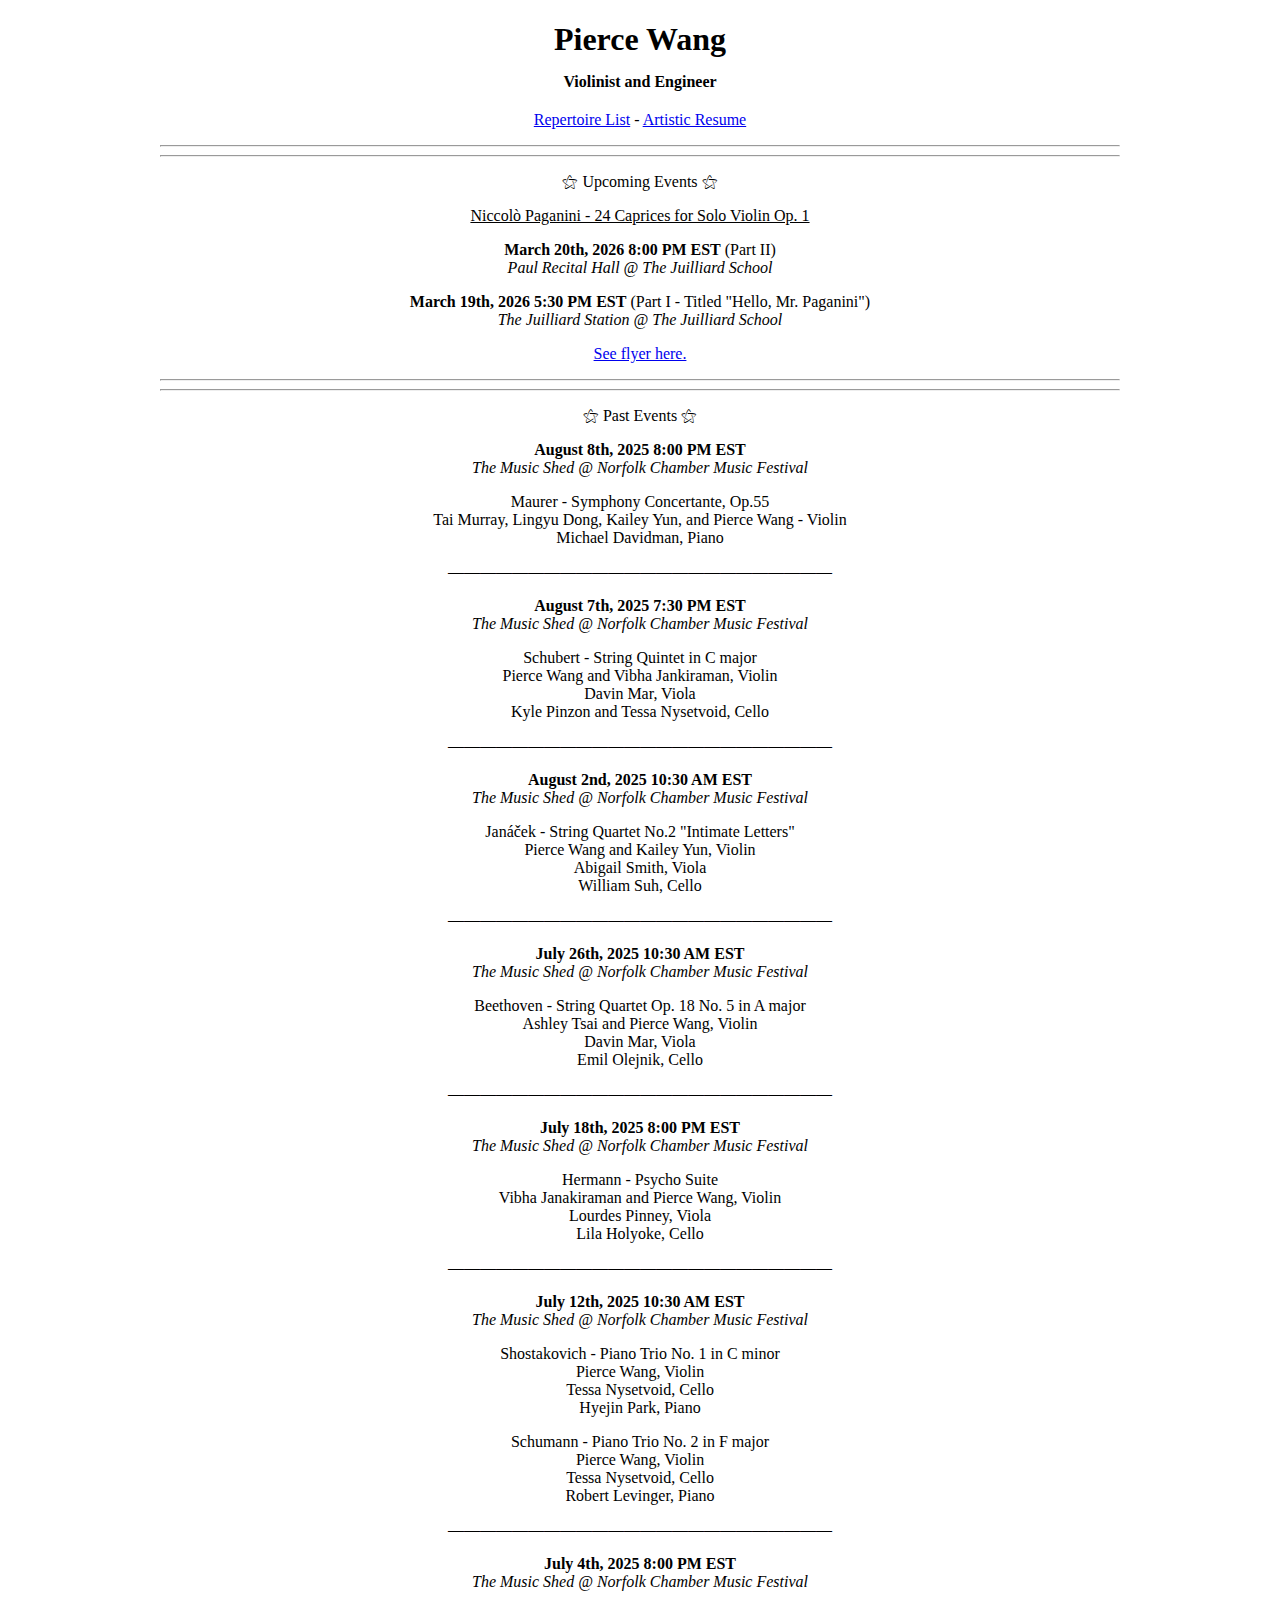
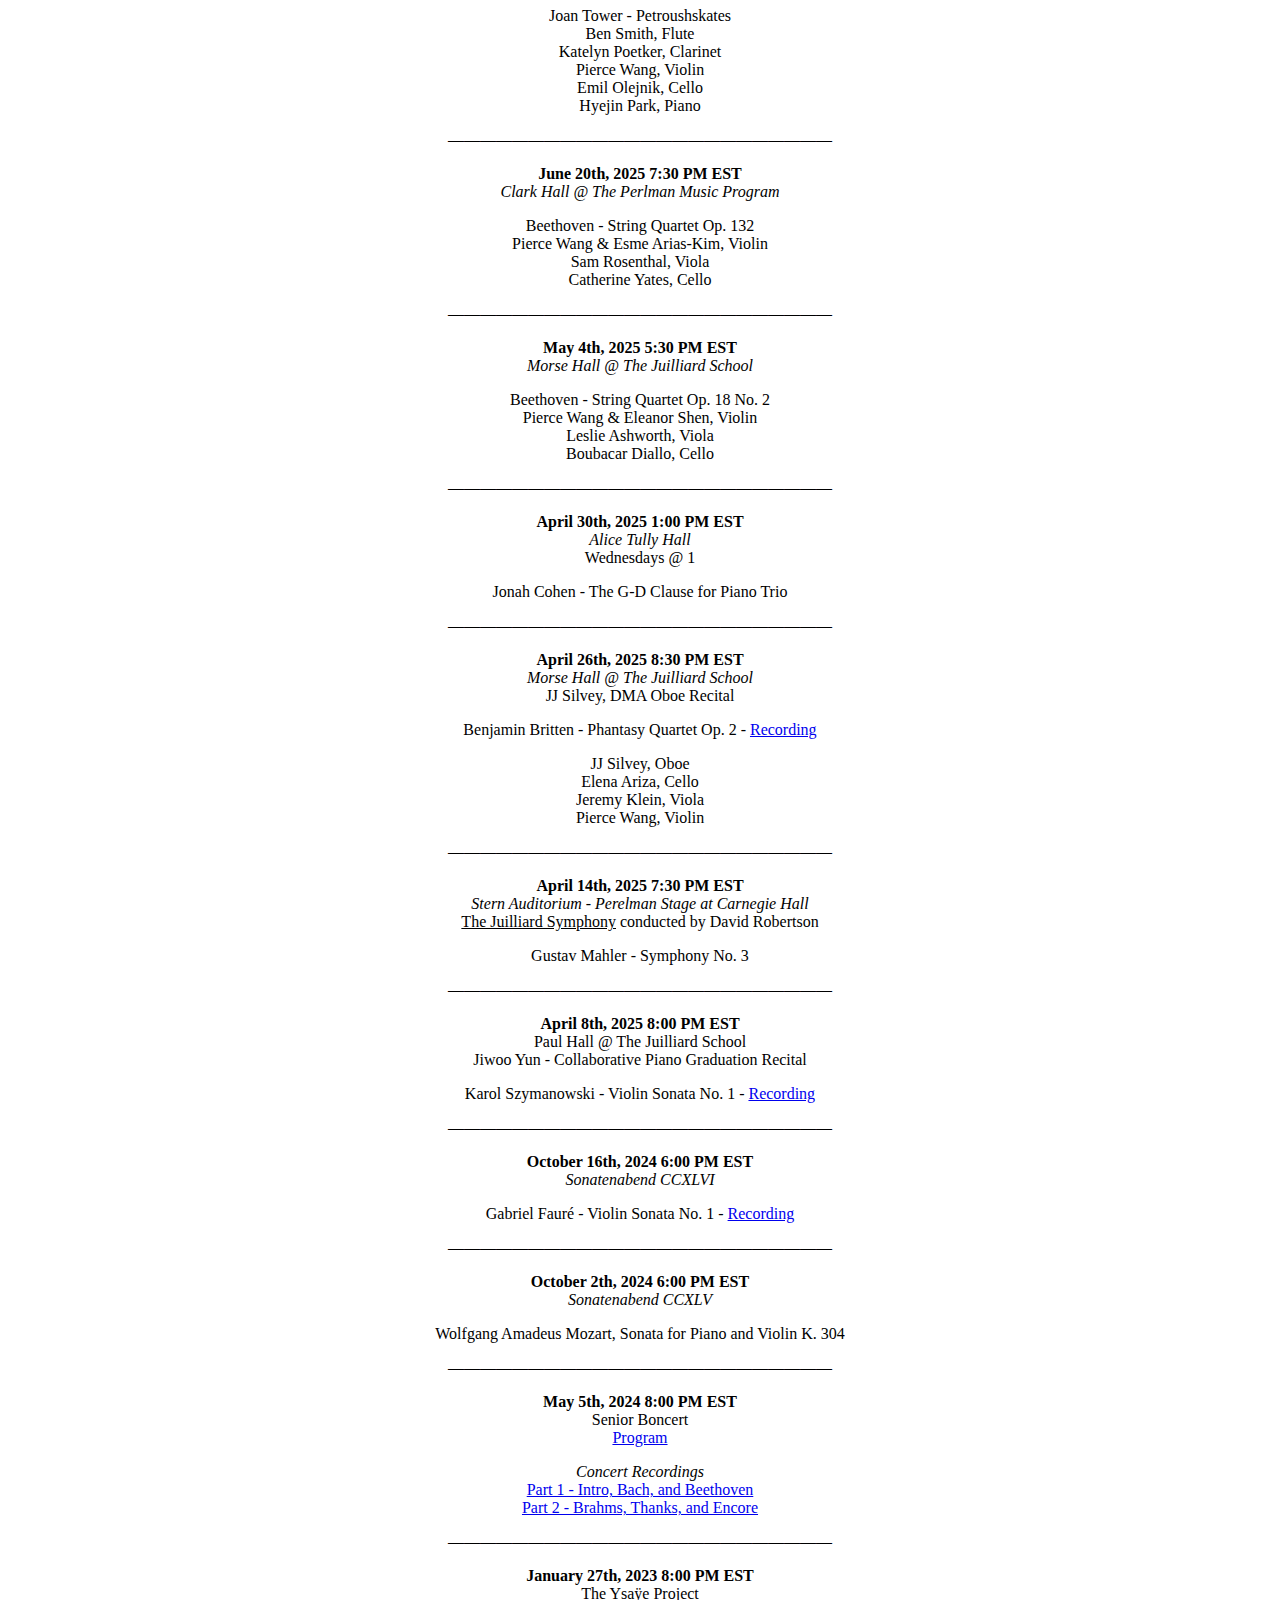
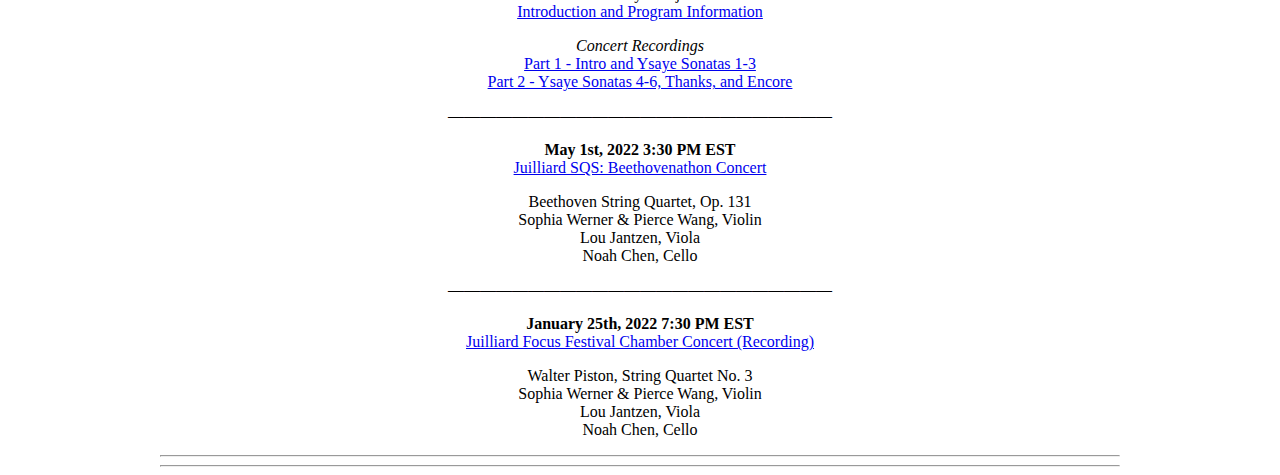
<file: index.html>
<?xml version="1.0" encoding="utf-8"?>
<!DOCTYPE html PUBLIC "-//W3C//DTD XHTML 1.0 Strict//EN"
"http://www.w3.org/TR/xhtml1/DTD/xhtml1-strict.dtd">
<html xmlns="http://www.w3.org/1999/xhtml" lang="en" xml:lang="en">
<head>
<meta http-equiv="Content-Type" content="text/html;charset=utf-8" />
<meta name="viewport" content="width=device-width, initial-scale=1" />
<title>Pierce Wang</title>
<meta name="generator" content="Org Mode" />
<style type="text/css">
  #content { max-width: 60em; margin: auto; }
  .title  { text-align: center;
             margin-bottom: .2em; }
  .subtitle { text-align: center;
              font-size: medium;
              font-weight: bold;
              margin-top:0; }
  .todo   { font-family: monospace; color: red; }
  .done   { font-family: monospace; color: green; }
  .priority { font-family: monospace; color: orange; }
  .tag    { background-color: #eee; font-family: monospace;
            padding: 2px; font-size: 80%; font-weight: normal; }
  .timestamp { color: #bebebe; }
  .timestamp-kwd { color: #5f9ea0; }
  .org-right  { margin-left: auto; margin-right: 0px;  text-align: right; }
  .org-left   { margin-left: 0px;  margin-right: auto; text-align: left; }
  .org-center { margin-left: auto; margin-right: auto; text-align: center; }
  .underline { text-decoration: underline; }
  #postamble p, #preamble p { font-size: 90%; margin: .2em; }
  p.verse { margin-left: 3%; }
  pre {
    border: 1px solid #e6e6e6;
    border-radius: 3px;
    background-color: #f2f2f2;
    padding: 8pt;
    font-family: monospace;
    overflow: auto;
    margin: 1.2em;
  }
  pre.src {
    position: relative;
    overflow: auto;
  }
  pre.src:before {
    display: none;
    position: absolute;
    top: -8px;
    right: 12px;
    padding: 3px;
    color: #555;
    background-color: #f2f2f299;
  }
  pre.src:hover:before { display: inline; margin-top: 14px;}
  /* Languages per Org manual */
  pre.src-asymptote:before { content: 'Asymptote'; }
  pre.src-awk:before { content: 'Awk'; }
  pre.src-authinfo::before { content: 'Authinfo'; }
  pre.src-C:before { content: 'C'; }
  /* pre.src-C++ doesn't work in CSS */
  pre.src-clojure:before { content: 'Clojure'; }
  pre.src-css:before { content: 'CSS'; }
  pre.src-D:before { content: 'D'; }
  pre.src-ditaa:before { content: 'ditaa'; }
  pre.src-dot:before { content: 'Graphviz'; }
  pre.src-calc:before { content: 'Emacs Calc'; }
  pre.src-emacs-lisp:before { content: 'Emacs Lisp'; }
  pre.src-fortran:before { content: 'Fortran'; }
  pre.src-gnuplot:before { content: 'gnuplot'; }
  pre.src-haskell:before { content: 'Haskell'; }
  pre.src-hledger:before { content: 'hledger'; }
  pre.src-java:before { content: 'Java'; }
  pre.src-js:before { content: 'Javascript'; }
  pre.src-latex:before { content: 'LaTeX'; }
  pre.src-ledger:before { content: 'Ledger'; }
  pre.src-lisp:before { content: 'Lisp'; }
  pre.src-lilypond:before { content: 'Lilypond'; }
  pre.src-lua:before { content: 'Lua'; }
  pre.src-matlab:before { content: 'MATLAB'; }
  pre.src-mscgen:before { content: 'Mscgen'; }
  pre.src-ocaml:before { content: 'Objective Caml'; }
  pre.src-octave:before { content: 'Octave'; }
  pre.src-org:before { content: 'Org mode'; }
  pre.src-oz:before { content: 'OZ'; }
  pre.src-plantuml:before { content: 'Plantuml'; }
  pre.src-processing:before { content: 'Processing.js'; }
  pre.src-python:before { content: 'Python'; }
  pre.src-R:before { content: 'R'; }
  pre.src-ruby:before { content: 'Ruby'; }
  pre.src-sass:before { content: 'Sass'; }
  pre.src-scheme:before { content: 'Scheme'; }
  pre.src-screen:before { content: 'Gnu Screen'; }
  pre.src-sed:before { content: 'Sed'; }
  pre.src-sh:before { content: 'shell'; }
  pre.src-sql:before { content: 'SQL'; }
  pre.src-sqlite:before { content: 'SQLite'; }
  /* additional languages in org.el's org-babel-load-languages alist */
  pre.src-forth:before { content: 'Forth'; }
  pre.src-io:before { content: 'IO'; }
  pre.src-J:before { content: 'J'; }
  pre.src-makefile:before { content: 'Makefile'; }
  pre.src-maxima:before { content: 'Maxima'; }
  pre.src-perl:before { content: 'Perl'; }
  pre.src-picolisp:before { content: 'Pico Lisp'; }
  pre.src-scala:before { content: 'Scala'; }
  pre.src-shell:before { content: 'Shell Script'; }
  pre.src-ebnf2ps:before { content: 'ebfn2ps'; }
  /* additional language identifiers per "defun org-babel-execute"
       in ob-*.el */
  pre.src-cpp:before  { content: 'C++'; }
  pre.src-abc:before  { content: 'ABC'; }
  pre.src-coq:before  { content: 'Coq'; }
  pre.src-groovy:before  { content: 'Groovy'; }
  /* additional language identifiers from org-babel-shell-names in
     ob-shell.el: ob-shell is the only babel language using a lambda to put
     the execution function name together. */
  pre.src-bash:before  { content: 'bash'; }
  pre.src-csh:before  { content: 'csh'; }
  pre.src-ash:before  { content: 'ash'; }
  pre.src-dash:before  { content: 'dash'; }
  pre.src-ksh:before  { content: 'ksh'; }
  pre.src-mksh:before  { content: 'mksh'; }
  pre.src-posh:before  { content: 'posh'; }
  /* Additional Emacs modes also supported by the LaTeX listings package */
  pre.src-ada:before { content: 'Ada'; }
  pre.src-asm:before { content: 'Assembler'; }
  pre.src-caml:before { content: 'Caml'; }
  pre.src-delphi:before { content: 'Delphi'; }
  pre.src-html:before { content: 'HTML'; }
  pre.src-idl:before { content: 'IDL'; }
  pre.src-mercury:before { content: 'Mercury'; }
  pre.src-metapost:before { content: 'MetaPost'; }
  pre.src-modula-2:before { content: 'Modula-2'; }
  pre.src-pascal:before { content: 'Pascal'; }
  pre.src-ps:before { content: 'PostScript'; }
  pre.src-prolog:before { content: 'Prolog'; }
  pre.src-simula:before { content: 'Simula'; }
  pre.src-tcl:before { content: 'tcl'; }
  pre.src-tex:before { content: 'TeX'; }
  pre.src-plain-tex:before { content: 'Plain TeX'; }
  pre.src-verilog:before { content: 'Verilog'; }
  pre.src-vhdl:before { content: 'VHDL'; }
  pre.src-xml:before { content: 'XML'; }
  pre.src-nxml:before { content: 'XML'; }
  /* add a generic configuration mode; LaTeX export needs an additional
     (add-to-list 'org-latex-listings-langs '(conf " ")) in .emacs */
  pre.src-conf:before { content: 'Configuration File'; }

  table { border-collapse:collapse; }
  caption.t-above { caption-side: top; }
  caption.t-bottom { caption-side: bottom; }
  td, th { vertical-align:top;  }
  th.org-right  { text-align: center;  }
  th.org-left   { text-align: center;   }
  th.org-center { text-align: center; }
  td.org-right  { text-align: right;  }
  td.org-left   { text-align: left;   }
  td.org-center { text-align: center; }
  dt { font-weight: bold; }
  .footpara { display: inline; }
  .footdef  { margin-bottom: 1em; }
  .figure { padding: 1em; }
  .figure p { text-align: center; }
  .equation-container {
    display: table;
    text-align: center;
    width: 100%;
  }
  .equation {
    vertical-align: middle;
  }
  .equation-label {
    display: table-cell;
    text-align: right;
    vertical-align: middle;
  }
  .inlinetask {
    padding: 10px;
    border: 2px solid gray;
    margin: 10px;
    background: #ffffcc;
  }
  #org-div-home-and-up
   { text-align: right; font-size: 70%; white-space: nowrap; }
  textarea { overflow-x: auto; }
  .linenr { font-size: smaller }
  .code-highlighted { background-color: #ffff00; }
  .org-info-js_info-navigation { border-style: none; }
  #org-info-js_console-label
    { font-size: 10px; font-weight: bold; white-space: nowrap; }
  .org-info-js_search-highlight
    { background-color: #ffff00; color: #000000; font-weight: bold; }
  .org-svg { }
</style>
<link rel="stylesheet" href="https://piercegwang.github.io/org-stylesheets/org.min.css">
<script>
// @license magnet:?xt=urn:btih:1f739d935676111cfff4b4693e3816e664797050&amp;dn=gpl-3.0.txt GPL-v3-or-Later
     function CodeHighlightOn(elem, id)
     {
       var target = document.getElementById(id);
       if(null != target) {
         elem.classList.add("code-highlighted");
         target.classList.add("code-highlighted");
       }
     }
     function CodeHighlightOff(elem, id)
     {
       var target = document.getElementById(id);
       if(null != target) {
         elem.classList.remove("code-highlighted");
         target.classList.remove("code-highlighted");
       }
     }
// @license-end
</script>
</head>
<body>
<div id="content" class="content">
<h1 class="title">Pierce Wang
<br />
<span class="subtitle">Violinist and Engineer</span>
</h1>
<div class="org-center">
<p>
<a href="./violin/repertoire.html">Repertoire List</a> - <a href="./violin/resume.pdf">Artistic Resume</a><br />
</p>
</div>

<hr />
<hr />
<div class="org-center">
<p>
⚝ Upcoming Events ⚝<br />
</p>
</div>

<div class="org-center">
<p>
<span class="underline">Niccolò Paganini - 24 Caprices for Solo Violin Op. 1</span><br />
</p>

<p>
<b>March 20th, 2026 8:00 PM EST</b> (Part II)<br />
<i>Paul Recital Hall @ The Juilliard School</i><br />
</p>

<p>
<b>March 19th, 2026 5:30 PM EST</b> (Part I - Titled "Hello, Mr. Paganini")<br />
<i>The Juilliard Station @ The Juilliard School</i><br />
</p>

<p>
<a href="./2026/paganini_project/flyer.jpg">See flyer here.</a><br />
</p>
</div>

<hr />
<hr />
<div class="org-center">
<p>
⚝ Past Events ⚝<br />
</p>
</div>


<div class="org-center">
<p>
<b>August 8th, 2025 8:00 PM EST</b><br />
<i>The Music Shed @ Norfolk Chamber Music Festival</i><br />
</p>

<p>
Maurer - Symphony Concertante, Op.55<br />
Tai Murray, Lingyu Dong, Kailey Yun, and Pierce Wang - Violin<br />
Michael Davidman, Piano<br />
</p>

<p>
————————————————————————<br />
</p>

<p>
<b>August 7th, 2025 7:30 PM EST</b><br />
<i>The Music Shed @ Norfolk Chamber Music Festival</i><br />
</p>

<p>
Schubert - String Quintet in C major<br />
Pierce Wang and Vibha Jankiraman, Violin<br />
Davin Mar, Viola<br />
Kyle Pinzon and Tessa Nysetvoid, Cello<br />
</p>

<p>
————————————————————————<br />
</p>

<p>
<b>August 2nd, 2025 10:30 AM EST</b><br />
<i>The Music Shed @ Norfolk Chamber Music Festival</i><br />
</p>

<p>
Janáček - String Quartet No.2 "Intimate Letters"<br />
Pierce Wang and Kailey Yun, Violin<br />
Abigail Smith, Viola<br />
William Suh, Cello<br />
</p>

<p>
————————————————————————<br />
</p>

<p>
<b>July 26th, 2025 10:30 AM EST</b><br />
<i>The Music Shed @ Norfolk Chamber Music Festival</i><br />
</p>

<p>
Beethoven - String Quartet Op. 18 No. 5 in A major<br />
Ashley Tsai and Pierce Wang, Violin<br />
Davin Mar, Viola<br />
Emil Olejnik, Cello<br />
</p>

<p>
————————————————————————<br />
</p>

<p>
<b>July 18th, 2025 8:00 PM EST</b><br />
<i>The Music Shed @ Norfolk Chamber Music Festival</i><br />
</p>

<p>
Hermann - Psycho Suite<br />
Vibha Janakiraman and Pierce Wang, Violin<br />
Lourdes Pinney, Viola<br />
Lila Holyoke, Cello<br />
</p>

<p>
————————————————————————<br />
</p>

<p>
<b>July 12th, 2025 10:30 AM EST</b><br />
<i>The Music Shed @ Norfolk Chamber Music Festival</i><br />
</p>

<p>
Shostakovich - Piano Trio No. 1 in C minor<br />
Pierce Wang, Violin<br />
Tessa Nysetvoid, Cello<br />
Hyejin Park, Piano<br />
</p>

<p>
Schumann - Piano Trio No. 2 in F major<br />
Pierce Wang, Violin<br />
Tessa Nysetvoid, Cello<br />
Robert Levinger, Piano<br />
</p>

<p>
————————————————————————<br />
</p>

<p>
<b>July 4th, 2025 8:00 PM EST</b><br />
<i>The Music Shed @ Norfolk Chamber Music Festival</i><br />
</p>

<p>
Joan Tower - Petroushskates<br />
Ben Smith, Flute<br />
Katelyn Poetker, Clarinet<br />
Pierce Wang, Violin<br />
Emil Olejnik, Cello<br />
Hyejin Park, Piano<br />
</p>

<p>
————————————————————————<br />
</p>

<p>
<b>June 20th, 2025 7:30 PM EST</b><br />
<i>Clark Hall @ The Perlman Music Program</i><br />
</p>

<p>
Beethoven - String Quartet Op. 132<br />
Pierce Wang &amp; Esme Arias-Kim, Violin<br />
Sam Rosenthal, Viola<br />
Catherine Yates, Cello<br />
</p>

<p>
————————————————————————<br />
</p>

<p>
<b>May 4th, 2025 5:30 PM EST</b><br />
<i>Morse Hall @ The Juilliard School</i><br />
</p>

<p>
Beethoven - String Quartet Op. 18 No. 2<br />
Pierce Wang &amp; Eleanor Shen, Violin<br />
Leslie Ashworth, Viola<br />
Boubacar Diallo, Cello<br />
</p>

<p>
————————————————————————<br />
</p>

<p>
<b>April 30th, 2025 1:00 PM EST</b><br />
<i>Alice Tully Hall</i><br />
Wednesdays @ 1<br />
</p>

<p>
Jonah Cohen - The G-D Clause for Piano Trio<br />
</p>

<p>
————————————————————————<br />
</p>

<p>
<b>April 26th, 2025 8:30 PM EST</b><br />
<i>Morse Hall @ The Juilliard School</i><br />
JJ Silvey, DMA Oboe Recital<br />
</p>

<p>
Benjamin Britten - Phantasy Quartet Op. 2 - <a href="https://youtu.be/0A9IOHPTUUU">Recording</a><br />
</p>

<p>
JJ Silvey, Oboe<br />
Elena Ariza, Cello<br />
Jeremy Klein, Viola<br />
Pierce Wang, Violin<br />
</p>

<p>
————————————————————————<br />
</p>

<p>
<b>April 14th, 2025 7:30 PM EST</b><br />
<i>Stern Auditorium - Perelman Stage at Carnegie Hall</i><br />
<span class="underline">The Juilliard Symphony</span> conducted by David Robertson<br />
</p>

<p>
Gustav Mahler - Symphony No. 3<br />
</p>

<p>
————————————————————————<br />
</p>

<p>
<b>April 8th, 2025 8:00 PM EST</b><br />
Paul Hall @ The Juilliard School<br />
Jiwoo Yun - Collaborative Piano Graduation Recital<br />
</p>

<p>
Karol Szymanowski - Violin Sonata No. 1 - <a href="https://www.youtube.com/watch?v=9pGD98dBaDs">Recording</a><br />
</p>

<p>
————————————————————————<br />
</p>

<p>
<b>October 16th, 2024 6:00 PM EST</b><br />
<i>Sonatenabend CCXLVI</i><br />
</p>

<p>
Gabriel Fauré - Violin Sonata No. 1 - <a href="https://www.youtube.com/watch?v=nkDAhipnlGY">Recording</a><br />
</p>

<p>
————————————————————————<br />
</p>

<p>
<b>October 2th, 2024 6:00 PM EST</b><br />
<i>Sonatenabend CCXLV</i><br />
</p>

<p>
Wolfgang Amadeus Mozart, Sonata for Piano and Violin K. 304<br />
</p>

<p>
————————————————————————<br />
</p>

<p>
<b>May 5th, 2024 8:00 PM EST</b><br />
Senior Boncert<br />
<a href="./2024/05/senior_boncert/program.pdf">Program</a><br />
</p>

<p>
<i>Concert Recordings</i><br />
<a href="https://youtu.be/nUklyhj4nfs">Part 1 - Intro, Bach, and Beethoven</a><br />
<a href="https://youtu.be/8dSq0kXFJxg">Part 2 - Brahms, Thanks, and Encore</a><br />
</p>

<p>
————————————————————————<br />
</p>

<p>
<b>January 27th, 2023 8:00 PM EST</b><br />
The Ysaÿe Project<br />
<a href="./2023/01/TheYsayeProject.html">Introduction and Program Information</a><br />
</p>

<p>
<i>Concert Recordings</i><br />
<a href="https://www.youtube.com/watch?v=fv1P6JYZwtA">Part 1 - Intro and Ysaye Sonatas 1-3</a><br />
<a href="https://www.youtube.com/watch?v=lAU8DWOlAt8">Part 2 - Ysaye Sonatas 4-6, Thanks, and Encore</a><br />
</p>

<p>
————————————————————————<br />
</p>

<p>
<b>May 1st, 2022 3:30 PM EST</b><br />
<a href="https://www.juilliard.edu/event/155636/chamber-music-recital">Juilliard SQS: Beethovenathon Concert</a><br />
</p>

<p>
Beethoven String Quartet, Op. 131<br />
Sophia Werner &amp; Pierce Wang, Violin<br />
Lou Jantzen, Viola<br />
Noah Chen, Cello<br />
</p>

<p>
————————————————————————<br />
</p>

<p>
<b>January 25th, 2022 7:30 PM EST</b><br />
<a href="https://youtu.be/mWCnlUHVxDI">Juilliard Focus Festival Chamber Concert (Recording)</a><br />
</p>

<p>
Walter Piston, String Quartet No. 3<br />
Sophia Werner &amp; Pierce Wang, Violin<br />
Lou Jantzen, Viola<br />
Noah Chen, Cello<br />
</p>
</div>

<hr />
<hr />
</div>
</body>
</html>
</file>
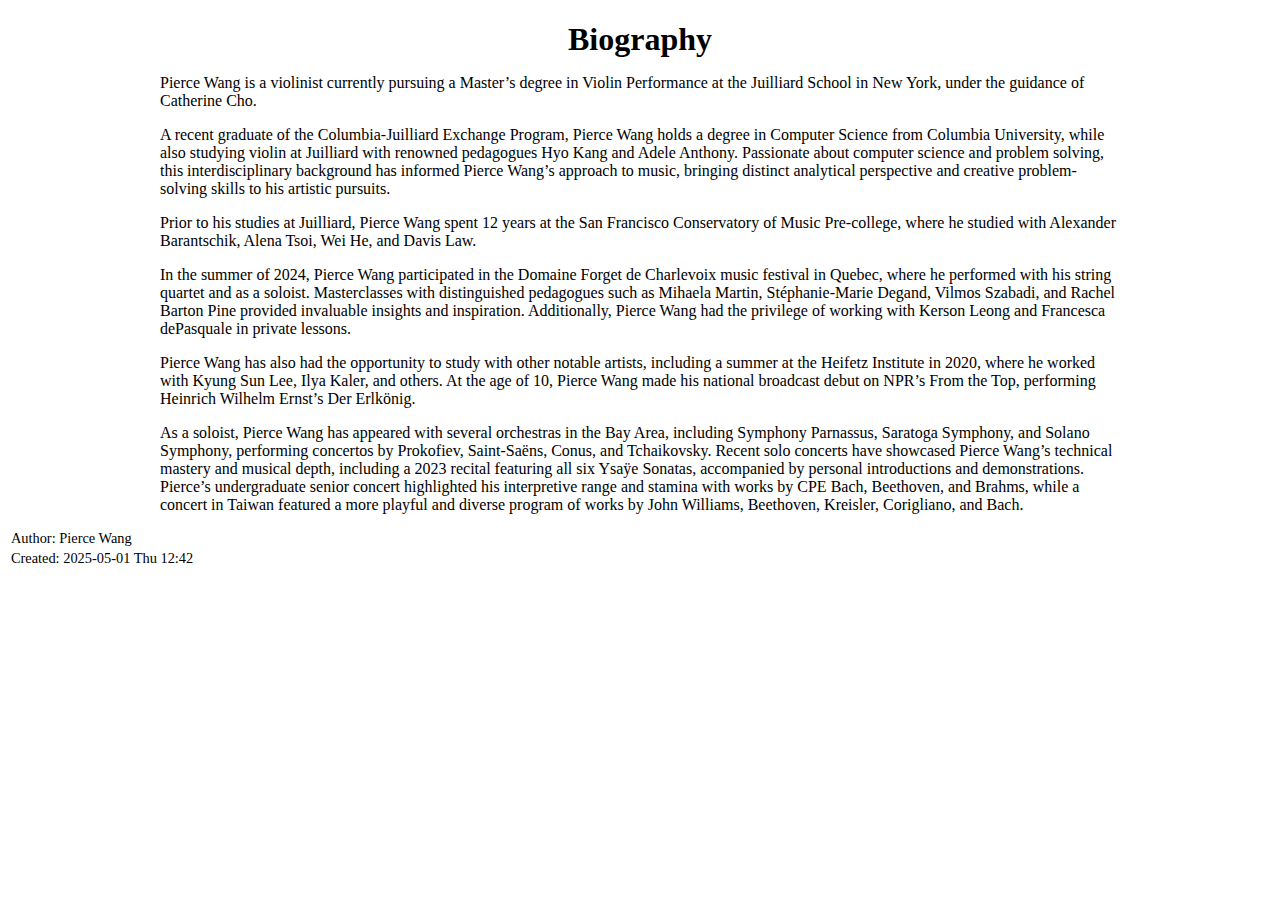
<file: violin/biography.html>
<?xml version="1.0" encoding="utf-8"?>
<!DOCTYPE html PUBLIC "-//W3C//DTD XHTML 1.0 Strict//EN"
"http://www.w3.org/TR/xhtml1/DTD/xhtml1-strict.dtd">
<html xmlns="http://www.w3.org/1999/xhtml" lang="en" xml:lang="en">
<head>
<!-- 2025-05-01 Thu 12:42 -->
<meta http-equiv="Content-Type" content="text/html;charset=utf-8" />
<meta name="viewport" content="width=device-width, initial-scale=1" />
<title>Biography</title>
<meta name="author" content="Pierce Wang" />
<meta name="generator" content="Org Mode" />
<style type="text/css">
  #content { max-width: 60em; margin: auto; }
  .title  { text-align: center;
             margin-bottom: .2em; }
  .subtitle { text-align: center;
              font-size: medium;
              font-weight: bold;
              margin-top:0; }
  .todo   { font-family: monospace; color: red; }
  .done   { font-family: monospace; color: green; }
  .priority { font-family: monospace; color: orange; }
  .tag    { background-color: #eee; font-family: monospace;
            padding: 2px; font-size: 80%; font-weight: normal; }
  .timestamp { color: #bebebe; }
  .timestamp-kwd { color: #5f9ea0; }
  .org-right  { margin-left: auto; margin-right: 0px;  text-align: right; }
  .org-left   { margin-left: 0px;  margin-right: auto; text-align: left; }
  .org-center { margin-left: auto; margin-right: auto; text-align: center; }
  .underline { text-decoration: underline; }
  #postamble p, #preamble p { font-size: 90%; margin: .2em; }
  p.verse { margin-left: 3%; }
  pre {
    border: 1px solid #e6e6e6;
    border-radius: 3px;
    background-color: #f2f2f2;
    padding: 8pt;
    font-family: monospace;
    overflow: auto;
    margin: 1.2em;
  }
  pre.src {
    position: relative;
    overflow: auto;
  }
  pre.src:before {
    display: none;
    position: absolute;
    top: -8px;
    right: 12px;
    padding: 3px;
    color: #555;
    background-color: #f2f2f299;
  }
  pre.src:hover:before { display: inline; margin-top: 14px;}
  /* Languages per Org manual */
  pre.src-asymptote:before { content: 'Asymptote'; }
  pre.src-awk:before { content: 'Awk'; }
  pre.src-authinfo::before { content: 'Authinfo'; }
  pre.src-C:before { content: 'C'; }
  /* pre.src-C++ doesn't work in CSS */
  pre.src-clojure:before { content: 'Clojure'; }
  pre.src-css:before { content: 'CSS'; }
  pre.src-D:before { content: 'D'; }
  pre.src-ditaa:before { content: 'ditaa'; }
  pre.src-dot:before { content: 'Graphviz'; }
  pre.src-calc:before { content: 'Emacs Calc'; }
  pre.src-emacs-lisp:before { content: 'Emacs Lisp'; }
  pre.src-fortran:before { content: 'Fortran'; }
  pre.src-gnuplot:before { content: 'gnuplot'; }
  pre.src-haskell:before { content: 'Haskell'; }
  pre.src-hledger:before { content: 'hledger'; }
  pre.src-java:before { content: 'Java'; }
  pre.src-js:before { content: 'Javascript'; }
  pre.src-latex:before { content: 'LaTeX'; }
  pre.src-ledger:before { content: 'Ledger'; }
  pre.src-lisp:before { content: 'Lisp'; }
  pre.src-lilypond:before { content: 'Lilypond'; }
  pre.src-lua:before { content: 'Lua'; }
  pre.src-matlab:before { content: 'MATLAB'; }
  pre.src-mscgen:before { content: 'Mscgen'; }
  pre.src-ocaml:before { content: 'Objective Caml'; }
  pre.src-octave:before { content: 'Octave'; }
  pre.src-org:before { content: 'Org mode'; }
  pre.src-oz:before { content: 'OZ'; }
  pre.src-plantuml:before { content: 'Plantuml'; }
  pre.src-processing:before { content: 'Processing.js'; }
  pre.src-python:before { content: 'Python'; }
  pre.src-R:before { content: 'R'; }
  pre.src-ruby:before { content: 'Ruby'; }
  pre.src-sass:before { content: 'Sass'; }
  pre.src-scheme:before { content: 'Scheme'; }
  pre.src-screen:before { content: 'Gnu Screen'; }
  pre.src-sed:before { content: 'Sed'; }
  pre.src-sh:before { content: 'shell'; }
  pre.src-sql:before { content: 'SQL'; }
  pre.src-sqlite:before { content: 'SQLite'; }
  /* additional languages in org.el's org-babel-load-languages alist */
  pre.src-forth:before { content: 'Forth'; }
  pre.src-io:before { content: 'IO'; }
  pre.src-J:before { content: 'J'; }
  pre.src-makefile:before { content: 'Makefile'; }
  pre.src-maxima:before { content: 'Maxima'; }
  pre.src-perl:before { content: 'Perl'; }
  pre.src-picolisp:before { content: 'Pico Lisp'; }
  pre.src-scala:before { content: 'Scala'; }
  pre.src-shell:before { content: 'Shell Script'; }
  pre.src-ebnf2ps:before { content: 'ebfn2ps'; }
  /* additional language identifiers per "defun org-babel-execute"
       in ob-*.el */
  pre.src-cpp:before  { content: 'C++'; }
  pre.src-abc:before  { content: 'ABC'; }
  pre.src-coq:before  { content: 'Coq'; }
  pre.src-groovy:before  { content: 'Groovy'; }
  /* additional language identifiers from org-babel-shell-names in
     ob-shell.el: ob-shell is the only babel language using a lambda to put
     the execution function name together. */
  pre.src-bash:before  { content: 'bash'; }
  pre.src-csh:before  { content: 'csh'; }
  pre.src-ash:before  { content: 'ash'; }
  pre.src-dash:before  { content: 'dash'; }
  pre.src-ksh:before  { content: 'ksh'; }
  pre.src-mksh:before  { content: 'mksh'; }
  pre.src-posh:before  { content: 'posh'; }
  /* Additional Emacs modes also supported by the LaTeX listings package */
  pre.src-ada:before { content: 'Ada'; }
  pre.src-asm:before { content: 'Assembler'; }
  pre.src-caml:before { content: 'Caml'; }
  pre.src-delphi:before { content: 'Delphi'; }
  pre.src-html:before { content: 'HTML'; }
  pre.src-idl:before { content: 'IDL'; }
  pre.src-mercury:before { content: 'Mercury'; }
  pre.src-metapost:before { content: 'MetaPost'; }
  pre.src-modula-2:before { content: 'Modula-2'; }
  pre.src-pascal:before { content: 'Pascal'; }
  pre.src-ps:before { content: 'PostScript'; }
  pre.src-prolog:before { content: 'Prolog'; }
  pre.src-simula:before { content: 'Simula'; }
  pre.src-tcl:before { content: 'tcl'; }
  pre.src-tex:before { content: 'TeX'; }
  pre.src-plain-tex:before { content: 'Plain TeX'; }
  pre.src-verilog:before { content: 'Verilog'; }
  pre.src-vhdl:before { content: 'VHDL'; }
  pre.src-xml:before { content: 'XML'; }
  pre.src-nxml:before { content: 'XML'; }
  /* add a generic configuration mode; LaTeX export needs an additional
     (add-to-list 'org-latex-listings-langs '(conf " ")) in .emacs */
  pre.src-conf:before { content: 'Configuration File'; }

  table { border-collapse:collapse; }
  caption.t-above { caption-side: top; }
  caption.t-bottom { caption-side: bottom; }
  td, th { vertical-align:top;  }
  th.org-right  { text-align: center;  }
  th.org-left   { text-align: center;   }
  th.org-center { text-align: center; }
  td.org-right  { text-align: right;  }
  td.org-left   { text-align: left;   }
  td.org-center { text-align: center; }
  dt { font-weight: bold; }
  .footpara { display: inline; }
  .footdef  { margin-bottom: 1em; }
  .figure { padding: 1em; }
  .figure p { text-align: center; }
  .equation-container {
    display: table;
    text-align: center;
    width: 100%;
  }
  .equation {
    vertical-align: middle;
  }
  .equation-label {
    display: table-cell;
    text-align: right;
    vertical-align: middle;
  }
  .inlinetask {
    padding: 10px;
    border: 2px solid gray;
    margin: 10px;
    background: #ffffcc;
  }
  #org-div-home-and-up
   { text-align: right; font-size: 70%; white-space: nowrap; }
  textarea { overflow-x: auto; }
  .linenr { font-size: smaller }
  .code-highlighted { background-color: #ffff00; }
  .org-info-js_info-navigation { border-style: none; }
  #org-info-js_console-label
    { font-size: 10px; font-weight: bold; white-space: nowrap; }
  .org-info-js_search-highlight
    { background-color: #ffff00; color: #000000; font-weight: bold; }
  .org-svg { }
</style>
<link rel="stylesheet" href="https://piercegwang.github.io/org-stylesheets/org.min.css">
</head>
<body>
<div id="content" class="content">
<h1 class="title">Biography</h1>
<p>
Pierce Wang is a violinist currently pursuing a Master&rsquo;s degree in Violin Performance at the Juilliard School in New York, under the guidance of Catherine Cho.<br />
</p>

<p>
A recent graduate of the Columbia-Juilliard Exchange Program, Pierce Wang holds a degree in Computer Science from Columbia University, while also studying violin at Juilliard with renowned pedagogues Hyo Kang and Adele Anthony. Passionate about computer science and problem solving, this interdisciplinary background has informed Pierce Wang&rsquo;s approach to music, bringing distinct analytical perspective and creative problem-solving skills to his artistic pursuits.<br />
</p>

<p>
Prior to his studies at Juilliard, Pierce Wang spent 12 years at the San Francisco Conservatory of Music Pre-college, where he studied with Alexander Barantschik, Alena Tsoi, Wei He, and Davis Law.<br />
</p>

<p>
In the summer of 2024, Pierce Wang participated in the Domaine Forget de Charlevoix music festival in Quebec, where he performed with his string quartet and as a soloist. Masterclasses with distinguished pedagogues such as Mihaela Martin, Stéphanie-Marie Degand, Vilmos Szabadi, and Rachel Barton Pine provided invaluable insights and inspiration. Additionally, Pierce Wang had the privilege of working with Kerson Leong and Francesca dePasquale in private lessons.<br />
</p>

<p>
Pierce Wang has also had the opportunity to study with other notable artists, including a summer at the Heifetz Institute in 2020, where he worked with Kyung Sun Lee, Ilya Kaler, and others. At the age of 10, Pierce Wang made his national broadcast debut on NPR&rsquo;s From the Top, performing Heinrich Wilhelm Ernst&rsquo;s Der Erlkönig.<br />
</p>

<p>
As a soloist, Pierce Wang has appeared with several orchestras in the Bay Area, including Symphony Parnassus, Saratoga Symphony, and Solano Symphony, performing concertos by Prokofiev, Saint-Saëns, Conus, and Tchaikovsky. Recent solo concerts have showcased Pierce Wang&rsquo;s technical mastery and musical depth, including a 2023 recital featuring all six Ysaÿe Sonatas, accompanied by personal introductions and demonstrations. Pierce&rsquo;s undergraduate senior concert highlighted his interpretive range and stamina with works by CPE Bach, Beethoven, and Brahms, while a concert in Taiwan featured a more playful and diverse program of works by John Williams, Beethoven, Kreisler, Corigliano, and Bach.<br />
</p>
</div>
<div id="postamble" class="status">
<p class="author">Author: Pierce Wang</p>
<p class="date">Created: 2025-05-01 Thu 12:42</p>
</div>
</body>
</html>
</file>
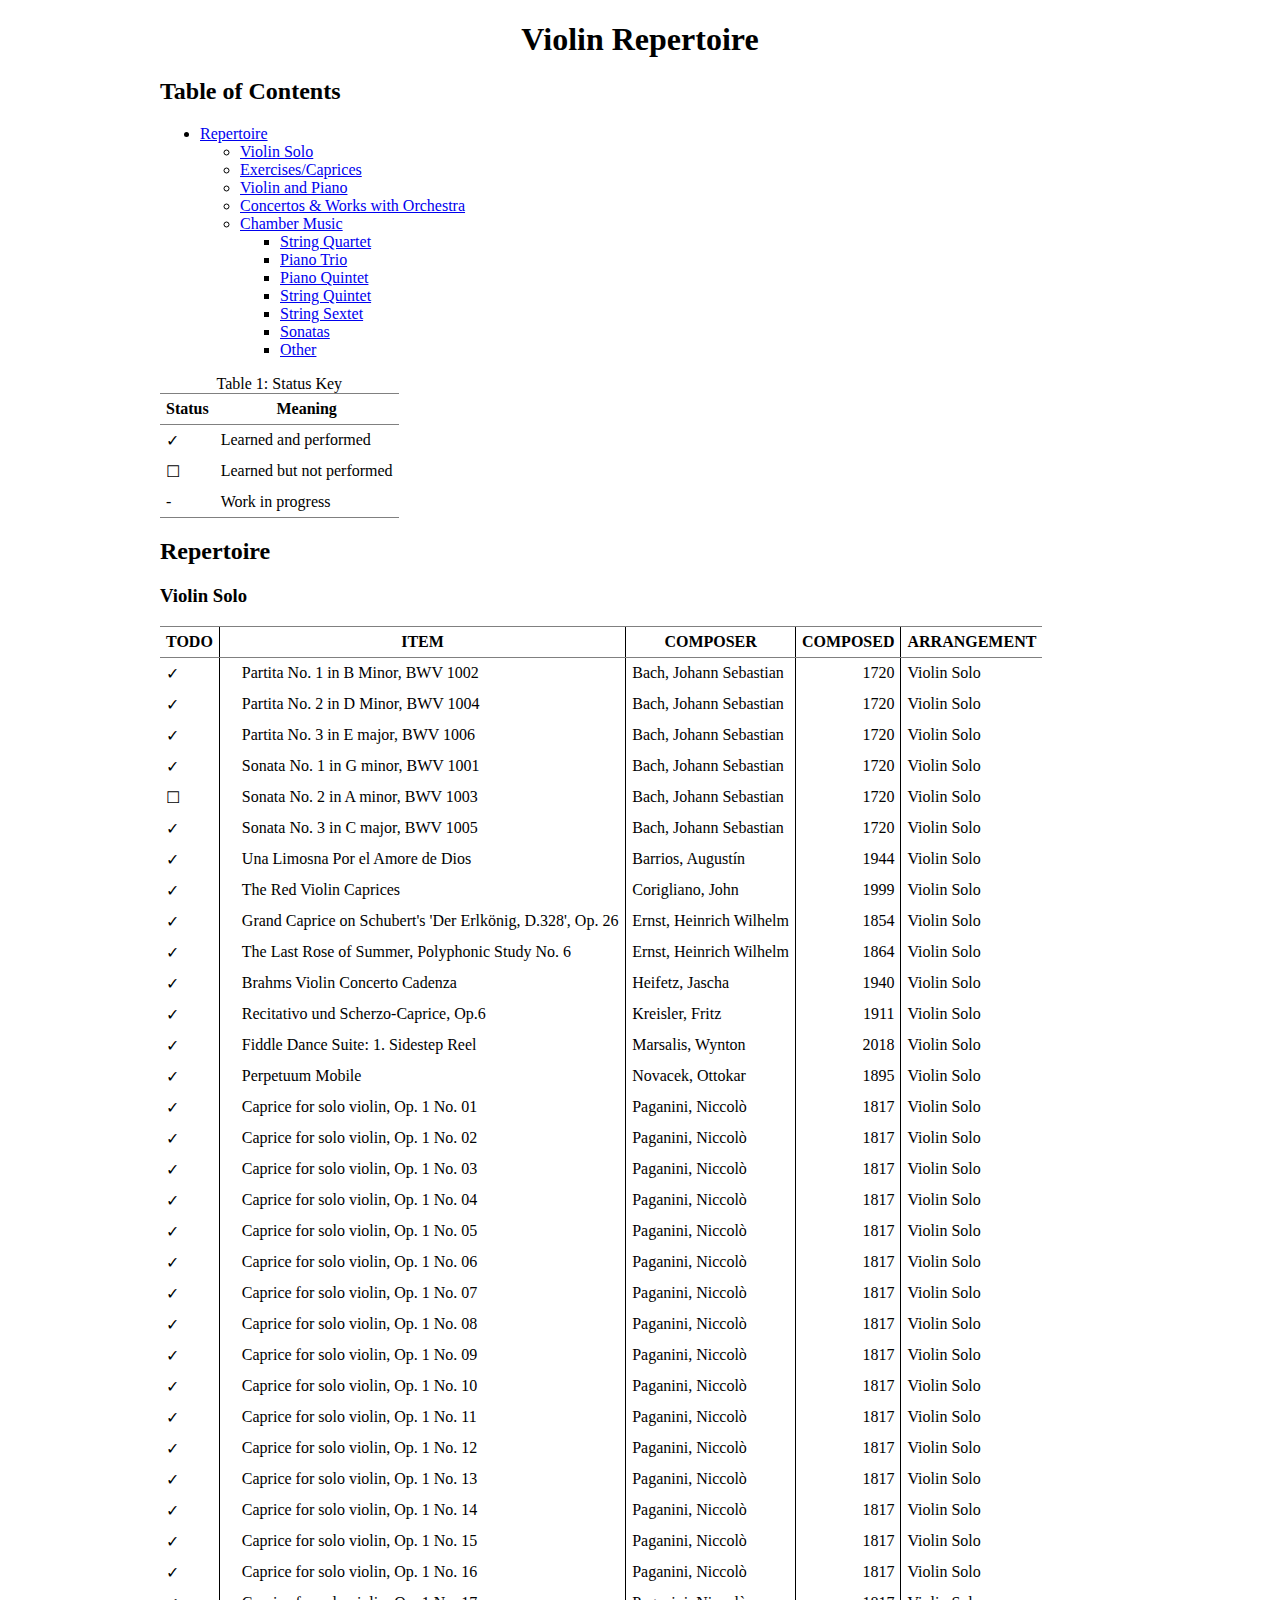
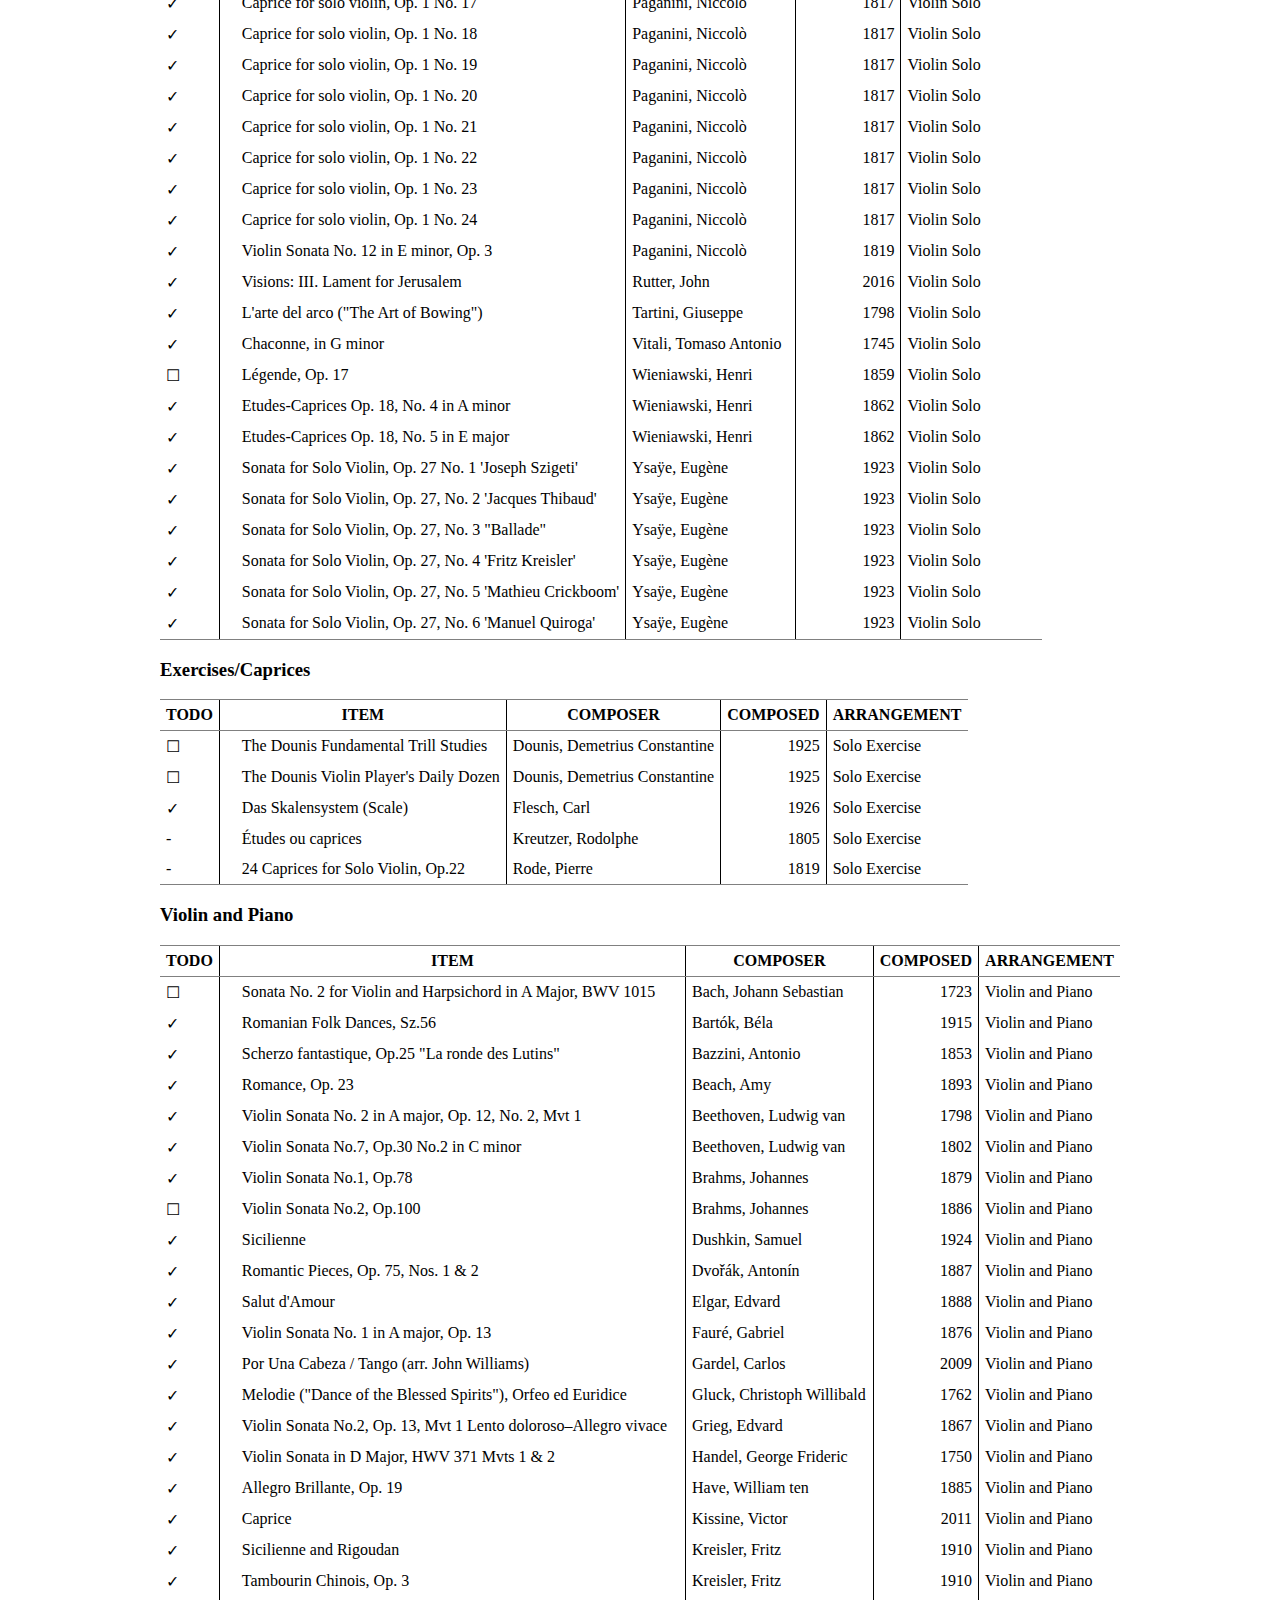
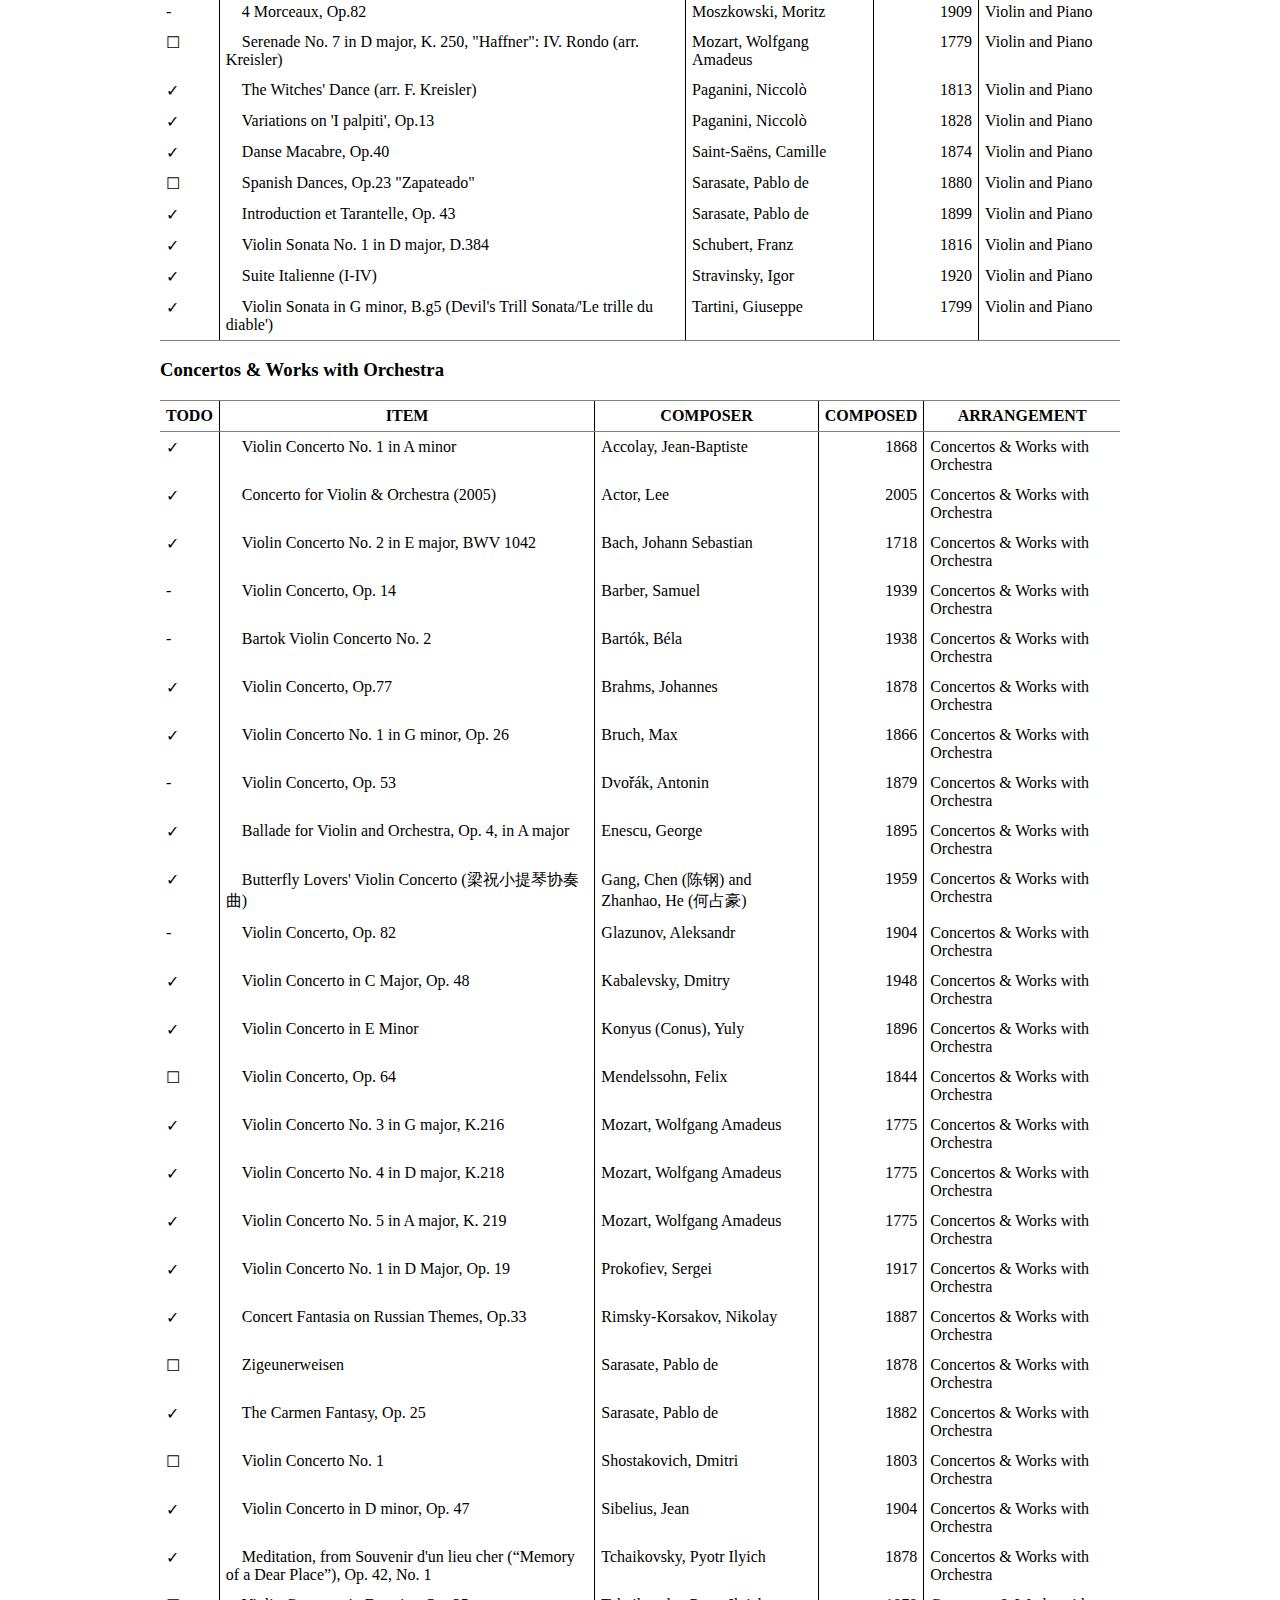
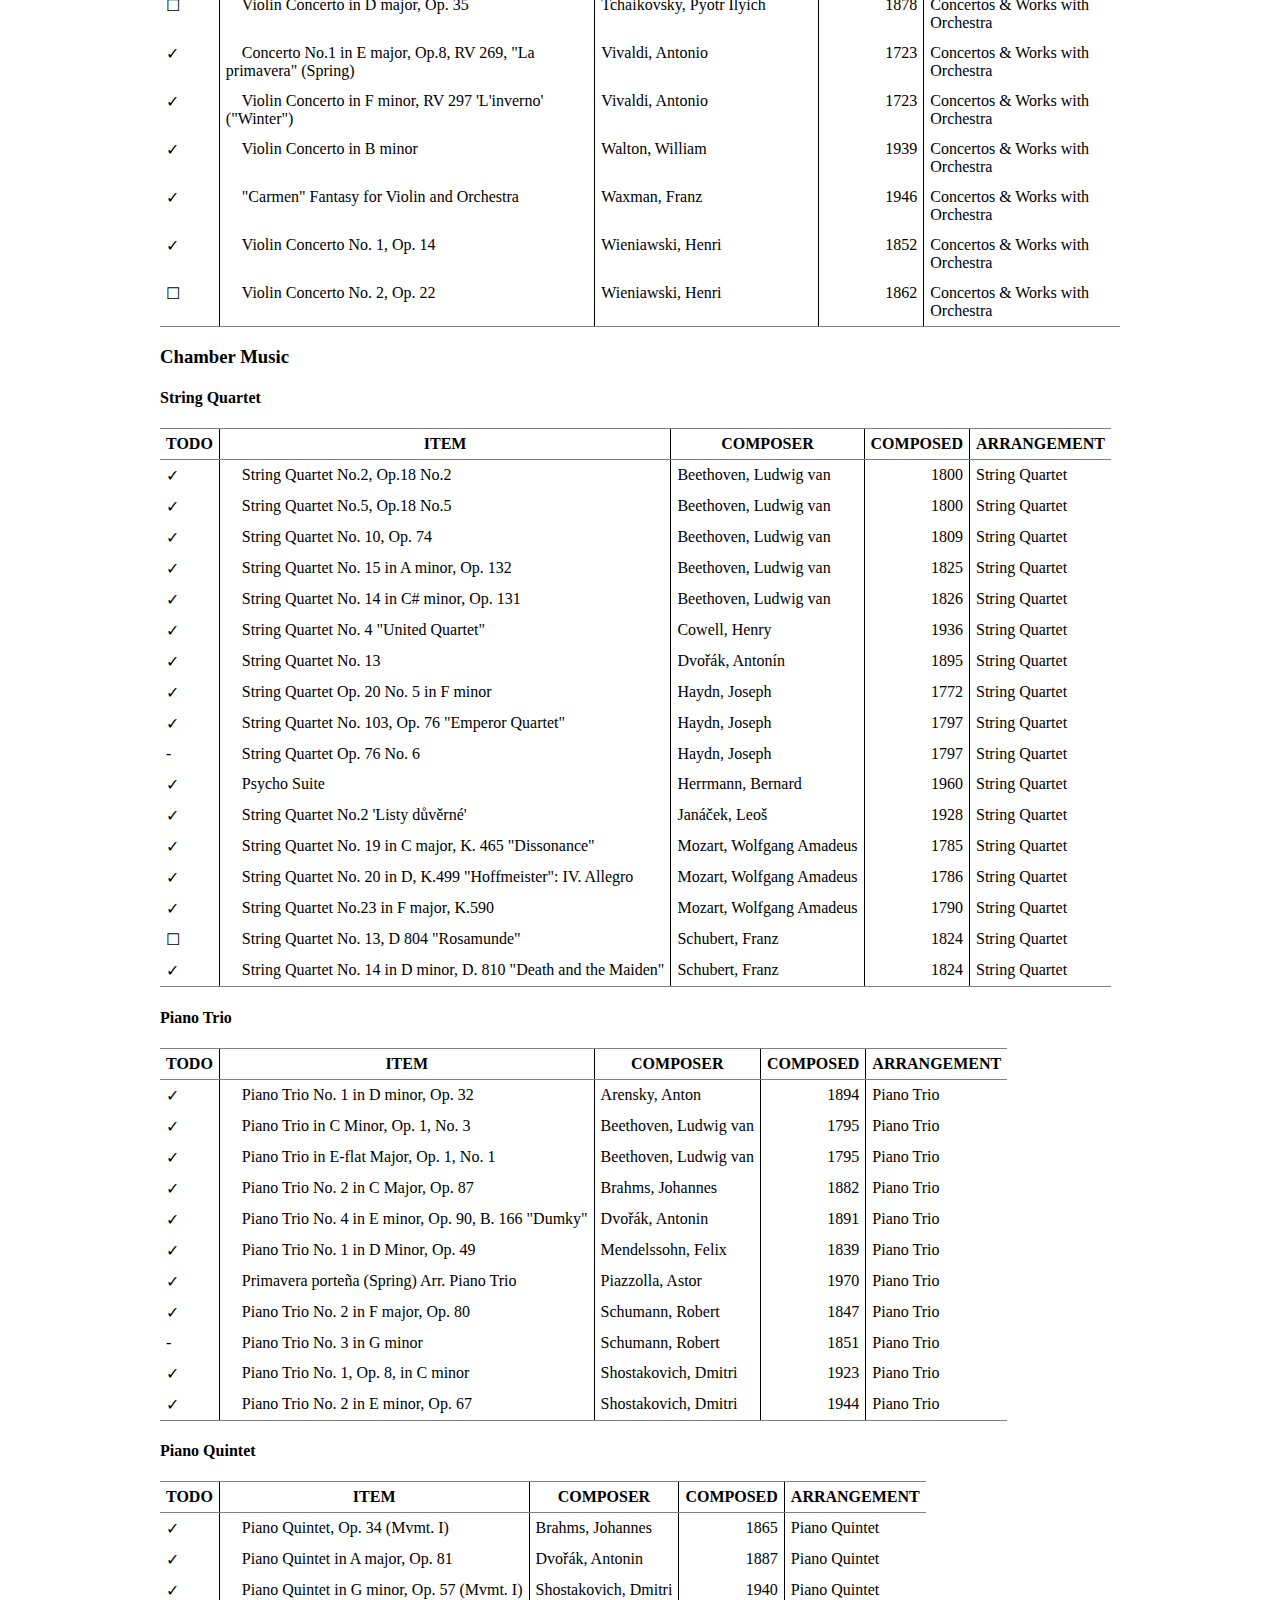
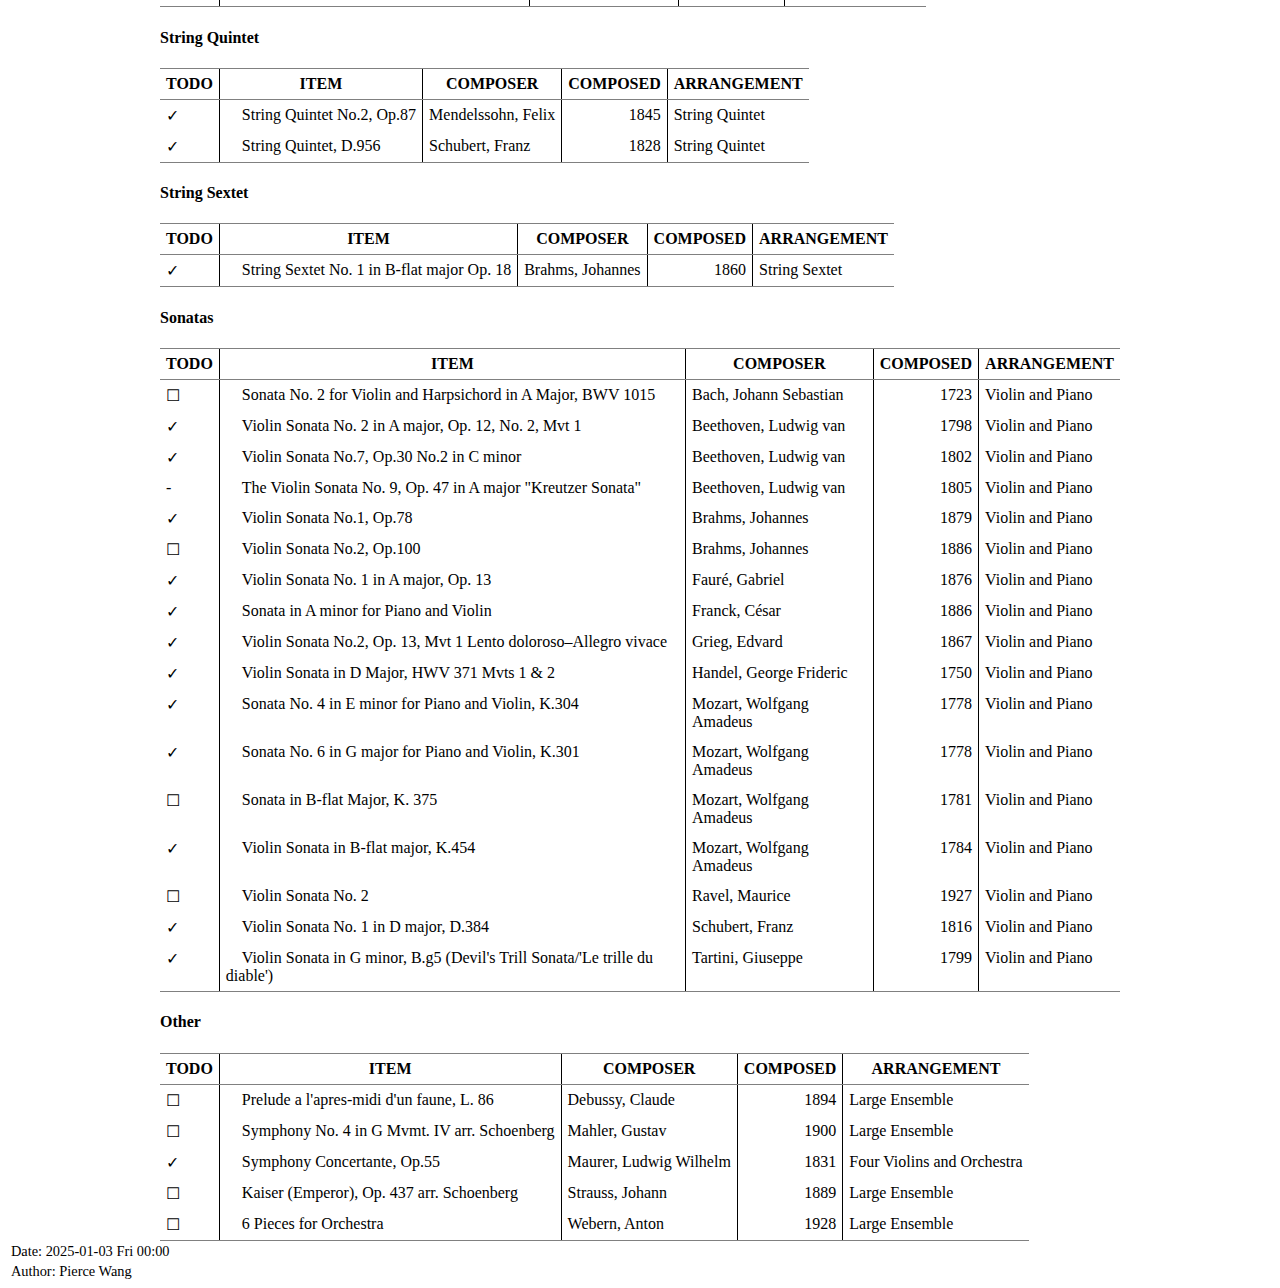
<file: violin/repertoire.html>
<?xml version="1.0" encoding="utf-8"?>
<!DOCTYPE html PUBLIC "-//W3C//DTD XHTML 1.0 Strict//EN"
"http://www.w3.org/TR/xhtml1/DTD/xhtml1-strict.dtd">
<html xmlns="http://www.w3.org/1999/xhtml" lang="en" xml:lang="en">
<head>
<meta http-equiv="Content-Type" content="text/html;charset=utf-8" />
<meta name="viewport" content="width=device-width, initial-scale=1" />
<title>Violin Repertoire</title>
<meta name="author" content="Pierce Wang" />
<meta name="generator" content="Org Mode" />
<style type="text/css">
  #content { max-width: 60em; margin: auto; }
  .title  { text-align: center;
             margin-bottom: .2em; }
  .subtitle { text-align: center;
              font-size: medium;
              font-weight: bold;
              margin-top:0; }
  .todo   { font-family: monospace; color: red; }
  .done   { font-family: monospace; color: green; }
  .priority { font-family: monospace; color: orange; }
  .tag    { background-color: #eee; font-family: monospace;
            padding: 2px; font-size: 80%; font-weight: normal; }
  .timestamp { color: #bebebe; }
  .timestamp-kwd { color: #5f9ea0; }
  .org-right  { margin-left: auto; margin-right: 0px;  text-align: right; }
  .org-left   { margin-left: 0px;  margin-right: auto; text-align: left; }
  .org-center { margin-left: auto; margin-right: auto; text-align: center; }
  .underline { text-decoration: underline; }
  #postamble p, #preamble p { font-size: 90%; margin: .2em; }
  p.verse { margin-left: 3%; }
  pre {
    border: 1px solid #e6e6e6;
    border-radius: 3px;
    background-color: #f2f2f2;
    padding: 8pt;
    font-family: monospace;
    overflow: auto;
    margin: 1.2em;
  }
  pre.src {
    position: relative;
    overflow: auto;
  }
  pre.src:before {
    display: none;
    position: absolute;
    top: -8px;
    right: 12px;
    padding: 3px;
    color: #555;
    background-color: #f2f2f299;
  }
  pre.src:hover:before { display: inline; margin-top: 14px;}
  /* Languages per Org manual */
  pre.src-asymptote:before { content: 'Asymptote'; }
  pre.src-awk:before { content: 'Awk'; }
  pre.src-authinfo::before { content: 'Authinfo'; }
  pre.src-C:before { content: 'C'; }
  /* pre.src-C++ doesn't work in CSS */
  pre.src-clojure:before { content: 'Clojure'; }
  pre.src-css:before { content: 'CSS'; }
  pre.src-D:before { content: 'D'; }
  pre.src-ditaa:before { content: 'ditaa'; }
  pre.src-dot:before { content: 'Graphviz'; }
  pre.src-calc:before { content: 'Emacs Calc'; }
  pre.src-emacs-lisp:before { content: 'Emacs Lisp'; }
  pre.src-fortran:before { content: 'Fortran'; }
  pre.src-gnuplot:before { content: 'gnuplot'; }
  pre.src-haskell:before { content: 'Haskell'; }
  pre.src-hledger:before { content: 'hledger'; }
  pre.src-java:before { content: 'Java'; }
  pre.src-js:before { content: 'Javascript'; }
  pre.src-latex:before { content: 'LaTeX'; }
  pre.src-ledger:before { content: 'Ledger'; }
  pre.src-lisp:before { content: 'Lisp'; }
  pre.src-lilypond:before { content: 'Lilypond'; }
  pre.src-lua:before { content: 'Lua'; }
  pre.src-matlab:before { content: 'MATLAB'; }
  pre.src-mscgen:before { content: 'Mscgen'; }
  pre.src-ocaml:before { content: 'Objective Caml'; }
  pre.src-octave:before { content: 'Octave'; }
  pre.src-org:before { content: 'Org mode'; }
  pre.src-oz:before { content: 'OZ'; }
  pre.src-plantuml:before { content: 'Plantuml'; }
  pre.src-processing:before { content: 'Processing.js'; }
  pre.src-python:before { content: 'Python'; }
  pre.src-R:before { content: 'R'; }
  pre.src-ruby:before { content: 'Ruby'; }
  pre.src-sass:before { content: 'Sass'; }
  pre.src-scheme:before { content: 'Scheme'; }
  pre.src-screen:before { content: 'Gnu Screen'; }
  pre.src-sed:before { content: 'Sed'; }
  pre.src-sh:before { content: 'shell'; }
  pre.src-sql:before { content: 'SQL'; }
  pre.src-sqlite:before { content: 'SQLite'; }
  /* additional languages in org.el's org-babel-load-languages alist */
  pre.src-forth:before { content: 'Forth'; }
  pre.src-io:before { content: 'IO'; }
  pre.src-J:before { content: 'J'; }
  pre.src-makefile:before { content: 'Makefile'; }
  pre.src-maxima:before { content: 'Maxima'; }
  pre.src-perl:before { content: 'Perl'; }
  pre.src-picolisp:before { content: 'Pico Lisp'; }
  pre.src-scala:before { content: 'Scala'; }
  pre.src-shell:before { content: 'Shell Script'; }
  pre.src-ebnf2ps:before { content: 'ebfn2ps'; }
  /* additional language identifiers per "defun org-babel-execute"
       in ob-*.el */
  pre.src-cpp:before  { content: 'C++'; }
  pre.src-abc:before  { content: 'ABC'; }
  pre.src-coq:before  { content: 'Coq'; }
  pre.src-groovy:before  { content: 'Groovy'; }
  /* additional language identifiers from org-babel-shell-names in
     ob-shell.el: ob-shell is the only babel language using a lambda to put
     the execution function name together. */
  pre.src-bash:before  { content: 'bash'; }
  pre.src-csh:before  { content: 'csh'; }
  pre.src-ash:before  { content: 'ash'; }
  pre.src-dash:before  { content: 'dash'; }
  pre.src-ksh:before  { content: 'ksh'; }
  pre.src-mksh:before  { content: 'mksh'; }
  pre.src-posh:before  { content: 'posh'; }
  /* Additional Emacs modes also supported by the LaTeX listings package */
  pre.src-ada:before { content: 'Ada'; }
  pre.src-asm:before { content: 'Assembler'; }
  pre.src-caml:before { content: 'Caml'; }
  pre.src-delphi:before { content: 'Delphi'; }
  pre.src-html:before { content: 'HTML'; }
  pre.src-idl:before { content: 'IDL'; }
  pre.src-mercury:before { content: 'Mercury'; }
  pre.src-metapost:before { content: 'MetaPost'; }
  pre.src-modula-2:before { content: 'Modula-2'; }
  pre.src-pascal:before { content: 'Pascal'; }
  pre.src-ps:before { content: 'PostScript'; }
  pre.src-prolog:before { content: 'Prolog'; }
  pre.src-simula:before { content: 'Simula'; }
  pre.src-tcl:before { content: 'tcl'; }
  pre.src-tex:before { content: 'TeX'; }
  pre.src-plain-tex:before { content: 'Plain TeX'; }
  pre.src-verilog:before { content: 'Verilog'; }
  pre.src-vhdl:before { content: 'VHDL'; }
  pre.src-xml:before { content: 'XML'; }
  pre.src-nxml:before { content: 'XML'; }
  /* add a generic configuration mode; LaTeX export needs an additional
     (add-to-list 'org-latex-listings-langs '(conf " ")) in .emacs */
  pre.src-conf:before { content: 'Configuration File'; }

  table { border-collapse:collapse; }
  caption.t-above { caption-side: top; }
  caption.t-bottom { caption-side: bottom; }
  td, th { vertical-align:top;  }
  th.org-right  { text-align: center;  }
  th.org-left   { text-align: center;   }
  th.org-center { text-align: center; }
  td.org-right  { text-align: right;  }
  td.org-left   { text-align: left;   }
  td.org-center { text-align: center; }
  dt { font-weight: bold; }
  .footpara { display: inline; }
  .footdef  { margin-bottom: 1em; }
  .figure { padding: 1em; }
  .figure p { text-align: center; }
  .equation-container {
    display: table;
    text-align: center;
    width: 100%;
  }
  .equation {
    vertical-align: middle;
  }
  .equation-label {
    display: table-cell;
    text-align: right;
    vertical-align: middle;
  }
  .inlinetask {
    padding: 10px;
    border: 2px solid gray;
    margin: 10px;
    background: #ffffcc;
  }
  #org-div-home-and-up
   { text-align: right; font-size: 70%; white-space: nowrap; }
  textarea { overflow-x: auto; }
  .linenr { font-size: smaller }
  .code-highlighted { background-color: #ffff00; }
  .org-info-js_info-navigation { border-style: none; }
  #org-info-js_console-label
    { font-size: 10px; font-weight: bold; white-space: nowrap; }
  .org-info-js_search-highlight
    { background-color: #ffff00; color: #000000; font-weight: bold; }
  .org-svg { }
</style>
<link rel="stylesheet" href="https://piercegwang.github.io/org-stylesheets/org.min.css">
</head>
<body>
<div id="content" class="content">
<h1 class="title">Violin Repertoire</h1>
<div id="table-of-contents" role="doc-toc">
<h2>Table of Contents</h2>
<div id="text-table-of-contents" role="doc-toc">
<ul>
<li><a href="#org571603d">Repertoire</a>
<ul>
<li><a href="#orgb14d1bd">Violin Solo</a></li>
<li><a href="#org01a1e6e">Exercises/Caprices</a></li>
<li><a href="#orga29f0f2">Violin and Piano</a></li>
<li><a href="#orgaa0887c">Concertos &amp; Works with Orchestra</a></li>
<li><a href="#org4d7de84">Chamber Music</a>
<ul>
<li><a href="#orgfce3c68">String Quartet</a></li>
<li><a href="#org1a01901">Piano Trio</a></li>
<li><a href="#orgbd591b9">Piano Quintet</a></li>
<li><a href="#org5e97571">String Quintet</a></li>
<li><a href="#org36abde9">String Sextet</a></li>
<li><a href="#org0c926b3">Sonatas</a></li>
<li><a href="#org2db9867">Other</a></li>
</ul>
</li>
</ul>
</li>
</ul>
</div>
</div>
<table border="2" cellspacing="0" cellpadding="6" rules="groups" frame="hsides">
<caption class="t-above"><span class="table-number">Table 1:</span> Status Key</caption>

<colgroup>
<col  class="org-left" />

<col  class="org-left" />
</colgroup>
<thead>
<tr>
<th scope="col" class="org-left">Status</th>
<th scope="col" class="org-left">Meaning</th>
</tr>
</thead>
<tbody>
<tr>
<td class="org-left">✓</td>
<td class="org-left">Learned and performed</td>
</tr>

<tr>
<td class="org-left">☐</td>
<td class="org-left">Learned but not performed</td>
</tr>

<tr>
<td class="org-left">-</td>
<td class="org-left">Work in progress</td>
</tr>
</tbody>
</table>
<div id="outline-container-org571603d" class="outline-2">
<h2 id="org571603d">Repertoire</h2>
<div class="outline-text-2" id="text-org571603d">
</div>
<div id="outline-container-orgb14d1bd" class="outline-3">
<h3 id="orgb14d1bd">Violin Solo</h3>
<div class="outline-text-3" id="text-orgb14d1bd">
<table border="2" cellspacing="0" cellpadding="6" rules="groups" frame="hsides">


<colgroup>
<col  class="org-left" />
</colgroup>

<colgroup>
<col  class="org-left" />
</colgroup>

<colgroup>
<col  class="org-left" />
</colgroup>

<colgroup>
<col  class="org-right" />
</colgroup>

<colgroup>
<col  class="org-left" />
</colgroup>
<thead>
<tr>
<th scope="col" class="org-left">TODO</th>
<th scope="col" class="org-left">ITEM</th>
<th scope="col" class="org-left">COMPOSER</th>
<th scope="col" class="org-right">COMPOSED</th>
<th scope="col" class="org-left">ARRANGEMENT</th>
</tr>
</thead>
<tbody>
<tr>
<td class="org-left">✓</td>
<td class="org-left">&ensp;&ensp;Partita No. 1 in B Minor, BWV 1002</td>
<td class="org-left">Bach, Johann Sebastian</td>
<td class="org-right">1720</td>
<td class="org-left">Violin Solo</td>
</tr>

<tr>
<td class="org-left">✓</td>
<td class="org-left">&ensp;&ensp;Partita No. 2 in D Minor, BWV 1004</td>
<td class="org-left">Bach, Johann Sebastian</td>
<td class="org-right">1720</td>
<td class="org-left">Violin Solo</td>
</tr>

<tr>
<td class="org-left">✓</td>
<td class="org-left">&ensp;&ensp;Partita No. 3 in E major, BWV 1006</td>
<td class="org-left">Bach, Johann Sebastian</td>
<td class="org-right">1720</td>
<td class="org-left">Violin Solo</td>
</tr>

<tr>
<td class="org-left">✓</td>
<td class="org-left">&ensp;&ensp;Sonata No. 1 in G minor, BWV 1001</td>
<td class="org-left">Bach, Johann Sebastian</td>
<td class="org-right">1720</td>
<td class="org-left">Violin Solo</td>
</tr>

<tr>
<td class="org-left">☐</td>
<td class="org-left">&ensp;&ensp;Sonata No. 2 in A minor, BWV 1003</td>
<td class="org-left">Bach, Johann Sebastian</td>
<td class="org-right">1720</td>
<td class="org-left">Violin Solo</td>
</tr>

<tr>
<td class="org-left">✓</td>
<td class="org-left">&ensp;&ensp;Sonata No. 3 in C major, BWV 1005</td>
<td class="org-left">Bach, Johann Sebastian</td>
<td class="org-right">1720</td>
<td class="org-left">Violin Solo</td>
</tr>

<tr>
<td class="org-left">✓</td>
<td class="org-left">&ensp;&ensp;Una Limosna Por el Amore de Dios</td>
<td class="org-left">Barrios, Augustín</td>
<td class="org-right">1944</td>
<td class="org-left">Violin Solo</td>
</tr>

<tr>
<td class="org-left">✓</td>
<td class="org-left">&ensp;&ensp;The Red Violin Caprices</td>
<td class="org-left">Corigliano, John</td>
<td class="org-right">1999</td>
<td class="org-left">Violin Solo</td>
</tr>

<tr>
<td class="org-left">✓</td>
<td class="org-left">&ensp;&ensp;Grand Caprice on Schubert's 'Der Erlkönig, D.328', Op. 26</td>
<td class="org-left">Ernst, Heinrich Wilhelm</td>
<td class="org-right">1854</td>
<td class="org-left">Violin Solo</td>
</tr>

<tr>
<td class="org-left">✓</td>
<td class="org-left">&ensp;&ensp;The Last Rose of Summer, Polyphonic Study No. 6</td>
<td class="org-left">Ernst, Heinrich Wilhelm</td>
<td class="org-right">1864</td>
<td class="org-left">Violin Solo</td>
</tr>

<tr>
<td class="org-left">✓</td>
<td class="org-left">&ensp;&ensp;Brahms Violin Concerto Cadenza</td>
<td class="org-left">Heifetz, Jascha</td>
<td class="org-right">1940</td>
<td class="org-left">Violin Solo</td>
</tr>

<tr>
<td class="org-left">✓</td>
<td class="org-left">&ensp;&ensp;Recitativo und Scherzo-Caprice, Op.6</td>
<td class="org-left">Kreisler, Fritz</td>
<td class="org-right">1911</td>
<td class="org-left">Violin Solo</td>
</tr>

<tr>
<td class="org-left">✓</td>
<td class="org-left">&ensp;&ensp;Fiddle Dance Suite: 1. Sidestep Reel</td>
<td class="org-left">Marsalis, Wynton</td>
<td class="org-right">2018</td>
<td class="org-left">Violin Solo</td>
</tr>

<tr>
<td class="org-left">✓</td>
<td class="org-left">&ensp;&ensp;Perpetuum Mobile</td>
<td class="org-left">Novacek, Ottokar</td>
<td class="org-right">1895</td>
<td class="org-left">Violin Solo</td>
</tr>

<tr>
<td class="org-left">✓</td>
<td class="org-left">&ensp;&ensp;Caprice for solo violin, Op. 1 No. 01</td>
<td class="org-left">Paganini, Niccolò</td>
<td class="org-right">1817</td>
<td class="org-left">Violin Solo</td>
</tr>

<tr>
<td class="org-left">✓</td>
<td class="org-left">&ensp;&ensp;Caprice for solo violin, Op. 1 No. 02</td>
<td class="org-left">Paganini, Niccolò</td>
<td class="org-right">1817</td>
<td class="org-left">Violin Solo</td>
</tr>

<tr>
<td class="org-left">✓</td>
<td class="org-left">&ensp;&ensp;Caprice for solo violin, Op. 1 No. 03</td>
<td class="org-left">Paganini, Niccolò</td>
<td class="org-right">1817</td>
<td class="org-left">Violin Solo</td>
</tr>

<tr>
<td class="org-left">✓</td>
<td class="org-left">&ensp;&ensp;Caprice for solo violin, Op. 1 No. 04</td>
<td class="org-left">Paganini, Niccolò</td>
<td class="org-right">1817</td>
<td class="org-left">Violin Solo</td>
</tr>

<tr>
<td class="org-left">✓</td>
<td class="org-left">&ensp;&ensp;Caprice for solo violin, Op. 1 No. 05</td>
<td class="org-left">Paganini, Niccolò</td>
<td class="org-right">1817</td>
<td class="org-left">Violin Solo</td>
</tr>

<tr>
<td class="org-left">✓</td>
<td class="org-left">&ensp;&ensp;Caprice for solo violin, Op. 1 No. 06</td>
<td class="org-left">Paganini, Niccolò</td>
<td class="org-right">1817</td>
<td class="org-left">Violin Solo</td>
</tr>

<tr>
<td class="org-left">✓</td>
<td class="org-left">&ensp;&ensp;Caprice for solo violin, Op. 1 No. 07</td>
<td class="org-left">Paganini, Niccolò</td>
<td class="org-right">1817</td>
<td class="org-left">Violin Solo</td>
</tr>

<tr>
<td class="org-left">✓</td>
<td class="org-left">&ensp;&ensp;Caprice for solo violin, Op. 1 No. 08</td>
<td class="org-left">Paganini, Niccolò</td>
<td class="org-right">1817</td>
<td class="org-left">Violin Solo</td>
</tr>

<tr>
<td class="org-left">✓</td>
<td class="org-left">&ensp;&ensp;Caprice for solo violin, Op. 1 No. 09</td>
<td class="org-left">Paganini, Niccolò</td>
<td class="org-right">1817</td>
<td class="org-left">Violin Solo</td>
</tr>

<tr>
<td class="org-left">✓</td>
<td class="org-left">&ensp;&ensp;Caprice for solo violin, Op. 1 No. 10</td>
<td class="org-left">Paganini, Niccolò</td>
<td class="org-right">1817</td>
<td class="org-left">Violin Solo</td>
</tr>

<tr>
<td class="org-left">✓</td>
<td class="org-left">&ensp;&ensp;Caprice for solo violin, Op. 1 No. 11</td>
<td class="org-left">Paganini, Niccolò</td>
<td class="org-right">1817</td>
<td class="org-left">Violin Solo</td>
</tr>

<tr>
<td class="org-left">✓</td>
<td class="org-left">&ensp;&ensp;Caprice for solo violin, Op. 1 No. 12</td>
<td class="org-left">Paganini, Niccolò</td>
<td class="org-right">1817</td>
<td class="org-left">Violin Solo</td>
</tr>

<tr>
<td class="org-left">✓</td>
<td class="org-left">&ensp;&ensp;Caprice for solo violin, Op. 1 No. 13</td>
<td class="org-left">Paganini, Niccolò</td>
<td class="org-right">1817</td>
<td class="org-left">Violin Solo</td>
</tr>

<tr>
<td class="org-left">✓</td>
<td class="org-left">&ensp;&ensp;Caprice for solo violin, Op. 1 No. 14</td>
<td class="org-left">Paganini, Niccolò</td>
<td class="org-right">1817</td>
<td class="org-left">Violin Solo</td>
</tr>

<tr>
<td class="org-left">✓</td>
<td class="org-left">&ensp;&ensp;Caprice for solo violin, Op. 1 No. 15</td>
<td class="org-left">Paganini, Niccolò</td>
<td class="org-right">1817</td>
<td class="org-left">Violin Solo</td>
</tr>

<tr>
<td class="org-left">✓</td>
<td class="org-left">&ensp;&ensp;Caprice for solo violin, Op. 1 No. 16</td>
<td class="org-left">Paganini, Niccolò</td>
<td class="org-right">1817</td>
<td class="org-left">Violin Solo</td>
</tr>

<tr>
<td class="org-left">✓</td>
<td class="org-left">&ensp;&ensp;Caprice for solo violin, Op. 1 No. 17</td>
<td class="org-left">Paganini, Niccolò</td>
<td class="org-right">1817</td>
<td class="org-left">Violin Solo</td>
</tr>

<tr>
<td class="org-left">✓</td>
<td class="org-left">&ensp;&ensp;Caprice for solo violin, Op. 1 No. 18</td>
<td class="org-left">Paganini, Niccolò</td>
<td class="org-right">1817</td>
<td class="org-left">Violin Solo</td>
</tr>

<tr>
<td class="org-left">✓</td>
<td class="org-left">&ensp;&ensp;Caprice for solo violin, Op. 1 No. 19</td>
<td class="org-left">Paganini, Niccolò</td>
<td class="org-right">1817</td>
<td class="org-left">Violin Solo</td>
</tr>

<tr>
<td class="org-left">✓</td>
<td class="org-left">&ensp;&ensp;Caprice for solo violin, Op. 1 No. 20</td>
<td class="org-left">Paganini, Niccolò</td>
<td class="org-right">1817</td>
<td class="org-left">Violin Solo</td>
</tr>

<tr>
<td class="org-left">✓</td>
<td class="org-left">&ensp;&ensp;Caprice for solo violin, Op. 1 No. 21</td>
<td class="org-left">Paganini, Niccolò</td>
<td class="org-right">1817</td>
<td class="org-left">Violin Solo</td>
</tr>

<tr>
<td class="org-left">✓</td>
<td class="org-left">&ensp;&ensp;Caprice for solo violin, Op. 1 No. 22</td>
<td class="org-left">Paganini, Niccolò</td>
<td class="org-right">1817</td>
<td class="org-left">Violin Solo</td>
</tr>

<tr>
<td class="org-left">✓</td>
<td class="org-left">&ensp;&ensp;Caprice for solo violin, Op. 1 No. 23</td>
<td class="org-left">Paganini, Niccolò</td>
<td class="org-right">1817</td>
<td class="org-left">Violin Solo</td>
</tr>

<tr>
<td class="org-left">✓</td>
<td class="org-left">&ensp;&ensp;Caprice for solo violin, Op. 1 No. 24</td>
<td class="org-left">Paganini, Niccolò</td>
<td class="org-right">1817</td>
<td class="org-left">Violin Solo</td>
</tr>

<tr>
<td class="org-left">✓</td>
<td class="org-left">&ensp;&ensp;Violin Sonata No. 12 in E minor, Op. 3</td>
<td class="org-left">Paganini, Niccolò</td>
<td class="org-right">1819</td>
<td class="org-left">Violin Solo</td>
</tr>

<tr>
<td class="org-left">✓</td>
<td class="org-left">&ensp;&ensp;Visions: III. Lament for Jerusalem</td>
<td class="org-left">Rutter, John</td>
<td class="org-right">2016</td>
<td class="org-left">Violin Solo</td>
</tr>

<tr>
<td class="org-left">✓</td>
<td class="org-left">&ensp;&ensp;L'arte del arco ("The Art of Bowing")</td>
<td class="org-left">Tartini, Giuseppe</td>
<td class="org-right">1798</td>
<td class="org-left">Violin Solo</td>
</tr>

<tr>
<td class="org-left">✓</td>
<td class="org-left">&ensp;&ensp;Chaconne, in G minor</td>
<td class="org-left">Vitali, Tomaso Antonio</td>
<td class="org-right">1745</td>
<td class="org-left">Violin Solo</td>
</tr>

<tr>
<td class="org-left">☐</td>
<td class="org-left">&ensp;&ensp;Légende, Op. 17</td>
<td class="org-left">Wieniawski, Henri</td>
<td class="org-right">1859</td>
<td class="org-left">Violin Solo</td>
</tr>

<tr>
<td class="org-left">✓</td>
<td class="org-left">&ensp;&ensp;Etudes-Caprices Op. 18, No. 4 in A minor</td>
<td class="org-left">Wieniawski, Henri</td>
<td class="org-right">1862</td>
<td class="org-left">Violin Solo</td>
</tr>

<tr>
<td class="org-left">✓</td>
<td class="org-left">&ensp;&ensp;Etudes-Caprices Op. 18, No. 5 in E major</td>
<td class="org-left">Wieniawski, Henri</td>
<td class="org-right">1862</td>
<td class="org-left">Violin Solo</td>
</tr>

<tr>
<td class="org-left">✓</td>
<td class="org-left">&ensp;&ensp;Sonata for Solo Violin, Op. 27 No. 1 'Joseph Szigeti'</td>
<td class="org-left">Ysaÿe, Eugène</td>
<td class="org-right">1923</td>
<td class="org-left">Violin Solo</td>
</tr>

<tr>
<td class="org-left">✓</td>
<td class="org-left">&ensp;&ensp;Sonata for Solo Violin, Op. 27, No. 2 'Jacques Thibaud'</td>
<td class="org-left">Ysaÿe, Eugène</td>
<td class="org-right">1923</td>
<td class="org-left">Violin Solo</td>
</tr>

<tr>
<td class="org-left">✓</td>
<td class="org-left">&ensp;&ensp;Sonata for Solo Violin, Op. 27, No. 3 "Ballade"</td>
<td class="org-left">Ysaÿe, Eugène</td>
<td class="org-right">1923</td>
<td class="org-left">Violin Solo</td>
</tr>

<tr>
<td class="org-left">✓</td>
<td class="org-left">&ensp;&ensp;Sonata for Solo Violin, Op. 27, No. 4 'Fritz Kreisler'</td>
<td class="org-left">Ysaÿe, Eugène</td>
<td class="org-right">1923</td>
<td class="org-left">Violin Solo</td>
</tr>

<tr>
<td class="org-left">✓</td>
<td class="org-left">&ensp;&ensp;Sonata for Solo Violin, Op. 27, No. 5 'Mathieu Crickboom'</td>
<td class="org-left">Ysaÿe, Eugène</td>
<td class="org-right">1923</td>
<td class="org-left">Violin Solo</td>
</tr>

<tr>
<td class="org-left">✓</td>
<td class="org-left">&ensp;&ensp;Sonata for Solo Violin, Op. 27, No. 6 'Manuel Quiroga'</td>
<td class="org-left">Ysaÿe, Eugène</td>
<td class="org-right">1923</td>
<td class="org-left">Violin Solo</td>
</tr>
</tbody>
</table>
</div>
</div>
<div id="outline-container-org01a1e6e" class="outline-3">
<h3 id="org01a1e6e">Exercises/Caprices</h3>
<div class="outline-text-3" id="text-org01a1e6e">
<table border="2" cellspacing="0" cellpadding="6" rules="groups" frame="hsides">


<colgroup>
<col  class="org-left" />
</colgroup>

<colgroup>
<col  class="org-left" />
</colgroup>

<colgroup>
<col  class="org-left" />
</colgroup>

<colgroup>
<col  class="org-right" />
</colgroup>

<colgroup>
<col  class="org-left" />
</colgroup>
<thead>
<tr>
<th scope="col" class="org-left">TODO</th>
<th scope="col" class="org-left">ITEM</th>
<th scope="col" class="org-left">COMPOSER</th>
<th scope="col" class="org-right">COMPOSED</th>
<th scope="col" class="org-left">ARRANGEMENT</th>
</tr>
</thead>
<tbody>
<tr>
<td class="org-left">☐</td>
<td class="org-left">&ensp;&ensp;The Dounis Fundamental Trill Studies</td>
<td class="org-left">Dounis, Demetrius Constantine</td>
<td class="org-right">1925</td>
<td class="org-left">Solo Exercise</td>
</tr>

<tr>
<td class="org-left">☐</td>
<td class="org-left">&ensp;&ensp;The Dounis Violin Player's Daily Dozen</td>
<td class="org-left">Dounis, Demetrius Constantine</td>
<td class="org-right">1925</td>
<td class="org-left">Solo Exercise</td>
</tr>

<tr>
<td class="org-left">✓</td>
<td class="org-left">&ensp;&ensp;Das Skalensystem (Scale)</td>
<td class="org-left">Flesch, Carl</td>
<td class="org-right">1926</td>
<td class="org-left">Solo Exercise</td>
</tr>

<tr>
<td class="org-left">-</td>
<td class="org-left">&ensp;&ensp;Études ou caprices</td>
<td class="org-left">Kreutzer, Rodolphe</td>
<td class="org-right">1805</td>
<td class="org-left">Solo Exercise</td>
</tr>

<tr>
<td class="org-left">-</td>
<td class="org-left">&ensp;&ensp;24 Caprices for Solo Violin, Op.22</td>
<td class="org-left">Rode, Pierre</td>
<td class="org-right">1819</td>
<td class="org-left">Solo Exercise</td>
</tr>
</tbody>
</table>
</div>
</div>
<div id="outline-container-orga29f0f2" class="outline-3">
<h3 id="orga29f0f2">Violin and Piano</h3>
<div class="outline-text-3" id="text-orga29f0f2">
<table border="2" cellspacing="0" cellpadding="6" rules="groups" frame="hsides">


<colgroup>
<col  class="org-left" />
</colgroup>

<colgroup>
<col  class="org-left" />
</colgroup>

<colgroup>
<col  class="org-left" />
</colgroup>

<colgroup>
<col  class="org-right" />
</colgroup>

<colgroup>
<col  class="org-left" />
</colgroup>
<thead>
<tr>
<th scope="col" class="org-left">TODO</th>
<th scope="col" class="org-left">ITEM</th>
<th scope="col" class="org-left">COMPOSER</th>
<th scope="col" class="org-right">COMPOSED</th>
<th scope="col" class="org-left">ARRANGEMENT</th>
</tr>
</thead>
<tbody>
<tr>
<td class="org-left">☐</td>
<td class="org-left">&ensp;&ensp;Sonata No. 2 for Violin and Harpsichord in A Major, BWV 1015</td>
<td class="org-left">Bach, Johann Sebastian</td>
<td class="org-right">1723</td>
<td class="org-left">Violin and Piano</td>
</tr>

<tr>
<td class="org-left">✓</td>
<td class="org-left">&ensp;&ensp;Romanian Folk Dances, Sz.56</td>
<td class="org-left">Bartók, Béla</td>
<td class="org-right">1915</td>
<td class="org-left">Violin and Piano</td>
</tr>

<tr>
<td class="org-left">✓</td>
<td class="org-left">&ensp;&ensp;Scherzo fantastique, Op.25 "La ronde des Lutins"</td>
<td class="org-left">Bazzini, Antonio</td>
<td class="org-right">1853</td>
<td class="org-left">Violin and Piano</td>
</tr>

<tr>
<td class="org-left">✓</td>
<td class="org-left">&ensp;&ensp;Romance, Op. 23</td>
<td class="org-left">Beach, Amy</td>
<td class="org-right">1893</td>
<td class="org-left">Violin and Piano</td>
</tr>

<tr>
<td class="org-left">✓</td>
<td class="org-left">&ensp;&ensp;Violin Sonata No. 2 in A major, Op. 12, No. 2, Mvt 1</td>
<td class="org-left">Beethoven, Ludwig van</td>
<td class="org-right">1798</td>
<td class="org-left">Violin and Piano</td>
</tr>

<tr>
<td class="org-left">✓</td>
<td class="org-left">&ensp;&ensp;Violin Sonata No.7, Op.30 No.2 in C minor</td>
<td class="org-left">Beethoven, Ludwig van</td>
<td class="org-right">1802</td>
<td class="org-left">Violin and Piano</td>
</tr>

<tr>
<td class="org-left">✓</td>
<td class="org-left">&ensp;&ensp;Violin Sonata No.1, Op.78</td>
<td class="org-left">Brahms, Johannes</td>
<td class="org-right">1879</td>
<td class="org-left">Violin and Piano</td>
</tr>

<tr>
<td class="org-left">☐</td>
<td class="org-left">&ensp;&ensp;Violin Sonata No.2, Op.100</td>
<td class="org-left">Brahms, Johannes</td>
<td class="org-right">1886</td>
<td class="org-left">Violin and Piano</td>
</tr>

<tr>
<td class="org-left">✓</td>
<td class="org-left">&ensp;&ensp;Sicilienne</td>
<td class="org-left">Dushkin, Samuel</td>
<td class="org-right">1924</td>
<td class="org-left">Violin and Piano</td>
</tr>

<tr>
<td class="org-left">✓</td>
<td class="org-left">&ensp;&ensp;Romantic Pieces, Op. 75, Nos. 1 &amp; 2</td>
<td class="org-left">Dvořák, Antonín</td>
<td class="org-right">1887</td>
<td class="org-left">Violin and Piano</td>
</tr>

<tr>
<td class="org-left">✓</td>
<td class="org-left">&ensp;&ensp;Salut d'Amour</td>
<td class="org-left">Elgar, Edvard</td>
<td class="org-right">1888</td>
<td class="org-left">Violin and Piano</td>
</tr>

<tr>
<td class="org-left">✓</td>
<td class="org-left">&ensp;&ensp;Violin Sonata No. 1 in A major, Op. 13</td>
<td class="org-left">Fauré, Gabriel</td>
<td class="org-right">1876</td>
<td class="org-left">Violin and Piano</td>
</tr>

<tr>
<td class="org-left">✓</td>
<td class="org-left">&ensp;&ensp;Por Una Cabeza / Tango (arr. John Williams)</td>
<td class="org-left">Gardel, Carlos</td>
<td class="org-right">2009</td>
<td class="org-left">Violin and Piano</td>
</tr>

<tr>
<td class="org-left">✓</td>
<td class="org-left">&ensp;&ensp;Melodie ("Dance of the Blessed Spirits"), Orfeo ed Euridice</td>
<td class="org-left">Gluck, Christoph Willibald</td>
<td class="org-right">1762</td>
<td class="org-left">Violin and Piano</td>
</tr>

<tr>
<td class="org-left">✓</td>
<td class="org-left">&ensp;&ensp;Violin Sonata No.2, Op. 13, Mvt 1 Lento doloroso&#x2013;Allegro vivace</td>
<td class="org-left">Grieg, Edvard</td>
<td class="org-right">1867</td>
<td class="org-left">Violin and Piano</td>
</tr>

<tr>
<td class="org-left">✓</td>
<td class="org-left">&ensp;&ensp;Violin Sonata in D Major, HWV 371 Mvts 1 &amp; 2</td>
<td class="org-left">Handel, George Frideric</td>
<td class="org-right">1750</td>
<td class="org-left">Violin and Piano</td>
</tr>

<tr>
<td class="org-left">✓</td>
<td class="org-left">&ensp;&ensp;Allegro Brillante, Op. 19</td>
<td class="org-left">Have, William ten</td>
<td class="org-right">1885</td>
<td class="org-left">Violin and Piano</td>
</tr>

<tr>
<td class="org-left">✓</td>
<td class="org-left">&ensp;&ensp;Caprice</td>
<td class="org-left">Kissine, Victor</td>
<td class="org-right">2011</td>
<td class="org-left">Violin and Piano</td>
</tr>

<tr>
<td class="org-left">✓</td>
<td class="org-left">&ensp;&ensp;Sicilienne and Rigoudan</td>
<td class="org-left">Kreisler, Fritz</td>
<td class="org-right">1910</td>
<td class="org-left">Violin and Piano</td>
</tr>

<tr>
<td class="org-left">✓</td>
<td class="org-left">&ensp;&ensp;Tambourin Chinois, Op. 3</td>
<td class="org-left">Kreisler, Fritz</td>
<td class="org-right">1910</td>
<td class="org-left">Violin and Piano</td>
</tr>

<tr>
<td class="org-left">-</td>
<td class="org-left">&ensp;&ensp;4 Morceaux, Op.82</td>
<td class="org-left">Moszkowski, Moritz</td>
<td class="org-right">1909</td>
<td class="org-left">Violin and Piano</td>
</tr>

<tr>
<td class="org-left">☐</td>
<td class="org-left">&ensp;&ensp;Serenade No. 7 in D major, K. 250, "Haffner": IV. Rondo (arr. Kreisler)</td>
<td class="org-left">Mozart, Wolfgang Amadeus</td>
<td class="org-right">1779</td>
<td class="org-left">Violin and Piano</td>
</tr>

<tr>
<td class="org-left">✓</td>
<td class="org-left">&ensp;&ensp;The Witches' Dance (arr. F. Kreisler)</td>
<td class="org-left">Paganini, Niccolò</td>
<td class="org-right">1813</td>
<td class="org-left">Violin and Piano</td>
</tr>

<tr>
<td class="org-left">✓</td>
<td class="org-left">&ensp;&ensp;Variations on 'I palpiti', Op.13</td>
<td class="org-left">Paganini, Niccolò</td>
<td class="org-right">1828</td>
<td class="org-left">Violin and Piano</td>
</tr>

<tr>
<td class="org-left">✓</td>
<td class="org-left">&ensp;&ensp;Danse Macabre, Op.40</td>
<td class="org-left">Saint-Saëns, Camille</td>
<td class="org-right">1874</td>
<td class="org-left">Violin and Piano</td>
</tr>

<tr>
<td class="org-left">☐</td>
<td class="org-left">&ensp;&ensp;Spanish Dances, Op.23 "Zapateado"</td>
<td class="org-left">Sarasate, Pablo de</td>
<td class="org-right">1880</td>
<td class="org-left">Violin and Piano</td>
</tr>

<tr>
<td class="org-left">✓</td>
<td class="org-left">&ensp;&ensp;Introduction et Tarantelle, Op. 43</td>
<td class="org-left">Sarasate, Pablo de</td>
<td class="org-right">1899</td>
<td class="org-left">Violin and Piano</td>
</tr>

<tr>
<td class="org-left">✓</td>
<td class="org-left">&ensp;&ensp;Violin Sonata No. 1 in D major, D.384</td>
<td class="org-left">Schubert, Franz</td>
<td class="org-right">1816</td>
<td class="org-left">Violin and Piano</td>
</tr>

<tr>
<td class="org-left">✓</td>
<td class="org-left">&ensp;&ensp;Suite Italienne (I-IV)</td>
<td class="org-left">Stravinsky, Igor</td>
<td class="org-right">1920</td>
<td class="org-left">Violin and Piano</td>
</tr>

<tr>
<td class="org-left">✓</td>
<td class="org-left">&ensp;&ensp;Violin Sonata in G minor, B.g5 (Devil's Trill Sonata/'Le trille du diable')</td>
<td class="org-left">Tartini, Giuseppe</td>
<td class="org-right">1799</td>
<td class="org-left">Violin and Piano</td>
</tr>
</tbody>
</table>
</div>
</div>
<div id="outline-container-orgaa0887c" class="outline-3">
<h3 id="orgaa0887c">Concertos &amp; Works with Orchestra</h3>
<div class="outline-text-3" id="text-orgaa0887c">
<table border="2" cellspacing="0" cellpadding="6" rules="groups" frame="hsides">


<colgroup>
<col  class="org-left" />
</colgroup>

<colgroup>
<col  class="org-left" />
</colgroup>

<colgroup>
<col  class="org-left" />
</colgroup>

<colgroup>
<col  class="org-right" />
</colgroup>

<colgroup>
<col  class="org-left" />
</colgroup>
<thead>
<tr>
<th scope="col" class="org-left">TODO</th>
<th scope="col" class="org-left">ITEM</th>
<th scope="col" class="org-left">COMPOSER</th>
<th scope="col" class="org-right">COMPOSED</th>
<th scope="col" class="org-left">ARRANGEMENT</th>
</tr>
</thead>
<tbody>
<tr>
<td class="org-left">✓</td>
<td class="org-left">&ensp;&ensp;Violin Concerto No. 1 in A minor</td>
<td class="org-left">Accolay, Jean-Baptiste</td>
<td class="org-right">1868</td>
<td class="org-left">Concertos &amp; Works with Orchestra</td>
</tr>

<tr>
<td class="org-left">✓</td>
<td class="org-left">&ensp;&ensp;Concerto for Violin &amp; Orchestra (2005)</td>
<td class="org-left">Actor, Lee</td>
<td class="org-right">2005</td>
<td class="org-left">Concertos &amp; Works with Orchestra</td>
</tr>

<tr>
<td class="org-left">✓</td>
<td class="org-left">&ensp;&ensp;Violin Concerto No. 2 in E major, BWV 1042</td>
<td class="org-left">Bach, Johann Sebastian</td>
<td class="org-right">1718</td>
<td class="org-left">Concertos &amp; Works with Orchestra</td>
</tr>

<tr>
<td class="org-left">-</td>
<td class="org-left">&ensp;&ensp;Violin Concerto, Op. 14</td>
<td class="org-left">Barber, Samuel</td>
<td class="org-right">1939</td>
<td class="org-left">Concertos &amp; Works with Orchestra</td>
</tr>

<tr>
<td class="org-left">-</td>
<td class="org-left">&ensp;&ensp;Bartok Violin Concerto No. 2</td>
<td class="org-left">Bartók, Béla</td>
<td class="org-right">1938</td>
<td class="org-left">Concertos &amp; Works with Orchestra</td>
</tr>

<tr>
<td class="org-left">✓</td>
<td class="org-left">&ensp;&ensp;Violin Concerto, Op.77</td>
<td class="org-left">Brahms, Johannes</td>
<td class="org-right">1878</td>
<td class="org-left">Concertos &amp; Works with Orchestra</td>
</tr>

<tr>
<td class="org-left">✓</td>
<td class="org-left">&ensp;&ensp;Violin Concerto No. 1 in G minor, Op. 26</td>
<td class="org-left">Bruch, Max</td>
<td class="org-right">1866</td>
<td class="org-left">Concertos &amp; Works with Orchestra</td>
</tr>

<tr>
<td class="org-left">-</td>
<td class="org-left">&ensp;&ensp;Violin Concerto, Op. 53</td>
<td class="org-left">Dvořák, Antonin</td>
<td class="org-right">1879</td>
<td class="org-left">Concertos &amp; Works with Orchestra</td>
</tr>

<tr>
<td class="org-left">✓</td>
<td class="org-left">&ensp;&ensp;Ballade for Violin and Orchestra, Op. 4, in A major</td>
<td class="org-left">Enescu, George</td>
<td class="org-right">1895</td>
<td class="org-left">Concertos &amp; Works with Orchestra</td>
</tr>

<tr>
<td class="org-left">✓</td>
<td class="org-left">&ensp;&ensp;Butterfly Lovers' Violin Concerto (梁祝小提琴协奏曲)</td>
<td class="org-left">Gang, Chen (陈钢) and Zhanhao, He (何占豪)</td>
<td class="org-right">1959</td>
<td class="org-left">Concertos &amp; Works with Orchestra</td>
</tr>

<tr>
<td class="org-left">-</td>
<td class="org-left">&ensp;&ensp;Violin Concerto, Op. 82</td>
<td class="org-left">Glazunov, Aleksandr</td>
<td class="org-right">1904</td>
<td class="org-left">Concertos &amp; Works with Orchestra</td>
</tr>

<tr>
<td class="org-left">✓</td>
<td class="org-left">&ensp;&ensp;Violin Concerto in C Major, Op. 48</td>
<td class="org-left">Kabalevsky, Dmitry</td>
<td class="org-right">1948</td>
<td class="org-left">Concertos &amp; Works with Orchestra</td>
</tr>

<tr>
<td class="org-left">✓</td>
<td class="org-left">&ensp;&ensp;Violin Concerto in E Minor</td>
<td class="org-left">Konyus (Conus), Yuly</td>
<td class="org-right">1896</td>
<td class="org-left">Concertos &amp; Works with Orchestra</td>
</tr>

<tr>
<td class="org-left">☐</td>
<td class="org-left">&ensp;&ensp;Violin Concerto, Op. 64</td>
<td class="org-left">Mendelssohn, Felix</td>
<td class="org-right">1844</td>
<td class="org-left">Concertos &amp; Works with Orchestra</td>
</tr>

<tr>
<td class="org-left">✓</td>
<td class="org-left">&ensp;&ensp;Violin Concerto No. 3 in G major, K.216</td>
<td class="org-left">Mozart, Wolfgang Amadeus</td>
<td class="org-right">1775</td>
<td class="org-left">Concertos &amp; Works with Orchestra</td>
</tr>

<tr>
<td class="org-left">✓</td>
<td class="org-left">&ensp;&ensp;Violin Concerto No. 4 in D major, K.218</td>
<td class="org-left">Mozart, Wolfgang Amadeus</td>
<td class="org-right">1775</td>
<td class="org-left">Concertos &amp; Works with Orchestra</td>
</tr>

<tr>
<td class="org-left">✓</td>
<td class="org-left">&ensp;&ensp;Violin Concerto No. 5 in A major, K. 219</td>
<td class="org-left">Mozart, Wolfgang Amadeus</td>
<td class="org-right">1775</td>
<td class="org-left">Concertos &amp; Works with Orchestra</td>
</tr>

<tr>
<td class="org-left">✓</td>
<td class="org-left">&ensp;&ensp;Violin Concerto No. 1 in D Major, Op. 19</td>
<td class="org-left">Prokofiev, Sergei</td>
<td class="org-right">1917</td>
<td class="org-left">Concertos &amp; Works with Orchestra</td>
</tr>

<tr>
<td class="org-left">✓</td>
<td class="org-left">&ensp;&ensp;Concert Fantasia on Russian Themes, Op.33</td>
<td class="org-left">Rimsky-Korsakov, Nikolay</td>
<td class="org-right">1887</td>
<td class="org-left">Concertos &amp; Works with Orchestra</td>
</tr>

<tr>
<td class="org-left">☐</td>
<td class="org-left">&ensp;&ensp;Zigeunerweisen</td>
<td class="org-left">Sarasate, Pablo de</td>
<td class="org-right">1878</td>
<td class="org-left">Concertos &amp; Works with Orchestra</td>
</tr>

<tr>
<td class="org-left">✓</td>
<td class="org-left">&ensp;&ensp;The Carmen Fantasy, Op. 25</td>
<td class="org-left">Sarasate, Pablo de</td>
<td class="org-right">1882</td>
<td class="org-left">Concertos &amp; Works with Orchestra</td>
</tr>

<tr>
<td class="org-left">☐</td>
<td class="org-left">&ensp;&ensp;Violin Concerto No. 1</td>
<td class="org-left">Shostakovich, Dmitri</td>
<td class="org-right">1803</td>
<td class="org-left">Concertos &amp; Works with Orchestra</td>
</tr>

<tr>
<td class="org-left">✓</td>
<td class="org-left">&ensp;&ensp;Violin Concerto in D minor, Op. 47</td>
<td class="org-left">Sibelius, Jean</td>
<td class="org-right">1904</td>
<td class="org-left">Concertos &amp; Works with Orchestra</td>
</tr>

<tr>
<td class="org-left">✓</td>
<td class="org-left">&ensp;&ensp;Meditation, from Souvenir d'un lieu cher (“Memory of a Dear Place”), Op. 42, No. 1</td>
<td class="org-left">Tchaikovsky, Pyotr Ilyich</td>
<td class="org-right">1878</td>
<td class="org-left">Concertos &amp; Works with Orchestra</td>
</tr>

<tr>
<td class="org-left">☐</td>
<td class="org-left">&ensp;&ensp;Violin Concerto in D major, Op. 35</td>
<td class="org-left">Tchaikovsky, Pyotr Ilyich</td>
<td class="org-right">1878</td>
<td class="org-left">Concertos &amp; Works with Orchestra</td>
</tr>

<tr>
<td class="org-left">✓</td>
<td class="org-left">&ensp;&ensp;Concerto No.1 in E major, Op.8, RV 269, "La primavera" (Spring)</td>
<td class="org-left">Vivaldi, Antonio</td>
<td class="org-right">1723</td>
<td class="org-left">Concertos &amp; Works with Orchestra</td>
</tr>

<tr>
<td class="org-left">✓</td>
<td class="org-left">&ensp;&ensp;Violin Concerto in F minor, RV 297 'L'inverno' ("Winter")</td>
<td class="org-left">Vivaldi, Antonio</td>
<td class="org-right">1723</td>
<td class="org-left">Concertos &amp; Works with Orchestra</td>
</tr>

<tr>
<td class="org-left">✓</td>
<td class="org-left">&ensp;&ensp;Violin Concerto in B minor</td>
<td class="org-left">Walton, William</td>
<td class="org-right">1939</td>
<td class="org-left">Concertos &amp; Works with Orchestra</td>
</tr>

<tr>
<td class="org-left">✓</td>
<td class="org-left">&ensp;&ensp;"Carmen" Fantasy for Violin and Orchestra</td>
<td class="org-left">Waxman, Franz</td>
<td class="org-right">1946</td>
<td class="org-left">Concertos &amp; Works with Orchestra</td>
</tr>

<tr>
<td class="org-left">✓</td>
<td class="org-left">&ensp;&ensp;Violin Concerto No. 1, Op. 14</td>
<td class="org-left">Wieniawski, Henri</td>
<td class="org-right">1852</td>
<td class="org-left">Concertos &amp; Works with Orchestra</td>
</tr>

<tr>
<td class="org-left">☐</td>
<td class="org-left">&ensp;&ensp;Violin Concerto No. 2, Op. 22</td>
<td class="org-left">Wieniawski, Henri</td>
<td class="org-right">1862</td>
<td class="org-left">Concertos &amp; Works with Orchestra</td>
</tr>
</tbody>
</table>
</div>
</div>
<div id="outline-container-org4d7de84" class="outline-3">
<h3 id="org4d7de84">Chamber Music</h3>
<div class="outline-text-3" id="text-org4d7de84">
</div>
<div id="outline-container-orgfce3c68" class="outline-4">
<h4 id="orgfce3c68">String Quartet</h4>
<div class="outline-text-4" id="text-orgfce3c68">
<table border="2" cellspacing="0" cellpadding="6" rules="groups" frame="hsides">


<colgroup>
<col  class="org-left" />
</colgroup>

<colgroup>
<col  class="org-left" />
</colgroup>

<colgroup>
<col  class="org-left" />
</colgroup>

<colgroup>
<col  class="org-right" />
</colgroup>

<colgroup>
<col  class="org-left" />
</colgroup>
<thead>
<tr>
<th scope="col" class="org-left">TODO</th>
<th scope="col" class="org-left">ITEM</th>
<th scope="col" class="org-left">COMPOSER</th>
<th scope="col" class="org-right">COMPOSED</th>
<th scope="col" class="org-left">ARRANGEMENT</th>
</tr>
</thead>
<tbody>
<tr>
<td class="org-left">✓</td>
<td class="org-left">&ensp;&ensp;String Quartet No.2, Op.18 No.2</td>
<td class="org-left">Beethoven, Ludwig van</td>
<td class="org-right">1800</td>
<td class="org-left">String Quartet</td>
</tr>

<tr>
<td class="org-left">✓</td>
<td class="org-left">&ensp;&ensp;String Quartet No.5, Op.18 No.5</td>
<td class="org-left">Beethoven, Ludwig van</td>
<td class="org-right">1800</td>
<td class="org-left">String Quartet</td>
</tr>

<tr>
<td class="org-left">✓</td>
<td class="org-left">&ensp;&ensp;String Quartet No. 10, Op. 74</td>
<td class="org-left">Beethoven, Ludwig van</td>
<td class="org-right">1809</td>
<td class="org-left">String Quartet</td>
</tr>

<tr>
<td class="org-left">✓</td>
<td class="org-left">&ensp;&ensp;String Quartet No. 15 in A minor, Op. 132</td>
<td class="org-left">Beethoven, Ludwig van</td>
<td class="org-right">1825</td>
<td class="org-left">String Quartet</td>
</tr>

<tr>
<td class="org-left">✓</td>
<td class="org-left">&ensp;&ensp;String Quartet No. 14 in C# minor, Op. 131</td>
<td class="org-left">Beethoven, Ludwig van</td>
<td class="org-right">1826</td>
<td class="org-left">String Quartet</td>
</tr>

<tr>
<td class="org-left">✓</td>
<td class="org-left">&ensp;&ensp;String Quartet No. 4 "United Quartet"</td>
<td class="org-left">Cowell, Henry</td>
<td class="org-right">1936</td>
<td class="org-left">String Quartet</td>
</tr>

<tr>
<td class="org-left">✓</td>
<td class="org-left">&ensp;&ensp;String Quartet No. 13</td>
<td class="org-left">Dvořák, Antonín</td>
<td class="org-right">1895</td>
<td class="org-left">String Quartet</td>
</tr>

<tr>
<td class="org-left">✓</td>
<td class="org-left">&ensp;&ensp;String Quartet Op. 20 No. 5 in F minor</td>
<td class="org-left">Haydn, Joseph</td>
<td class="org-right">1772</td>
<td class="org-left">String Quartet</td>
</tr>

<tr>
<td class="org-left">✓</td>
<td class="org-left">&ensp;&ensp;String Quartet No. 103, Op. 76 "Emperor Quartet"</td>
<td class="org-left">Haydn, Joseph</td>
<td class="org-right">1797</td>
<td class="org-left">String Quartet</td>
</tr>

<tr>
<td class="org-left">-</td>
<td class="org-left">&ensp;&ensp;String Quartet Op. 76 No. 6</td>
<td class="org-left">Haydn, Joseph</td>
<td class="org-right">1797</td>
<td class="org-left">String Quartet</td>
</tr>

<tr>
<td class="org-left">✓</td>
<td class="org-left">&ensp;&ensp;Psycho Suite</td>
<td class="org-left">Herrmann, Bernard</td>
<td class="org-right">1960</td>
<td class="org-left">String Quartet</td>
</tr>

<tr>
<td class="org-left">✓</td>
<td class="org-left">&ensp;&ensp;String Quartet No.2 'Listy důvěrné'</td>
<td class="org-left">Janáček, Leoš</td>
<td class="org-right">1928</td>
<td class="org-left">String Quartet</td>
</tr>

<tr>
<td class="org-left">✓</td>
<td class="org-left">&ensp;&ensp;String Quartet No. 19 in C major, K. 465 "Dissonance"</td>
<td class="org-left">Mozart, Wolfgang Amadeus</td>
<td class="org-right">1785</td>
<td class="org-left">String Quartet</td>
</tr>

<tr>
<td class="org-left">✓</td>
<td class="org-left">&ensp;&ensp;String Quartet No. 20 in D, K.499 "Hoffmeister": IV. Allegro</td>
<td class="org-left">Mozart, Wolfgang Amadeus</td>
<td class="org-right">1786</td>
<td class="org-left">String Quartet</td>
</tr>

<tr>
<td class="org-left">✓</td>
<td class="org-left">&ensp;&ensp;String Quartet No.23 in F major, K.590</td>
<td class="org-left">Mozart, Wolfgang Amadeus</td>
<td class="org-right">1790</td>
<td class="org-left">String Quartet</td>
</tr>

<tr>
<td class="org-left">☐</td>
<td class="org-left">&ensp;&ensp;String Quartet No. 13, D 804 "Rosamunde"</td>
<td class="org-left">Schubert, Franz</td>
<td class="org-right">1824</td>
<td class="org-left">String Quartet</td>
</tr>

<tr>
<td class="org-left">✓</td>
<td class="org-left">&ensp;&ensp;String Quartet No. 14 in D minor, D. 810 "Death and the Maiden"</td>
<td class="org-left">Schubert, Franz</td>
<td class="org-right">1824</td>
<td class="org-left">String Quartet</td>
</tr>
</tbody>
</table>
</div>
</div>
<div id="outline-container-org1a01901" class="outline-4">
<h4 id="org1a01901">Piano Trio</h4>
<div class="outline-text-4" id="text-org1a01901">
<table border="2" cellspacing="0" cellpadding="6" rules="groups" frame="hsides">


<colgroup>
<col  class="org-left" />
</colgroup>

<colgroup>
<col  class="org-left" />
</colgroup>

<colgroup>
<col  class="org-left" />
</colgroup>

<colgroup>
<col  class="org-right" />
</colgroup>

<colgroup>
<col  class="org-left" />
</colgroup>
<thead>
<tr>
<th scope="col" class="org-left">TODO</th>
<th scope="col" class="org-left">ITEM</th>
<th scope="col" class="org-left">COMPOSER</th>
<th scope="col" class="org-right">COMPOSED</th>
<th scope="col" class="org-left">ARRANGEMENT</th>
</tr>
</thead>
<tbody>
<tr>
<td class="org-left">✓</td>
<td class="org-left">&ensp;&ensp;Piano Trio No. 1 in D minor, Op. 32</td>
<td class="org-left">Arensky, Anton</td>
<td class="org-right">1894</td>
<td class="org-left">Piano Trio</td>
</tr>

<tr>
<td class="org-left">✓</td>
<td class="org-left">&ensp;&ensp;Piano Trio in C Minor, Op. 1, No. 3</td>
<td class="org-left">Beethoven, Ludwig van</td>
<td class="org-right">1795</td>
<td class="org-left">Piano Trio</td>
</tr>

<tr>
<td class="org-left">✓</td>
<td class="org-left">&ensp;&ensp;Piano Trio in E-flat Major, Op. 1, No. 1</td>
<td class="org-left">Beethoven, Ludwig van</td>
<td class="org-right">1795</td>
<td class="org-left">Piano Trio</td>
</tr>

<tr>
<td class="org-left">✓</td>
<td class="org-left">&ensp;&ensp;Piano Trio No. 2 in C Major, Op. 87</td>
<td class="org-left">Brahms, Johannes</td>
<td class="org-right">1882</td>
<td class="org-left">Piano Trio</td>
</tr>

<tr>
<td class="org-left">✓</td>
<td class="org-left">&ensp;&ensp;Piano Trio No. 4 in E minor, Op. 90, B. 166 "Dumky"</td>
<td class="org-left">Dvořák, Antonin</td>
<td class="org-right">1891</td>
<td class="org-left">Piano Trio</td>
</tr>

<tr>
<td class="org-left">✓</td>
<td class="org-left">&ensp;&ensp;Piano Trio No. 1 in D Minor, Op. 49</td>
<td class="org-left">Mendelssohn, Felix</td>
<td class="org-right">1839</td>
<td class="org-left">Piano Trio</td>
</tr>

<tr>
<td class="org-left">✓</td>
<td class="org-left">&ensp;&ensp;Primavera porteña (Spring) Arr. Piano Trio</td>
<td class="org-left">Piazzolla, Astor</td>
<td class="org-right">1970</td>
<td class="org-left">Piano Trio</td>
</tr>

<tr>
<td class="org-left">✓</td>
<td class="org-left">&ensp;&ensp;Piano Trio No. 2 in F major, Op. 80</td>
<td class="org-left">Schumann, Robert</td>
<td class="org-right">1847</td>
<td class="org-left">Piano Trio</td>
</tr>

<tr>
<td class="org-left">-</td>
<td class="org-left">&ensp;&ensp;Piano Trio No. 3 in G minor</td>
<td class="org-left">Schumann, Robert</td>
<td class="org-right">1851</td>
<td class="org-left">Piano Trio</td>
</tr>

<tr>
<td class="org-left">✓</td>
<td class="org-left">&ensp;&ensp;Piano Trio No. 1, Op. 8, in C minor</td>
<td class="org-left">Shostakovich, Dmitri</td>
<td class="org-right">1923</td>
<td class="org-left">Piano Trio</td>
</tr>

<tr>
<td class="org-left">✓</td>
<td class="org-left">&ensp;&ensp;Piano Trio No. 2 in E minor, Op. 67</td>
<td class="org-left">Shostakovich, Dmitri</td>
<td class="org-right">1944</td>
<td class="org-left">Piano Trio</td>
</tr>
</tbody>
</table>
</div>
</div>
<div id="outline-container-orgbd591b9" class="outline-4">
<h4 id="orgbd591b9">Piano Quintet</h4>
<div class="outline-text-4" id="text-orgbd591b9">
<table border="2" cellspacing="0" cellpadding="6" rules="groups" frame="hsides">


<colgroup>
<col  class="org-left" />
</colgroup>

<colgroup>
<col  class="org-left" />
</colgroup>

<colgroup>
<col  class="org-left" />
</colgroup>

<colgroup>
<col  class="org-right" />
</colgroup>

<colgroup>
<col  class="org-left" />
</colgroup>
<thead>
<tr>
<th scope="col" class="org-left">TODO</th>
<th scope="col" class="org-left">ITEM</th>
<th scope="col" class="org-left">COMPOSER</th>
<th scope="col" class="org-right">COMPOSED</th>
<th scope="col" class="org-left">ARRANGEMENT</th>
</tr>
</thead>
<tbody>
<tr>
<td class="org-left">✓</td>
<td class="org-left">&ensp;&ensp;Piano Quintet, Op. 34 (Mvmt. I)</td>
<td class="org-left">Brahms, Johannes</td>
<td class="org-right">1865</td>
<td class="org-left">Piano Quintet</td>
</tr>

<tr>
<td class="org-left">✓</td>
<td class="org-left">&ensp;&ensp;Piano Quintet in A major, Op. 81</td>
<td class="org-left">Dvořák, Antonin</td>
<td class="org-right">1887</td>
<td class="org-left">Piano Quintet</td>
</tr>

<tr>
<td class="org-left">✓</td>
<td class="org-left">&ensp;&ensp;Piano Quintet in G minor, Op. 57 (Mvmt. I)</td>
<td class="org-left">Shostakovich, Dmitri</td>
<td class="org-right">1940</td>
<td class="org-left">Piano Quintet</td>
</tr>
</tbody>
</table>
</div>
</div>
<div id="outline-container-org5e97571" class="outline-4">
<h4 id="org5e97571">String Quintet</h4>
<div class="outline-text-4" id="text-org5e97571">
<table border="2" cellspacing="0" cellpadding="6" rules="groups" frame="hsides">


<colgroup>
<col  class="org-left" />
</colgroup>

<colgroup>
<col  class="org-left" />
</colgroup>

<colgroup>
<col  class="org-left" />
</colgroup>

<colgroup>
<col  class="org-right" />
</colgroup>

<colgroup>
<col  class="org-left" />
</colgroup>
<thead>
<tr>
<th scope="col" class="org-left">TODO</th>
<th scope="col" class="org-left">ITEM</th>
<th scope="col" class="org-left">COMPOSER</th>
<th scope="col" class="org-right">COMPOSED</th>
<th scope="col" class="org-left">ARRANGEMENT</th>
</tr>
</thead>
<tbody>
<tr>
<td class="org-left">✓</td>
<td class="org-left">&ensp;&ensp;String Quintet No.2, Op.87</td>
<td class="org-left">Mendelssohn, Felix</td>
<td class="org-right">1845</td>
<td class="org-left">String Quintet</td>
</tr>

<tr>
<td class="org-left">✓</td>
<td class="org-left">&ensp;&ensp;String Quintet, D.956</td>
<td class="org-left">Schubert, Franz</td>
<td class="org-right">1828</td>
<td class="org-left">String Quintet</td>
</tr>
</tbody>
</table>
</div>
</div>
<div id="outline-container-org36abde9" class="outline-4">
<h4 id="org36abde9">String Sextet</h4>
<div class="outline-text-4" id="text-org36abde9">
<table border="2" cellspacing="0" cellpadding="6" rules="groups" frame="hsides">


<colgroup>
<col  class="org-left" />
</colgroup>

<colgroup>
<col  class="org-left" />
</colgroup>

<colgroup>
<col  class="org-left" />
</colgroup>

<colgroup>
<col  class="org-right" />
</colgroup>

<colgroup>
<col  class="org-left" />
</colgroup>
<thead>
<tr>
<th scope="col" class="org-left">TODO</th>
<th scope="col" class="org-left">ITEM</th>
<th scope="col" class="org-left">COMPOSER</th>
<th scope="col" class="org-right">COMPOSED</th>
<th scope="col" class="org-left">ARRANGEMENT</th>
</tr>
</thead>
<tbody>
<tr>
<td class="org-left">✓</td>
<td class="org-left">&ensp;&ensp;String Sextet No. 1 in B-flat major Op. 18</td>
<td class="org-left">Brahms, Johannes</td>
<td class="org-right">1860</td>
<td class="org-left">String Sextet</td>
</tr>
</tbody>
</table>
</div>
</div>
<div id="outline-container-org0c926b3" class="outline-4">
<h4 id="org0c926b3">Sonatas</h4>
<div class="outline-text-4" id="text-org0c926b3">
<table border="2" cellspacing="0" cellpadding="6" rules="groups" frame="hsides">


<colgroup>
<col  class="org-left" />
</colgroup>

<colgroup>
<col  class="org-left" />
</colgroup>

<colgroup>
<col  class="org-left" />
</colgroup>

<colgroup>
<col  class="org-right" />
</colgroup>

<colgroup>
<col  class="org-left" />
</colgroup>
<thead>
<tr>
<th scope="col" class="org-left">TODO</th>
<th scope="col" class="org-left">ITEM</th>
<th scope="col" class="org-left">COMPOSER</th>
<th scope="col" class="org-right">COMPOSED</th>
<th scope="col" class="org-left">ARRANGEMENT</th>
</tr>
</thead>
<tbody>
<tr>
<td class="org-left">☐</td>
<td class="org-left">&ensp;&ensp;Sonata No. 2 for Violin and Harpsichord in A Major, BWV 1015</td>
<td class="org-left">Bach, Johann Sebastian</td>
<td class="org-right">1723</td>
<td class="org-left">Violin and Piano</td>
</tr>

<tr>
<td class="org-left">✓</td>
<td class="org-left">&ensp;&ensp;Violin Sonata No. 2 in A major, Op. 12, No. 2, Mvt 1</td>
<td class="org-left">Beethoven, Ludwig van</td>
<td class="org-right">1798</td>
<td class="org-left">Violin and Piano</td>
</tr>

<tr>
<td class="org-left">✓</td>
<td class="org-left">&ensp;&ensp;Violin Sonata No.7, Op.30 No.2 in C minor</td>
<td class="org-left">Beethoven, Ludwig van</td>
<td class="org-right">1802</td>
<td class="org-left">Violin and Piano</td>
</tr>

<tr>
<td class="org-left">-</td>
<td class="org-left">&ensp;&ensp;The Violin Sonata No. 9, Op. 47 in A major "Kreutzer Sonata"</td>
<td class="org-left">Beethoven, Ludwig van</td>
<td class="org-right">1805</td>
<td class="org-left">Violin and Piano</td>
</tr>

<tr>
<td class="org-left">✓</td>
<td class="org-left">&ensp;&ensp;Violin Sonata No.1, Op.78</td>
<td class="org-left">Brahms, Johannes</td>
<td class="org-right">1879</td>
<td class="org-left">Violin and Piano</td>
</tr>

<tr>
<td class="org-left">☐</td>
<td class="org-left">&ensp;&ensp;Violin Sonata No.2, Op.100</td>
<td class="org-left">Brahms, Johannes</td>
<td class="org-right">1886</td>
<td class="org-left">Violin and Piano</td>
</tr>

<tr>
<td class="org-left">✓</td>
<td class="org-left">&ensp;&ensp;Violin Sonata No. 1 in A major, Op. 13</td>
<td class="org-left">Fauré, Gabriel</td>
<td class="org-right">1876</td>
<td class="org-left">Violin and Piano</td>
</tr>

<tr>
<td class="org-left">✓</td>
<td class="org-left">&ensp;&ensp;Sonata in A minor for Piano and Violin</td>
<td class="org-left">Franck, César</td>
<td class="org-right">1886</td>
<td class="org-left">Violin and Piano</td>
</tr>

<tr>
<td class="org-left">✓</td>
<td class="org-left">&ensp;&ensp;Violin Sonata No.2, Op. 13, Mvt 1 Lento doloroso&#x2013;Allegro vivace</td>
<td class="org-left">Grieg, Edvard</td>
<td class="org-right">1867</td>
<td class="org-left">Violin and Piano</td>
</tr>

<tr>
<td class="org-left">✓</td>
<td class="org-left">&ensp;&ensp;Violin Sonata in D Major, HWV 371 Mvts 1 &amp; 2</td>
<td class="org-left">Handel, George Frideric</td>
<td class="org-right">1750</td>
<td class="org-left">Violin and Piano</td>
</tr>

<tr>
<td class="org-left">✓</td>
<td class="org-left">&ensp;&ensp;Sonata No. 4 in E minor for Piano and Violin, K.304</td>
<td class="org-left">Mozart, Wolfgang Amadeus</td>
<td class="org-right">1778</td>
<td class="org-left">Violin and Piano</td>
</tr>

<tr>
<td class="org-left">✓</td>
<td class="org-left">&ensp;&ensp;Sonata No. 6 in G major for Piano and Violin, K.301</td>
<td class="org-left">Mozart, Wolfgang Amadeus</td>
<td class="org-right">1778</td>
<td class="org-left">Violin and Piano</td>
</tr>

<tr>
<td class="org-left">☐</td>
<td class="org-left">&ensp;&ensp;Sonata in B-flat Major, K. 375</td>
<td class="org-left">Mozart, Wolfgang Amadeus</td>
<td class="org-right">1781</td>
<td class="org-left">Violin and Piano</td>
</tr>

<tr>
<td class="org-left">✓</td>
<td class="org-left">&ensp;&ensp;Violin Sonata in B-flat major, K.454</td>
<td class="org-left">Mozart, Wolfgang Amadeus</td>
<td class="org-right">1784</td>
<td class="org-left">Violin and Piano</td>
</tr>

<tr>
<td class="org-left">☐</td>
<td class="org-left">&ensp;&ensp;Violin Sonata No. 2</td>
<td class="org-left">Ravel, Maurice</td>
<td class="org-right">1927</td>
<td class="org-left">Violin and Piano</td>
</tr>

<tr>
<td class="org-left">✓</td>
<td class="org-left">&ensp;&ensp;Violin Sonata No. 1 in D major, D.384</td>
<td class="org-left">Schubert, Franz</td>
<td class="org-right">1816</td>
<td class="org-left">Violin and Piano</td>
</tr>

<tr>
<td class="org-left">✓</td>
<td class="org-left">&ensp;&ensp;Violin Sonata in G minor, B.g5 (Devil's Trill Sonata/'Le trille du diable')</td>
<td class="org-left">Tartini, Giuseppe</td>
<td class="org-right">1799</td>
<td class="org-left">Violin and Piano</td>
</tr>
</tbody>
</table>
</div>
</div>
<div id="outline-container-org2db9867" class="outline-4">
<h4 id="org2db9867">Other</h4>
<div class="outline-text-4" id="text-org2db9867">
<table border="2" cellspacing="0" cellpadding="6" rules="groups" frame="hsides">


<colgroup>
<col  class="org-left" />
</colgroup>

<colgroup>
<col  class="org-left" />
</colgroup>

<colgroup>
<col  class="org-left" />
</colgroup>

<colgroup>
<col  class="org-right" />
</colgroup>

<colgroup>
<col  class="org-left" />
</colgroup>
<thead>
<tr>
<th scope="col" class="org-left">TODO</th>
<th scope="col" class="org-left">ITEM</th>
<th scope="col" class="org-left">COMPOSER</th>
<th scope="col" class="org-right">COMPOSED</th>
<th scope="col" class="org-left">ARRANGEMENT</th>
</tr>
</thead>
<tbody>
<tr>
<td class="org-left">☐</td>
<td class="org-left">&ensp;&ensp;Prelude a l'apres-midi d'un faune, L. 86</td>
<td class="org-left">Debussy, Claude</td>
<td class="org-right">1894</td>
<td class="org-left">Large Ensemble</td>
</tr>

<tr>
<td class="org-left">☐</td>
<td class="org-left">&ensp;&ensp;Symphony No. 4 in G Mvmt. IV arr. Schoenberg</td>
<td class="org-left">Mahler, Gustav</td>
<td class="org-right">1900</td>
<td class="org-left">Large Ensemble</td>
</tr>

<tr>
<td class="org-left">✓</td>
<td class="org-left">&ensp;&ensp;Symphony Concertante, Op.55</td>
<td class="org-left">Maurer, Ludwig Wilhelm</td>
<td class="org-right">1831</td>
<td class="org-left">Four Violins and Orchestra</td>
</tr>

<tr>
<td class="org-left">☐</td>
<td class="org-left">&ensp;&ensp;Kaiser (Emperor), Op. 437 arr. Schoenberg</td>
<td class="org-left">Strauss, Johann</td>
<td class="org-right">1889</td>
<td class="org-left">Large Ensemble</td>
</tr>

<tr>
<td class="org-left">☐</td>
<td class="org-left">&ensp;&ensp;6 Pieces for Orchestra</td>
<td class="org-left">Webern, Anton</td>
<td class="org-right">1928</td>
<td class="org-left">Large Ensemble</td>
</tr>
</tbody>
</table>
</div>
</div>
</div>
</div>
</div>
<div id="postamble" class="status">
<p class="date">Date: 2025-01-03 Fri 00:00</p>
<p class="author">Author: Pierce Wang</p>
</div>
</body>
</html>
</file>
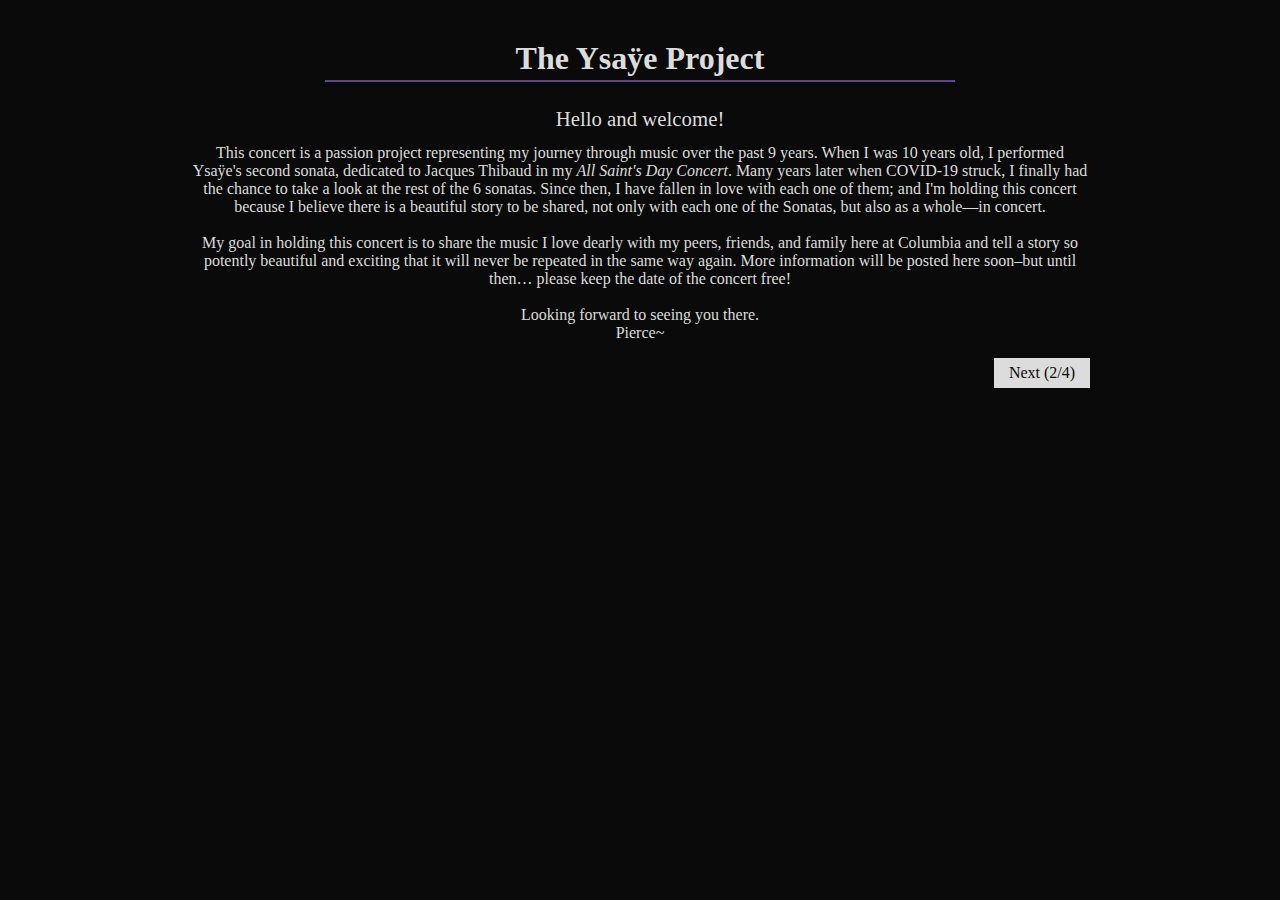
<file: 2023/01/TheYsayeProject.html>
<?xml version="1.0" encoding="utf-8"?>
<!DOCTYPE html PUBLIC "-//W3C//DTD XHTML 1.0 Strict//EN"
"http://www.w3.org/TR/xhtml1/DTD/xhtml1-strict.dtd">
<html xmlns="http://www.w3.org/1999/xhtml" lang="en" xml:lang="en">
<head>
<meta http-equiv="Content-Type" content="text/html;charset=utf-8" />
<meta name="viewport" content="width=device-width, initial-scale=1" />
<title>&lrm;</title>
<meta name="generator" content="Org Mode" />
<style type="text/css">
  #content { max-width: 60em; margin: auto; }
  .title  { text-align: center;
             margin-bottom: .2em; }
  .subtitle { text-align: center;
              font-size: medium;
              font-weight: bold;
              margin-top:0; }
  .todo   { font-family: monospace; color: red; }
  .done   { font-family: monospace; color: green; }
  .priority { font-family: monospace; color: orange; }
  .tag    { background-color: #eee; font-family: monospace;
            padding: 2px; font-size: 80%; font-weight: normal; }
  .timestamp { color: #bebebe; }
  .timestamp-kwd { color: #5f9ea0; }
  .org-right  { margin-left: auto; margin-right: 0px;  text-align: right; }
  .org-left   { margin-left: 0px;  margin-right: auto; text-align: left; }
  .org-center { margin-left: auto; margin-right: auto; text-align: center; }
  .underline { text-decoration: underline; }
  #postamble p, #preamble p { font-size: 90%; margin: .2em; }
  p.verse { margin-left: 3%; }
  pre {
    border: 1px solid #e6e6e6;
    border-radius: 3px;
    background-color: #f2f2f2;
    padding: 8pt;
    font-family: monospace;
    overflow: auto;
    margin: 1.2em;
  }
  pre.src {
    position: relative;
    overflow: auto;
  }
  pre.src:before {
    display: none;
    position: absolute;
    top: -8px;
    right: 12px;
    padding: 3px;
    color: #555;
    background-color: #f2f2f299;
  }
  pre.src:hover:before { display: inline; margin-top: 14px;}
  /* Languages per Org manual */
  pre.src-asymptote:before { content: 'Asymptote'; }
  pre.src-awk:before { content: 'Awk'; }
  pre.src-authinfo::before { content: 'Authinfo'; }
  pre.src-C:before { content: 'C'; }
  /* pre.src-C++ doesn't work in CSS */
  pre.src-clojure:before { content: 'Clojure'; }
  pre.src-css:before { content: 'CSS'; }
  pre.src-D:before { content: 'D'; }
  pre.src-ditaa:before { content: 'ditaa'; }
  pre.src-dot:before { content: 'Graphviz'; }
  pre.src-calc:before { content: 'Emacs Calc'; }
  pre.src-emacs-lisp:before { content: 'Emacs Lisp'; }
  pre.src-fortran:before { content: 'Fortran'; }
  pre.src-gnuplot:before { content: 'gnuplot'; }
  pre.src-haskell:before { content: 'Haskell'; }
  pre.src-hledger:before { content: 'hledger'; }
  pre.src-java:before { content: 'Java'; }
  pre.src-js:before { content: 'Javascript'; }
  pre.src-latex:before { content: 'LaTeX'; }
  pre.src-ledger:before { content: 'Ledger'; }
  pre.src-lisp:before { content: 'Lisp'; }
  pre.src-lilypond:before { content: 'Lilypond'; }
  pre.src-lua:before { content: 'Lua'; }
  pre.src-matlab:before { content: 'MATLAB'; }
  pre.src-mscgen:before { content: 'Mscgen'; }
  pre.src-ocaml:before { content: 'Objective Caml'; }
  pre.src-octave:before { content: 'Octave'; }
  pre.src-org:before { content: 'Org mode'; }
  pre.src-oz:before { content: 'OZ'; }
  pre.src-plantuml:before { content: 'Plantuml'; }
  pre.src-processing:before { content: 'Processing.js'; }
  pre.src-python:before { content: 'Python'; }
  pre.src-R:before { content: 'R'; }
  pre.src-ruby:before { content: 'Ruby'; }
  pre.src-sass:before { content: 'Sass'; }
  pre.src-scheme:before { content: 'Scheme'; }
  pre.src-screen:before { content: 'Gnu Screen'; }
  pre.src-sed:before { content: 'Sed'; }
  pre.src-sh:before { content: 'shell'; }
  pre.src-sql:before { content: 'SQL'; }
  pre.src-sqlite:before { content: 'SQLite'; }
  /* additional languages in org.el's org-babel-load-languages alist */
  pre.src-forth:before { content: 'Forth'; }
  pre.src-io:before { content: 'IO'; }
  pre.src-J:before { content: 'J'; }
  pre.src-makefile:before { content: 'Makefile'; }
  pre.src-maxima:before { content: 'Maxima'; }
  pre.src-perl:before { content: 'Perl'; }
  pre.src-picolisp:before { content: 'Pico Lisp'; }
  pre.src-scala:before { content: 'Scala'; }
  pre.src-shell:before { content: 'Shell Script'; }
  pre.src-ebnf2ps:before { content: 'ebfn2ps'; }
  /* additional language identifiers per "defun org-babel-execute"
       in ob-*.el */
  pre.src-cpp:before  { content: 'C++'; }
  pre.src-abc:before  { content: 'ABC'; }
  pre.src-coq:before  { content: 'Coq'; }
  pre.src-groovy:before  { content: 'Groovy'; }
  /* additional language identifiers from org-babel-shell-names in
     ob-shell.el: ob-shell is the only babel language using a lambda to put
     the execution function name together. */
  pre.src-bash:before  { content: 'bash'; }
  pre.src-csh:before  { content: 'csh'; }
  pre.src-ash:before  { content: 'ash'; }
  pre.src-dash:before  { content: 'dash'; }
  pre.src-ksh:before  { content: 'ksh'; }
  pre.src-mksh:before  { content: 'mksh'; }
  pre.src-posh:before  { content: 'posh'; }
  /* Additional Emacs modes also supported by the LaTeX listings package */
  pre.src-ada:before { content: 'Ada'; }
  pre.src-asm:before { content: 'Assembler'; }
  pre.src-caml:before { content: 'Caml'; }
  pre.src-delphi:before { content: 'Delphi'; }
  pre.src-html:before { content: 'HTML'; }
  pre.src-idl:before { content: 'IDL'; }
  pre.src-mercury:before { content: 'Mercury'; }
  pre.src-metapost:before { content: 'MetaPost'; }
  pre.src-modula-2:before { content: 'Modula-2'; }
  pre.src-pascal:before { content: 'Pascal'; }
  pre.src-ps:before { content: 'PostScript'; }
  pre.src-prolog:before { content: 'Prolog'; }
  pre.src-simula:before { content: 'Simula'; }
  pre.src-tcl:before { content: 'tcl'; }
  pre.src-tex:before { content: 'TeX'; }
  pre.src-plain-tex:before { content: 'Plain TeX'; }
  pre.src-verilog:before { content: 'Verilog'; }
  pre.src-vhdl:before { content: 'VHDL'; }
  pre.src-xml:before { content: 'XML'; }
  pre.src-nxml:before { content: 'XML'; }
  /* add a generic configuration mode; LaTeX export needs an additional
     (add-to-list 'org-latex-listings-langs '(conf " ")) in .emacs */
  pre.src-conf:before { content: 'Configuration File'; }

  table { border-collapse:collapse; }
  caption.t-above { caption-side: top; }
  caption.t-bottom { caption-side: bottom; }
  td, th { vertical-align:top;  }
  th.org-right  { text-align: center;  }
  th.org-left   { text-align: center;   }
  th.org-center { text-align: center; }
  td.org-right  { text-align: right;  }
  td.org-left   { text-align: left;   }
  td.org-center { text-align: center; }
  dt { font-weight: bold; }
  .footpara { display: inline; }
  .footdef  { margin-bottom: 1em; }
  .figure { padding: 1em; }
  .figure p { text-align: center; }
  .equation-container {
    display: table;
    text-align: center;
    width: 100%;
  }
  .equation {
    vertical-align: middle;
  }
  .equation-label {
    display: table-cell;
    text-align: right;
    vertical-align: middle;
  }
  .inlinetask {
    padding: 10px;
    border: 2px solid gray;
    margin: 10px;
    background: #ffffcc;
  }
  #org-div-home-and-up
   { text-align: right; font-size: 70%; white-space: nowrap; }
  textarea { overflow-x: auto; }
  .linenr { font-size: smaller }
  .code-highlighted { background-color: #ffff00; }
  .org-info-js_info-navigation { border-style: none; }
  #org-info-js_console-label
    { font-size: 10px; font-weight: bold; white-space: nowrap; }
  .org-info-js_search-highlight
    { background-color: #ffff00; color: #000000; font-weight: bold; }
  .org-svg { }
</style>
</head>
<body>
<div id="content" class="content">
<!doctype html>
<html>
<head>
<meta charset="utf-8">
<title>Introduction</title>
<link href="Ysaye.css" rel="stylesheet" type="text/css">
</head>

<body>
	<div id="page1" class="page">
	<div class="center num1">
	<p class="header">The Ysaÿe Project</p>
	</div>
	<div class="center divider">
		<div class="bar"></div>
	</div>

	<div class="center num2">
	<p class="second-header">Hello and welcome!</p>
	</div>
	<div class="center num3">
	<p class="regular-text">This concert is a passion project representing my journey through music over the past 9 years. When I was 10 years old, I performed Ysaÿe's second sonata, dedicated to Jacques Thibaud in my <span class="italics">All Saint's Day Concert</span>. Many years later when COVID-19 struck, I finally had the chance to take a look at the rest of the 6 sonatas. Since then, I have fallen in love with each one of them; and I'm holding this concert because I believe there is a beautiful story to be shared, not only with each one of the Sonatas, but also as a whole—in concert.<br><br>My goal in holding this concert is to share the music I love dearly with my peers, friends, and family here at Columbia and tell a story so potently beautiful and exciting that it will never be repeated in the same way again. More information will be posted here soon–but until then… please keep the date of the concert free!<br><br>Looking forward to seeing you there.<br>Pierce~</p>
	<button class="next" onclick="next_page('page1', 'page2')">Next (2/4)</button>
	</div>
	</div>

	<div id="page2" class="page">
	<div class="center num1">
	<p class="header">Program</p>
	</div>
	<div class="center divider">
		<div class="bar"></div>
	</div>

	<div class="center num2">
	<p class="second-header">Composed by Eugene-Auguste Ysaÿe in 1923 (1858-1931)</p>
	</div>
	<div class="num3">
	<div><p class="padding"><span class="piece_title">Sonata No. 1 in G minor</span><span class="dedication">for Joseph Szigeti</span></p>
		<div class="padding"><ol>
			<li>Grave</li>
			<li>Fugato</li>
			<li>Allegretto poco scherzoso</li>
			<li>Finale; Con brio</li>
		</ol>
		</div>
	</div>
		<div><p class="padding"><span class="piece_title">Sonata No. 2 in A minor</span><span class="dedication">for Jacques Thibaud</span></p>
		<div class="padding"><ol>
			<li>Obsession; Prelude (with quotes from Bach's Prelude from his Solo Partita in E major</li>
			<li>Malinconia</li>
			<li>Danse des Ombres; Sarabande</li>
			<li>Les Furies</li>
		</ol>
		</div>
	</div>
		<div><p class="padding"><span class="piece_title">Sonata No. 3 in D minor, "Ballade"</span><span class="dedication">for George Enescu</span></p>
		<div class="padding"><ol>
			<li>Lento molto sostenuto</li>
			<li>Allegro in tempo giusto e con bravura</li>
		</ol>
		</div>
	</div>
<div style="width: 100%; height: 20px; border-bottom: 1px solid white; text-align: center">
  <span style="font-size: 20px; color: #dcdcdc; background-color: #0a0a0a; padding: 0 10px;">
    Intermission <!--Padding is optional-->
  </span>
</div>
<div><p class="padding"><span class="piece_title">Sonata No. 4 in E minor</span><span class="dedication">for Fritz Kreisler</span></p>
		<div class="padding"><ol>
			<li>Allemande (Lento maestoso)</li>
			<li>Sarabande (Quasi lento)</li>
			<li>Finale (Presto ma non troppo)</li>
		</ol>
		</div>
	</div>
		<div><p class="padding"><span class="piece_title">Sonata No. 5 in G major</span><span class="dedication">for Mathieu Crickboom</span></p>
		<div class="padding"><ol>
			<li>L'Aurore</li>
			<li>Danse rustique</li>
		</ol>
		</div>
	</div>
		<div><p class="padding"><span class="piece_title">Sonata No. 6 in E major</span><span class="dedication">for Manuel Quiroga</span></p>
		<div class="padding"><ol>
			<li>Allegro giusto non troppo vivo</li>
		</ol>
		</div>
	</div>
	<div class="center">
	<button class="next" onclick="next_page('page2', 'page3')">Next (3/4)</button>
	<button class="prev" onclick="prev_page('page2', 'page1')">Previous (1/4)</button>
	</div>
	</div>
		</div>

	<div id="page3" class="page">
	<div class="center num1">
	<p class="header">Biography</p>
	</div>
	<div class="center divider">
		<div class="bar"></div>
	</div>

	<div class="center num2">
	<p class="second-header">Eugene Ysaÿe</p>
	</div>
	<div class="center num3">
	<p class="regular-text">Eugene-Auguste Ysaÿe (1858 - 1931) was born in Liège, Belgium, and began his violin lessons with his father at four years old. He trained at the Royal Conservatory of Liège in Belgium, notably studying with Henryk Wieniawski and Henri Vieuxtemps. Post-graduation, Ysaÿe was the principle violinist of the Benjamin Bilse beer-hall orchestra, and began as a concert artist when he was 27. Ysaÿe’s violin performances and tours were well-regarded, especially for his vibrato, rubato, and expressiveness.
	<br>
	<br>
	In his later life, he increasingly suffered from neuritis and diabetes. These health conditions affected his hands, and consequently he turned towards teaching, conducting, and composing. He was a professor at the Brussels Conservatory and the conductor of the Cincinatti Symphony Orchestra from 1918-1922. Besides his six sonatas for solo violin, he also wrote a Sonata for Cello, a Sonata for Two Violins, orchestral pieces with and without various instruments, and an opera, Peter the Miner.
	<br>
	<br>
	Of the six selected sonatas and their dedicatees, two were pupils: Jacques Thibaud (No. 2) and Mathieu Crickboom (No. 5). The remaining dedicatees were friends and fellow-violinists. Ysaÿe also had several works dedicated to himself by Claude Debussy, Camille Saint-Saëns, César Franck, and Ernest Chausson.
</p>
	<button class="next" onclick="next_page('page3', 'page4')">Next (4/4)</button>
	<button class="prev" onclick="prev_page('page3', 'page2')">Previous (2/4)</button>
	</div>
	</div>

	<div id="page4" class="page">
	<div class="center num1">
	<p class="header">Thanks and Credits</p>
	</div>
	<div class="center divider">
		<div class="bar"></div>
	</div>

	<div class="center num2">
	<p class="second-header"></p>
	</div>
	<div class="center num3">
	<p class="regular-text">
<div class="org-center">
<p>
I am incredibly thankful for the opportunity to perform this set of pieces for you all. <i>Thank you for your support and enthusiasm.</i><br />
</p>

<p>
<b>My teachers</b>: Hyo Kang and Adele Anthony, without whom I would not have been able to perform this concert today.<br />
</p>

<p>
<b>My parents</b>: Dad and Mom--thank you for your love, care, patience, kindness, and support. I am blessed to be your son!<br />
</p>

<p>
<b>My brothers</b>: To Austin and Ryan for being the best brothers I could ever imagine. Y'all are great.<br />
</p>

<p>
<b>My friends</b>: To friends from far and near--thank you for coming to my concert. You all mean a lot to me, and I really appreciate your taking the time out of your busy schedules to come see me perform! I hope you enjoyed.<br />
</p>



<p>
Thanks also to my incredible/smart/beautiful/awesome friend at Tufts, Audrey Dutcher, for designing this website (html and css) and also researching and writing an introduction to Ysaÿe's work on the previous page. Truly a life-saver!<br />
</p>

<p>
These last couple weeks have been pretty stressful for me, and I'm incredibly thankful to Chase, Audrey, Grace-Elleda, and Christian Union for making this concert possible.<br />
</p>
</div>

</p>
	<button class="prev" onclick="prev_page('page4', 'page3')">Previous (3/4)</button>
	</div>
	</div>

</body>
</html>

<script>
	function next_page(currentPage, nextPage) {
		let current_page = document.getElementById(currentPage);
		let next_page = document.getElementById(nextPage);
		current_page.style.display = "none";
		next_page.style.display="block";
	}

	function prev_page(currentPage, prevPage) {
		let current_page = document.getElementById(currentPage);
		let prev_page = document.getElementById(prevPage);
		current_page.style.display = "none";
		prev_page.style.display="block";
	}
</script>
</div>
</body>
</html>
</file>
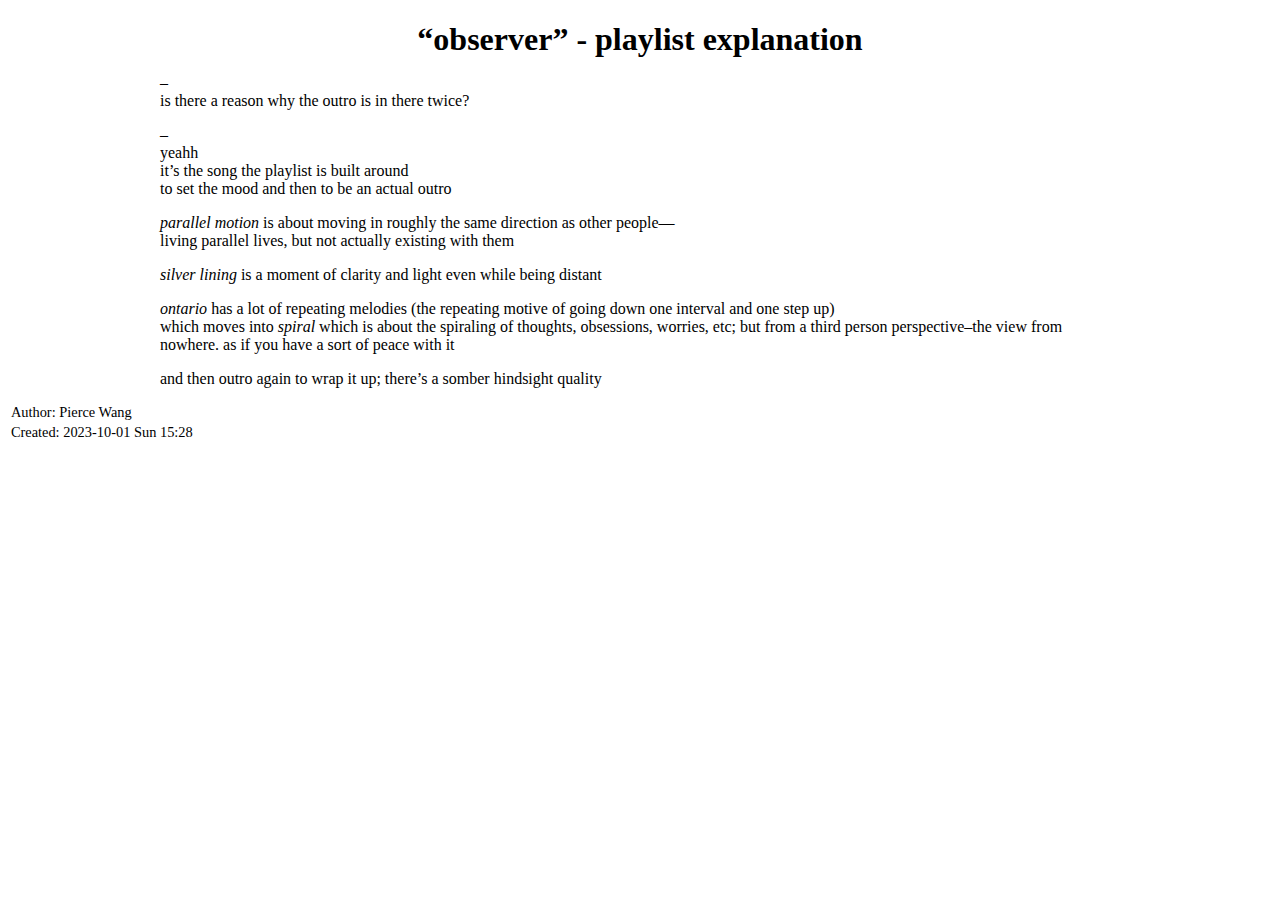
<file: 2023/10/observer.html>
<?xml version="1.0" encoding="utf-8"?>
<!DOCTYPE html PUBLIC "-//W3C//DTD XHTML 1.0 Strict//EN"
"http://www.w3.org/TR/xhtml1/DTD/xhtml1-strict.dtd">
<html xmlns="http://www.w3.org/1999/xhtml" lang="en" xml:lang="en">
<head>
<!-- 2023-10-01 Sun 15:28 -->
<meta http-equiv="Content-Type" content="text/html;charset=utf-8" />
<meta name="viewport" content="width=device-width, initial-scale=1" />
<title>"observer" - playlist explanation</title>
<meta name="author" content="Pierce Wang" />
<meta name="generator" content="Org Mode" />
<style>
  #content { max-width: 60em; margin: auto; }
  .title  { text-align: center;
             margin-bottom: .2em; }
  .subtitle { text-align: center;
              font-size: medium;
              font-weight: bold;
              margin-top:0; }
  .todo   { font-family: monospace; color: red; }
  .done   { font-family: monospace; color: green; }
  .priority { font-family: monospace; color: orange; }
  .tag    { background-color: #eee; font-family: monospace;
            padding: 2px; font-size: 80%; font-weight: normal; }
  .timestamp { color: #bebebe; }
  .timestamp-kwd { color: #5f9ea0; }
  .org-right  { margin-left: auto; margin-right: 0px;  text-align: right; }
  .org-left   { margin-left: 0px;  margin-right: auto; text-align: left; }
  .org-center { margin-left: auto; margin-right: auto; text-align: center; }
  .underline { text-decoration: underline; }
  #postamble p, #preamble p { font-size: 90%; margin: .2em; }
  p.verse { margin-left: 3%; }
  pre {
    border: 1px solid #e6e6e6;
    border-radius: 3px;
    background-color: #f2f2f2;
    padding: 8pt;
    font-family: monospace;
    overflow: auto;
    margin: 1.2em;
  }
  pre.src {
    position: relative;
    overflow: auto;
  }
  pre.src:before {
    display: none;
    position: absolute;
    top: -8px;
    right: 12px;
    padding: 3px;
    color: #555;
    background-color: #f2f2f299;
  }
  pre.src:hover:before { display: inline; margin-top: 14px;}
  /* Languages per Org manual */
  pre.src-asymptote:before { content: 'Asymptote'; }
  pre.src-awk:before { content: 'Awk'; }
  pre.src-authinfo::before { content: 'Authinfo'; }
  pre.src-C:before { content: 'C'; }
  /* pre.src-C++ doesn't work in CSS */
  pre.src-clojure:before { content: 'Clojure'; }
  pre.src-css:before { content: 'CSS'; }
  pre.src-D:before { content: 'D'; }
  pre.src-ditaa:before { content: 'ditaa'; }
  pre.src-dot:before { content: 'Graphviz'; }
  pre.src-calc:before { content: 'Emacs Calc'; }
  pre.src-emacs-lisp:before { content: 'Emacs Lisp'; }
  pre.src-fortran:before { content: 'Fortran'; }
  pre.src-gnuplot:before { content: 'gnuplot'; }
  pre.src-haskell:before { content: 'Haskell'; }
  pre.src-hledger:before { content: 'hledger'; }
  pre.src-java:before { content: 'Java'; }
  pre.src-js:before { content: 'Javascript'; }
  pre.src-latex:before { content: 'LaTeX'; }
  pre.src-ledger:before { content: 'Ledger'; }
  pre.src-lisp:before { content: 'Lisp'; }
  pre.src-lilypond:before { content: 'Lilypond'; }
  pre.src-lua:before { content: 'Lua'; }
  pre.src-matlab:before { content: 'MATLAB'; }
  pre.src-mscgen:before { content: 'Mscgen'; }
  pre.src-ocaml:before { content: 'Objective Caml'; }
  pre.src-octave:before { content: 'Octave'; }
  pre.src-org:before { content: 'Org mode'; }
  pre.src-oz:before { content: 'OZ'; }
  pre.src-plantuml:before { content: 'Plantuml'; }
  pre.src-processing:before { content: 'Processing.js'; }
  pre.src-python:before { content: 'Python'; }
  pre.src-R:before { content: 'R'; }
  pre.src-ruby:before { content: 'Ruby'; }
  pre.src-sass:before { content: 'Sass'; }
  pre.src-scheme:before { content: 'Scheme'; }
  pre.src-screen:before { content: 'Gnu Screen'; }
  pre.src-sed:before { content: 'Sed'; }
  pre.src-sh:before { content: 'shell'; }
  pre.src-sql:before { content: 'SQL'; }
  pre.src-sqlite:before { content: 'SQLite'; }
  /* additional languages in org.el's org-babel-load-languages alist */
  pre.src-forth:before { content: 'Forth'; }
  pre.src-io:before { content: 'IO'; }
  pre.src-J:before { content: 'J'; }
  pre.src-makefile:before { content: 'Makefile'; }
  pre.src-maxima:before { content: 'Maxima'; }
  pre.src-perl:before { content: 'Perl'; }
  pre.src-picolisp:before { content: 'Pico Lisp'; }
  pre.src-scala:before { content: 'Scala'; }
  pre.src-shell:before { content: 'Shell Script'; }
  pre.src-ebnf2ps:before { content: 'ebfn2ps'; }
  /* additional language identifiers per "defun org-babel-execute"
       in ob-*.el */
  pre.src-cpp:before  { content: 'C++'; }
  pre.src-abc:before  { content: 'ABC'; }
  pre.src-coq:before  { content: 'Coq'; }
  pre.src-groovy:before  { content: 'Groovy'; }
  /* additional language identifiers from org-babel-shell-names in
     ob-shell.el: ob-shell is the only babel language using a lambda to put
     the execution function name together. */
  pre.src-bash:before  { content: 'bash'; }
  pre.src-csh:before  { content: 'csh'; }
  pre.src-ash:before  { content: 'ash'; }
  pre.src-dash:before  { content: 'dash'; }
  pre.src-ksh:before  { content: 'ksh'; }
  pre.src-mksh:before  { content: 'mksh'; }
  pre.src-posh:before  { content: 'posh'; }
  /* Additional Emacs modes also supported by the LaTeX listings package */
  pre.src-ada:before { content: 'Ada'; }
  pre.src-asm:before { content: 'Assembler'; }
  pre.src-caml:before { content: 'Caml'; }
  pre.src-delphi:before { content: 'Delphi'; }
  pre.src-html:before { content: 'HTML'; }
  pre.src-idl:before { content: 'IDL'; }
  pre.src-mercury:before { content: 'Mercury'; }
  pre.src-metapost:before { content: 'MetaPost'; }
  pre.src-modula-2:before { content: 'Modula-2'; }
  pre.src-pascal:before { content: 'Pascal'; }
  pre.src-ps:before { content: 'PostScript'; }
  pre.src-prolog:before { content: 'Prolog'; }
  pre.src-simula:before { content: 'Simula'; }
  pre.src-tcl:before { content: 'tcl'; }
  pre.src-tex:before { content: 'TeX'; }
  pre.src-plain-tex:before { content: 'Plain TeX'; }
  pre.src-verilog:before { content: 'Verilog'; }
  pre.src-vhdl:before { content: 'VHDL'; }
  pre.src-xml:before { content: 'XML'; }
  pre.src-nxml:before { content: 'XML'; }
  /* add a generic configuration mode; LaTeX export needs an additional
     (add-to-list 'org-latex-listings-langs '(conf " ")) in .emacs */
  pre.src-conf:before { content: 'Configuration File'; }

  table { border-collapse:collapse; }
  caption.t-above { caption-side: top; }
  caption.t-bottom { caption-side: bottom; }
  td, th { vertical-align:top;  }
  th.org-right  { text-align: center;  }
  th.org-left   { text-align: center;   }
  th.org-center { text-align: center; }
  td.org-right  { text-align: right;  }
  td.org-left   { text-align: left;   }
  td.org-center { text-align: center; }
  dt { font-weight: bold; }
  .footpara { display: inline; }
  .footdef  { margin-bottom: 1em; }
  .figure { padding: 1em; }
  .figure p { text-align: center; }
  .equation-container {
    display: table;
    text-align: center;
    width: 100%;
  }
  .equation {
    vertical-align: middle;
  }
  .equation-label {
    display: table-cell;
    text-align: right;
    vertical-align: middle;
  }
  .inlinetask {
    padding: 10px;
    border: 2px solid gray;
    margin: 10px;
    background: #ffffcc;
  }
  #org-div-home-and-up
   { text-align: right; font-size: 70%; white-space: nowrap; }
  textarea { overflow-x: auto; }
  .linenr { font-size: smaller }
  .code-highlighted { background-color: #ffff00; }
  .org-info-js_info-navigation { border-style: none; }
  #org-info-js_console-label
    { font-size: 10px; font-weight: bold; white-space: nowrap; }
  .org-info-js_search-highlight
    { background-color: #ffff00; color: #000000; font-weight: bold; }
  .org-svg { }
</style>
<link rel="stylesheet" href="https://piercegwang.github.io/org-stylesheets/vanilla.css">
</head>
<body>
<div id="content" class="content">
<h1 class="title">&ldquo;observer&rdquo; - playlist explanation</h1>
<p>
&#x2013;<br />
is there a reason why the outro is in there twice?<br />
</p>

<p>
&#x2013;<br />
yeahh<br />
it&rsquo;s the song the playlist is built around<br />
to set the mood and then to be an actual outro<br />
</p>

<p>
<i>parallel motion</i> is about moving in roughly the same direction as other people—<br />
living parallel lives, but not actually existing with them<br />
</p>

<p>
<i>silver lining</i> is a moment of clarity and light even while being distant<br />
</p>

<p>
<i>ontario</i> has a lot of repeating melodies (the repeating motive of going down one interval and one step up)<br />
which moves into <i>spiral</i> which is about the spiraling of thoughts, obsessions, worries, etc; but from a third person perspective&#x2013;the view from nowhere. as if you have a sort of peace with it<br />
</p>

<p>
and then outro again to wrap it up; there&rsquo;s a somber hindsight quality<br />
</p>
</div>
<div id="postamble" class="status">
<p class="author">Author: Pierce Wang</p>
<p class="date">Created: 2023-10-01 Sun 15:28</p>
</div>
</body>
</html>
</file>
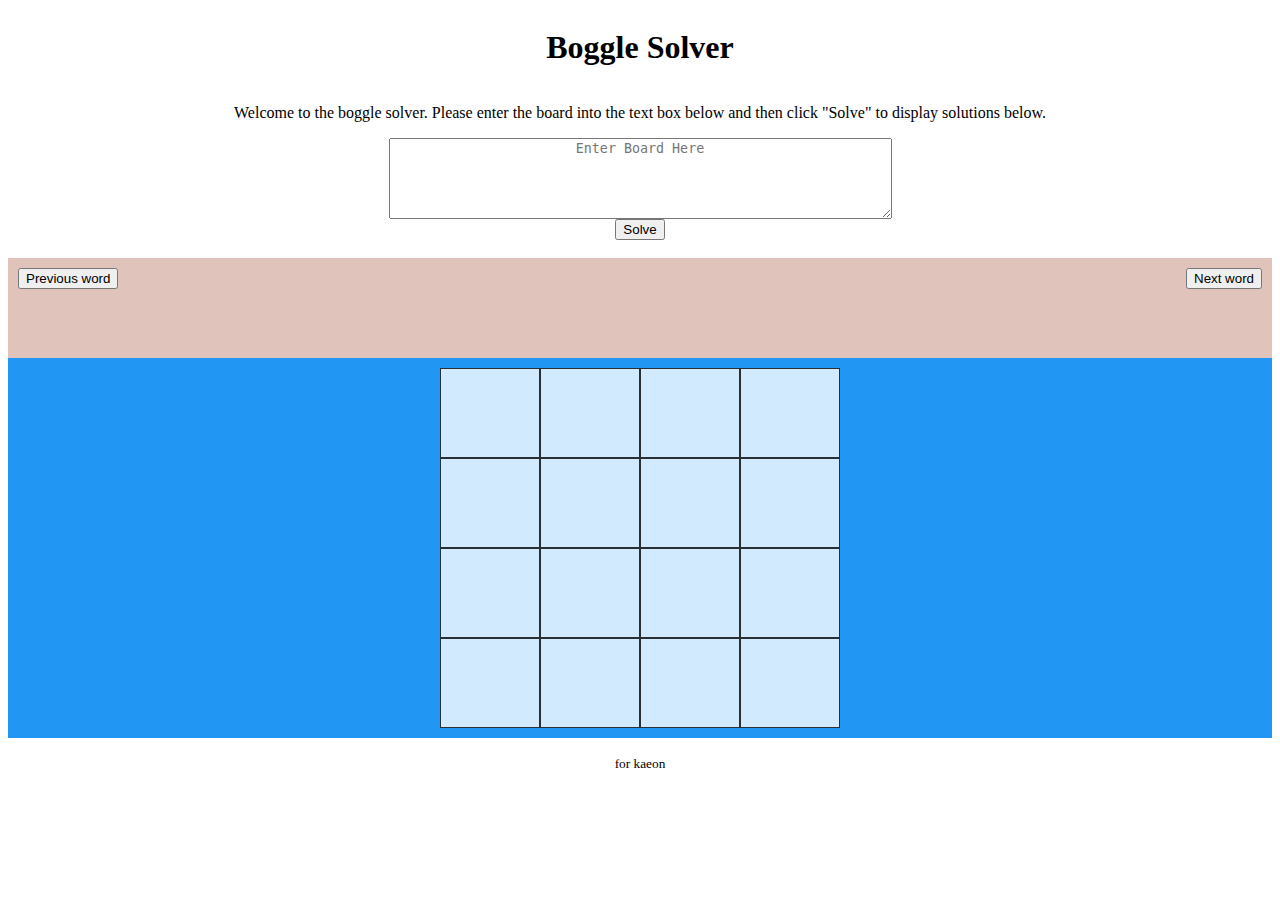
<file: games/boggle/BoggleSolver.html>
<!DOCTYPE html>
<html>
<head>
<link rel="stylesheet" href="https://piercegwang.github.io/org-stylesheets/org.min.css">
<style>
.grid-container {
  display: grid;
  grid-template-columns: 100px 100px 100px 100px;
  grid-template-rows: 90px 90px 90px 90px;
  background-color: #2196F3;
  padding: 10px;
  justify-content: center;
}
.grid-item {
  background-color: rgba(255, 255, 255, 0.8);
  border: 1px solid rgba(0, 0, 0, 0.8);
  padding: 20px;
  font-size: 20px;
  text-align: center;
}
.controls {
    display: grid;
    grid-template-columns: auto auto auto;
    grid-template-rows: 80px;
    grid-gap: 10px;
    background-color: #e0c3ba;
    padding: 10px;
}
.justified {
  display: flex;
  justify-content: center;
  vertical-align: top;
}
.align-right {
    text-align: right;
    vertical-align: middle;
    margin-left: 20px;
}
.align-left {
    text-align: left;
    vertical-align: middle;
    margin-right: 20px;
}
</style>
</head>
<body>

  <div class="justified">
    <h1>Boggle Solver</h1>
  </div>
  <p style="text-align: center;">Welcome to the boggle solver. Please enter the board into the text box below and then click "Solve" to display solutions below.</p>

<!-- <p>A Grid Layout must have a parent element with the <em>display</em> property set to <em>grid</em> or <em>inline-grid</em>.</p> -->

<!-- <p>Direct child element(s) of the grid container automatically becomes grid items.</p> -->

  <div class="justified">
    <textarea id="board_input" spellcheck="false" autocorrect="off" autocapitalize="off" style="text-align: center;" rows="5" cols="60" name="text" placeholder="Enter Board Here"></textarea>
  </div>
  <div class="justified">
    <input id="solve" type="submit" value="Solve" onclick="game = Game.run(new Game(document.getElementById('board_input').value));" />
  </div>
<br/>
<div class="controls">
  <div class="align-left">
    <button style="text-align:left;vertical-align:middle;" type="button" onclick="game.prevWord()">Previous word</button>
  </div>
  <div class="justified">
    <p id="word_display"></p>
  </div>
  <div class="align-right">
    <button style="text-align:right;vertical-align:middle;" type="button" onclick="game.nextWord();">Next word</button>
  </div>
</div>

  <!-- <div style="float:left;"> -->
  <!--   <button style="float:left;" type="button">Button</button> -->
  <!-- </div> -->

<div class="grid-container">
  <div class="grid-item"><p id="00"><br></div>
  <div class="grid-item"><p id="01"><br></div>
  <div class="grid-item"><p id="02"><br></div>
  <div class="grid-item"><p id="03"><br></div>
  <div class="grid-item"><p id="10"><br></div>
  <div class="grid-item"><p id="11"><br></div>
  <div class="grid-item"><p id="12"><br></div>
  <div class="grid-item"><p id="13"><br></div>
  <div class="grid-item"><p id="20"><br></div>
  <div class="grid-item"><p id="21"><br></div>
  <div class="grid-item"><p id="22"><br></div>
  <div class="grid-item"><p id="23"><br></div>
  <div class="grid-item"><p id="30"><br></div>
  <div class="grid-item"><p id="31"><br></div>
  <div class="grid-item"><p id="32"><br></div>
  <div class="grid-item"><p id="33"><br></div>
</div>

<script src="https://ajax.googleapis.com/ajax/libs/jquery/3.5.1/jquery.min.js"></script>
<script>

  function custom_find(list, item) {
      for (var i = 0; i < list.length; i++) {
          if (list[i].equals(item)) {
              return i;
          }
      }
      return -1;
  }
  class Word {
      constructor() {
          this.word = "";
          this.coordinates = [];
          this.length = 0;
      }

      add_letter(letter, coord) {
          this.word = this.word.concat(letter);
          this.coordinates.push(coord);
          this.length++;
      }

      pop_letter() {
          this.word = this.word.substring(0, this.word.length-1);
          this.coordinates.pop();
          this.length--;
      }

      get_word() {
          return this.word;
      }

      get_coordinates() {
          return this.coordinates;
      }

      equals(o) {
          return this.word == o.word;
      }

      get_copy() {
          var new_word = new Word();
          new_word.word = this.word.slice();
          new_word.coordinates = JSON.parse(JSON.stringify(this.coordinates));
          new_word.length = this.length;
          return new_word;
      }

  }


  class Dictionary {
      constructor() {
          var url = 'https://piercegwang.github.io/games/boggle/dict.json';
          var j = [];
          $.ajax({
            type: 'GET',
            url: url,
            dataType: 'json',
              success: function(data) { j = data; console.log(data)},
            async: false
          });
          this.dictionary = j;
      }

      checkWordHelper(word, dictionary) {
          if (word.length == 0) {
              if ("." in dictionary) {
                  return 2
              } else if (Object.keys(dictionary).length > 0) {
                  return 1
              } else {
                  return 0
              }
          } else {
              if (!(word.substring(0, 1) in dictionary)) {
                  return 0
              } else {
                  return this.checkWordHelper(word.substring(1), dictionary[word.substring(0, 1)])
              }
          }
      }

      checkWord(word) {
          return this.checkWordHelper(word, this.dictionary)
      }
  }

  class Game {
      constructor(board) {
          this.board = [];
          var lines = board.split("\n");
          for (var i = 0; i < lines.length; i++) {
              this.board.push(lines[i].split(''));
          }
          this.dictionary = new Dictionary();
          this.foundWords = [];
          this.currentWord = 0;
          console.log(this.board);
      }

      findAllWords() {
          var visited = JSON.parse(JSON.stringify(this.board));
          for (var r = 0; r < visited.length; r++) {
              for (var c = 0; c < visited[r].length; c++) {
                  visited[r][c] = false;
              }
          }
          for (var r = 0; r < this.board.length; r++) {
              for (var c = 0; c < this.board[r].length; c++) {
                  this.dfs(r, c, visited, new Word());
              }
          }
          this.foundWords.sort(function(a, b){return b.length - a.length});
          console.log(JSON.stringify(this.foundWords, null, '\t'));
      }

      is_valid_space(row, col, visited) {
          return ((row < this.board.length) &&
                  (row >= 0) &&
                  (col < this.board[row].length) &&
                  (col >= 0) &&
                  (this.board[row][col] != " ") &&
                  (!visited[row][col]));
      }
      
      dfs(row, col, visited, match) {
          visited[row][col] = true;
          match.add_letter(this.board[row][col], [row, col]);
          // console.log(`Current word: ${match.get_word()}`);
          var res = this.dictionary.checkWord(match.get_word());
          if (res == 2 && custom_find(this.foundWords, match) < 0) {
              this.foundWords.push(match.get_copy());
          }
          if (res > 0) {
              if (this.is_valid_space(row, col+1, visited)) {
                  this.dfs(row, col+1, visited, match);
              }
              if (this.is_valid_space(row+1, col+1, visited)) {
                  this.dfs(row+1, col+1, visited, match);
              }
              if (this.is_valid_space(row+1, col, visited)) {
                  this.dfs(row+1, col, visited, match);
              }
              if (this.is_valid_space(row+1, col-1, visited)) {
                  this.dfs(row+1, col-1, visited, match);
              }
              if (this.is_valid_space(row, col-1, visited)) {
                  this.dfs(row, col-1, visited, match);
              }
              if (this.is_valid_space(row-1, col-1, visited)) {
                  this.dfs(row-1, col-1, visited, match);
              }
              if (this.is_valid_space(row-1, col, visited)) {
                  this.dfs(row-1, col, visited, match);
              }
              if (this.is_valid_space(row-1, col+1, visited)) {
                  this.dfs(row-1, col+1, visited, match);
              }
          }
          visited[row][col] = false;
          match.pop_letter();
      }

      displayWord() {
          var n = this.currentWord;
          var coords = this.foundWords[n].get_coordinates();
          document.getElementById("word_display").innerHTML = this.foundWords[n].get_word();
          for (var i = 0; i < coords.length; i++) {
              console.log(coords[i][0].toString().concat(coords[i][1].toString()));
              document.getElementById(coords[i][0].toString().concat(coords[i][1].toString())).innerHTML = (i+1).toString();
          }
      }

      clearDisplay() {
          for (var r = 0; r < this.board.length; r++) {
              for (var c = 0; c < this.board[r].length; c++) {
                  console.log(r.toString().concat(c.toString()));
                  document.getElementById(r.toString().concat(c.toString())).innerHTML = "";
              }
          }
      }

      nextWord() {
          if (this.currentWord < this.foundWords.length - 1) {
              this.currentWord++;
              this.clearDisplay();
              this.displayWord();
          }
      }

      prevWord() {
          if (this.currentWord > 0) {
              this.currentWord--;
              this.clearDisplay();
              this.displayWord();
          }
      }

      static run(game) {
          game.findAllWords();
          // for (var i = 0; i < 10; i++) {
          //     console.log(game.foundWords[i].get_word());
          // }
          game.currentWord = 0;
          game.clearDisplay();
          game.displayWord();
          return game;
      }
  }

  var game;


</script>

<p style="text-align: center;"><small>for kaeon</small></p>
</body>
</html>
</file>
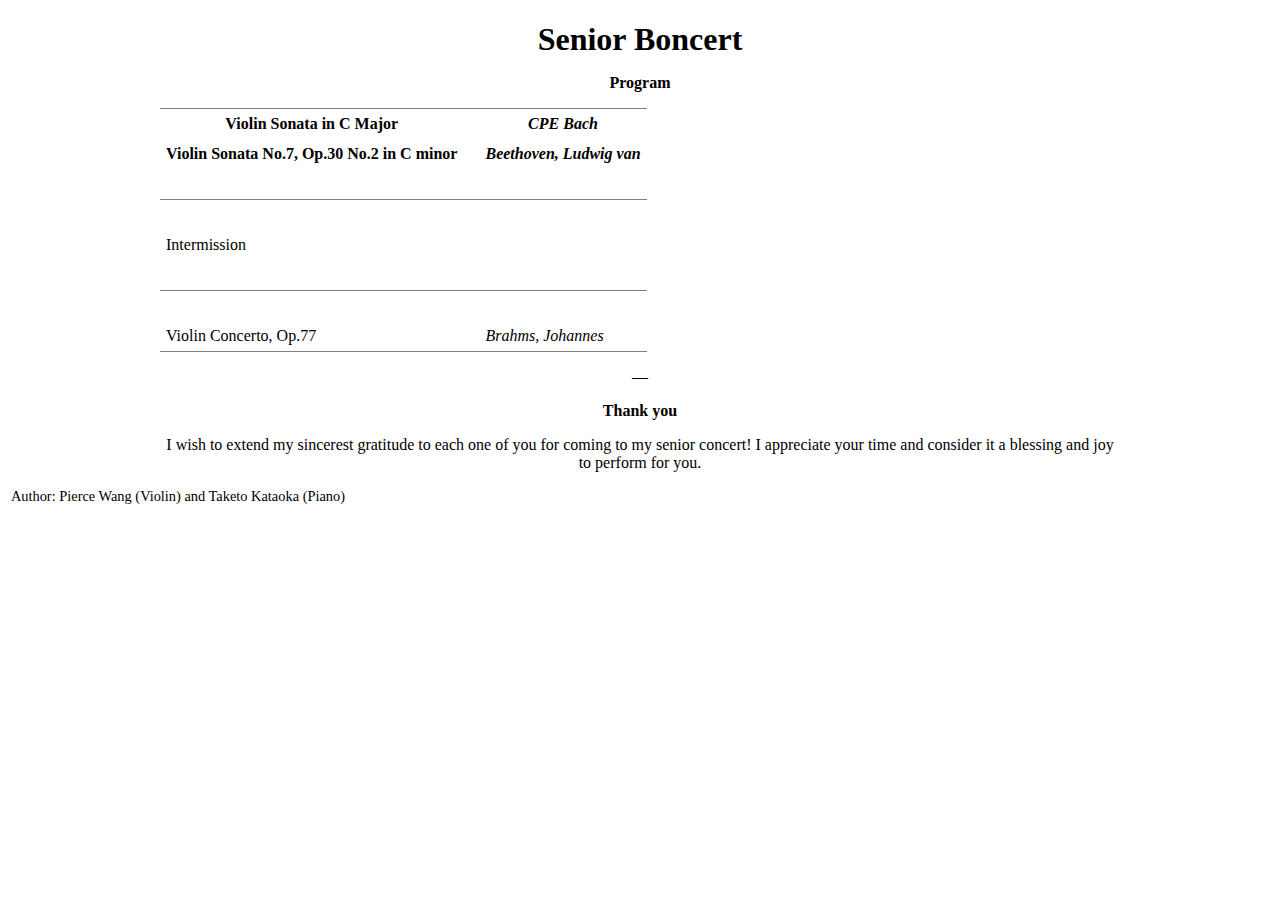
<file: 2024/05/senior_boncert/program.html>
<?xml version="1.0" encoding="utf-8"?>
<!DOCTYPE html PUBLIC "-//W3C//DTD XHTML 1.0 Strict//EN"
"http://www.w3.org/TR/xhtml1/DTD/xhtml1-strict.dtd">
<html xmlns="http://www.w3.org/1999/xhtml" lang="en" xml:lang="en">
<head>
<meta http-equiv="Content-Type" content="text/html;charset=utf-8" />
<meta name="viewport" content="width=device-width, initial-scale=1" />
<title>Senior Boncert</title>
<meta name="author" content="Pierce Wang (Violin) and Taketo Kataoka (Piano)" />
<meta name="generator" content="Org Mode" />
<style>
  #content { max-width: 60em; margin: auto; }
  .title  { text-align: center;
             margin-bottom: .2em; }
  .subtitle { text-align: center;
              font-size: medium;
              font-weight: bold;
              margin-top:0; }
  .todo   { font-family: monospace; color: red; }
  .done   { font-family: monospace; color: green; }
  .priority { font-family: monospace; color: orange; }
  .tag    { background-color: #eee; font-family: monospace;
            padding: 2px; font-size: 80%; font-weight: normal; }
  .timestamp { color: #bebebe; }
  .timestamp-kwd { color: #5f9ea0; }
  .org-right  { margin-left: auto; margin-right: 0px;  text-align: right; }
  .org-left   { margin-left: 0px;  margin-right: auto; text-align: left; }
  .org-center { margin-left: auto; margin-right: auto; text-align: center; }
  .underline { text-decoration: underline; }
  #postamble p, #preamble p { font-size: 90%; margin: .2em; }
  p.verse { margin-left: 3%; }
  pre {
    border: 1px solid #e6e6e6;
    border-radius: 3px;
    background-color: #f2f2f2;
    padding: 8pt;
    font-family: monospace;
    overflow: auto;
    margin: 1.2em;
  }
  pre.src {
    position: relative;
    overflow: auto;
  }
  pre.src:before {
    display: none;
    position: absolute;
    top: -8px;
    right: 12px;
    padding: 3px;
    color: #555;
    background-color: #f2f2f299;
  }
  pre.src:hover:before { display: inline; margin-top: 14px;}
  /* Languages per Org manual */
  pre.src-asymptote:before { content: 'Asymptote'; }
  pre.src-awk:before { content: 'Awk'; }
  pre.src-authinfo::before { content: 'Authinfo'; }
  pre.src-C:before { content: 'C'; }
  /* pre.src-C++ doesn't work in CSS */
  pre.src-clojure:before { content: 'Clojure'; }
  pre.src-css:before { content: 'CSS'; }
  pre.src-D:before { content: 'D'; }
  pre.src-ditaa:before { content: 'ditaa'; }
  pre.src-dot:before { content: 'Graphviz'; }
  pre.src-calc:before { content: 'Emacs Calc'; }
  pre.src-emacs-lisp:before { content: 'Emacs Lisp'; }
  pre.src-fortran:before { content: 'Fortran'; }
  pre.src-gnuplot:before { content: 'gnuplot'; }
  pre.src-haskell:before { content: 'Haskell'; }
  pre.src-hledger:before { content: 'hledger'; }
  pre.src-java:before { content: 'Java'; }
  pre.src-js:before { content: 'Javascript'; }
  pre.src-latex:before { content: 'LaTeX'; }
  pre.src-ledger:before { content: 'Ledger'; }
  pre.src-lisp:before { content: 'Lisp'; }
  pre.src-lilypond:before { content: 'Lilypond'; }
  pre.src-lua:before { content: 'Lua'; }
  pre.src-matlab:before { content: 'MATLAB'; }
  pre.src-mscgen:before { content: 'Mscgen'; }
  pre.src-ocaml:before { content: 'Objective Caml'; }
  pre.src-octave:before { content: 'Octave'; }
  pre.src-org:before { content: 'Org mode'; }
  pre.src-oz:before { content: 'OZ'; }
  pre.src-plantuml:before { content: 'Plantuml'; }
  pre.src-processing:before { content: 'Processing.js'; }
  pre.src-python:before { content: 'Python'; }
  pre.src-R:before { content: 'R'; }
  pre.src-ruby:before { content: 'Ruby'; }
  pre.src-sass:before { content: 'Sass'; }
  pre.src-scheme:before { content: 'Scheme'; }
  pre.src-screen:before { content: 'Gnu Screen'; }
  pre.src-sed:before { content: 'Sed'; }
  pre.src-sh:before { content: 'shell'; }
  pre.src-sql:before { content: 'SQL'; }
  pre.src-sqlite:before { content: 'SQLite'; }
  /* additional languages in org.el's org-babel-load-languages alist */
  pre.src-forth:before { content: 'Forth'; }
  pre.src-io:before { content: 'IO'; }
  pre.src-J:before { content: 'J'; }
  pre.src-makefile:before { content: 'Makefile'; }
  pre.src-maxima:before { content: 'Maxima'; }
  pre.src-perl:before { content: 'Perl'; }
  pre.src-picolisp:before { content: 'Pico Lisp'; }
  pre.src-scala:before { content: 'Scala'; }
  pre.src-shell:before { content: 'Shell Script'; }
  pre.src-ebnf2ps:before { content: 'ebfn2ps'; }
  /* additional language identifiers per "defun org-babel-execute"
       in ob-*.el */
  pre.src-cpp:before  { content: 'C++'; }
  pre.src-abc:before  { content: 'ABC'; }
  pre.src-coq:before  { content: 'Coq'; }
  pre.src-groovy:before  { content: 'Groovy'; }
  /* additional language identifiers from org-babel-shell-names in
     ob-shell.el: ob-shell is the only babel language using a lambda to put
     the execution function name together. */
  pre.src-bash:before  { content: 'bash'; }
  pre.src-csh:before  { content: 'csh'; }
  pre.src-ash:before  { content: 'ash'; }
  pre.src-dash:before  { content: 'dash'; }
  pre.src-ksh:before  { content: 'ksh'; }
  pre.src-mksh:before  { content: 'mksh'; }
  pre.src-posh:before  { content: 'posh'; }
  /* Additional Emacs modes also supported by the LaTeX listings package */
  pre.src-ada:before { content: 'Ada'; }
  pre.src-asm:before { content: 'Assembler'; }
  pre.src-caml:before { content: 'Caml'; }
  pre.src-delphi:before { content: 'Delphi'; }
  pre.src-html:before { content: 'HTML'; }
  pre.src-idl:before { content: 'IDL'; }
  pre.src-mercury:before { content: 'Mercury'; }
  pre.src-metapost:before { content: 'MetaPost'; }
  pre.src-modula-2:before { content: 'Modula-2'; }
  pre.src-pascal:before { content: 'Pascal'; }
  pre.src-ps:before { content: 'PostScript'; }
  pre.src-prolog:before { content: 'Prolog'; }
  pre.src-simula:before { content: 'Simula'; }
  pre.src-tcl:before { content: 'tcl'; }
  pre.src-tex:before { content: 'TeX'; }
  pre.src-plain-tex:before { content: 'Plain TeX'; }
  pre.src-verilog:before { content: 'Verilog'; }
  pre.src-vhdl:before { content: 'VHDL'; }
  pre.src-xml:before { content: 'XML'; }
  pre.src-nxml:before { content: 'XML'; }
  /* add a generic configuration mode; LaTeX export needs an additional
     (add-to-list 'org-latex-listings-langs '(conf " ")) in .emacs */
  pre.src-conf:before { content: 'Configuration File'; }

  table { border-collapse:collapse; }
  caption.t-above { caption-side: top; }
  caption.t-bottom { caption-side: bottom; }
  td, th { vertical-align:top;  }
  th.org-right  { text-align: center;  }
  th.org-left   { text-align: center;   }
  th.org-center { text-align: center; }
  td.org-right  { text-align: right;  }
  td.org-left   { text-align: left;   }
  td.org-center { text-align: center; }
  dt { font-weight: bold; }
  .footpara { display: inline; }
  .footdef  { margin-bottom: 1em; }
  .figure { padding: 1em; }
  .figure p { text-align: center; }
  .equation-container {
    display: table;
    text-align: center;
    width: 100%;
  }
  .equation {
    vertical-align: middle;
  }
  .equation-label {
    display: table-cell;
    text-align: right;
    vertical-align: middle;
  }
  .inlinetask {
    padding: 10px;
    border: 2px solid gray;
    margin: 10px;
    background: #ffffcc;
  }
  #org-div-home-and-up
   { text-align: right; font-size: 70%; white-space: nowrap; }
  textarea { overflow-x: auto; }
  .linenr { font-size: smaller }
  .code-highlighted { background-color: #ffff00; }
  .org-info-js_info-navigation { border-style: none; }
  #org-info-js_console-label
    { font-size: 10px; font-weight: bold; white-space: nowrap; }
  .org-info-js_search-highlight
    { background-color: #ffff00; color: #000000; font-weight: bold; }
  .org-svg { }
</style>
</head>
<body>
<div id="content" class="content">
<h1 class="title">Senior Boncert</h1>
<div class="org-center">
<p>
<b>Program</b><br />
</p>
</div>

<table border="2" cellspacing="0" cellpadding="6" rules="groups" frame="hsides">


<colgroup>
<col  class="org-left" />

<col  class="org-left" />

<col  class="org-left" />
</colgroup>
<thead>
<tr>
<th scope="col" class="org-left">Violin Sonata in C Major</th>
<th scope="col" class="org-left">&#xa0;</th>
<th scope="col" class="org-left"><i>CPE Bach</i></th>
</tr>

<tr>
<th scope="col" class="org-left">Violin Sonata No.7, Op.30 No.2 in C minor</th>
<th scope="col" class="org-left">&#xa0;</th>
<th scope="col" class="org-left"><i>Beethoven, Ludwig van</i></th>
</tr>

<tr>
<th scope="col" class="org-left">&#xa0;</th>
<th scope="col" class="org-left">&#xa0;</th>
<th scope="col" class="org-left">&#xa0;</th>
</tr>
</thead>
<tbody>
<tr>
<td class="org-left">&#xa0;</td>
<td class="org-left">&#xa0;</td>
<td class="org-left">&#xa0;</td>
</tr>

<tr>
<td class="org-left">Intermission</td>
<td class="org-left">&#xa0;</td>
<td class="org-left">&#xa0;</td>
</tr>

<tr>
<td class="org-left">&#xa0;</td>
<td class="org-left">&#xa0;</td>
<td class="org-left">&#xa0;</td>
</tr>
</tbody>
<tbody>
<tr>
<td class="org-left">&#xa0;</td>
<td class="org-left">&#xa0;</td>
<td class="org-left">&#xa0;</td>
</tr>

<tr>
<td class="org-left">Violin Concerto, Op.77</td>
<td class="org-left">&#xa0;</td>
<td class="org-left"><i>Brahms, Johannes</i></td>
</tr>
</tbody>
</table>


<div class="org-center">
<p>
&#x2014; <br />
</p>
</div>

<div class="org-center">
<p>
<b>Thank you</b><br />
</p>
</div>


<div class="org-center">
<p>
I wish to extend my sincerest gratitude to each one of you for coming to my senior concert! I appreciate your time and consider it a blessing and joy to perform for you.<br />
</p>
</div>
</div>
<div id="postamble" class="status">
<p class="author">Author: Pierce Wang (Violin) and Taketo Kataoka (Piano)</p>
</div>
</body>
</html>
</file>
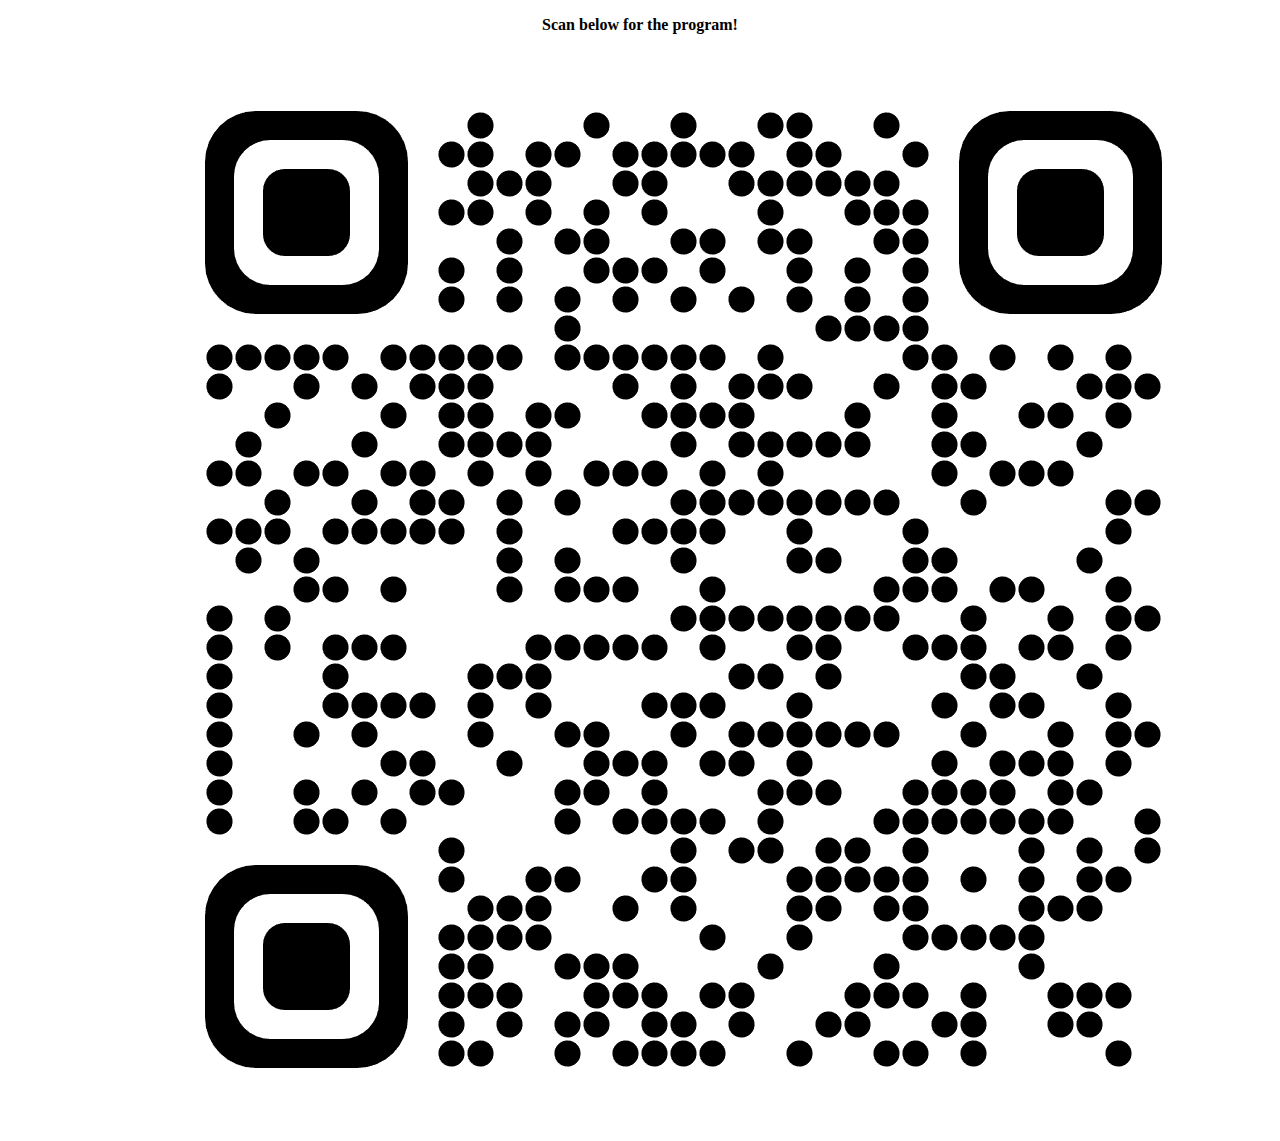
<file: 2024/05/senior_boncert/program_qr_code.html>
<?xml version="1.0" encoding="utf-8"?>
<!DOCTYPE html PUBLIC "-//W3C//DTD XHTML 1.0 Strict//EN"
"http://www.w3.org/TR/xhtml1/DTD/xhtml1-strict.dtd">
<html xmlns="http://www.w3.org/1999/xhtml" lang="en" xml:lang="en">
<head>
<meta http-equiv="Content-Type" content="text/html;charset=utf-8" />
<meta name="viewport" content="width=device-width, initial-scale=1" />
<title>&lrm;</title>
<meta name="generator" content="Org Mode" />
<style type="text/css">
  #content { max-width: 60em; margin: auto; }
  .title  { text-align: center;
             margin-bottom: .2em; }
  .subtitle { text-align: center;
              font-size: medium;
              font-weight: bold;
              margin-top:0; }
  .todo   { font-family: monospace; color: red; }
  .done   { font-family: monospace; color: green; }
  .priority { font-family: monospace; color: orange; }
  .tag    { background-color: #eee; font-family: monospace;
            padding: 2px; font-size: 80%; font-weight: normal; }
  .timestamp { color: #bebebe; }
  .timestamp-kwd { color: #5f9ea0; }
  .org-right  { margin-left: auto; margin-right: 0px;  text-align: right; }
  .org-left   { margin-left: 0px;  margin-right: auto; text-align: left; }
  .org-center { margin-left: auto; margin-right: auto; text-align: center; }
  .underline { text-decoration: underline; }
  #postamble p, #preamble p { font-size: 90%; margin: .2em; }
  p.verse { margin-left: 3%; }
  pre {
    border: 1px solid #e6e6e6;
    border-radius: 3px;
    background-color: #f2f2f2;
    padding: 8pt;
    font-family: monospace;
    overflow: auto;
    margin: 1.2em;
  }
  pre.src {
    position: relative;
    overflow: auto;
  }
  pre.src:before {
    display: none;
    position: absolute;
    top: -8px;
    right: 12px;
    padding: 3px;
    color: #555;
    background-color: #f2f2f299;
  }
  pre.src:hover:before { display: inline; margin-top: 14px;}
  /* Languages per Org manual */
  pre.src-asymptote:before { content: 'Asymptote'; }
  pre.src-awk:before { content: 'Awk'; }
  pre.src-authinfo::before { content: 'Authinfo'; }
  pre.src-C:before { content: 'C'; }
  /* pre.src-C++ doesn't work in CSS */
  pre.src-clojure:before { content: 'Clojure'; }
  pre.src-css:before { content: 'CSS'; }
  pre.src-D:before { content: 'D'; }
  pre.src-ditaa:before { content: 'ditaa'; }
  pre.src-dot:before { content: 'Graphviz'; }
  pre.src-calc:before { content: 'Emacs Calc'; }
  pre.src-emacs-lisp:before { content: 'Emacs Lisp'; }
  pre.src-fortran:before { content: 'Fortran'; }
  pre.src-gnuplot:before { content: 'gnuplot'; }
  pre.src-haskell:before { content: 'Haskell'; }
  pre.src-hledger:before { content: 'hledger'; }
  pre.src-java:before { content: 'Java'; }
  pre.src-js:before { content: 'Javascript'; }
  pre.src-latex:before { content: 'LaTeX'; }
  pre.src-ledger:before { content: 'Ledger'; }
  pre.src-lisp:before { content: 'Lisp'; }
  pre.src-lilypond:before { content: 'Lilypond'; }
  pre.src-lua:before { content: 'Lua'; }
  pre.src-matlab:before { content: 'MATLAB'; }
  pre.src-mscgen:before { content: 'Mscgen'; }
  pre.src-ocaml:before { content: 'Objective Caml'; }
  pre.src-octave:before { content: 'Octave'; }
  pre.src-org:before { content: 'Org mode'; }
  pre.src-oz:before { content: 'OZ'; }
  pre.src-plantuml:before { content: 'Plantuml'; }
  pre.src-processing:before { content: 'Processing.js'; }
  pre.src-python:before { content: 'Python'; }
  pre.src-R:before { content: 'R'; }
  pre.src-ruby:before { content: 'Ruby'; }
  pre.src-sass:before { content: 'Sass'; }
  pre.src-scheme:before { content: 'Scheme'; }
  pre.src-screen:before { content: 'Gnu Screen'; }
  pre.src-sed:before { content: 'Sed'; }
  pre.src-sh:before { content: 'shell'; }
  pre.src-sql:before { content: 'SQL'; }
  pre.src-sqlite:before { content: 'SQLite'; }
  /* additional languages in org.el's org-babel-load-languages alist */
  pre.src-forth:before { content: 'Forth'; }
  pre.src-io:before { content: 'IO'; }
  pre.src-J:before { content: 'J'; }
  pre.src-makefile:before { content: 'Makefile'; }
  pre.src-maxima:before { content: 'Maxima'; }
  pre.src-perl:before { content: 'Perl'; }
  pre.src-picolisp:before { content: 'Pico Lisp'; }
  pre.src-scala:before { content: 'Scala'; }
  pre.src-shell:before { content: 'Shell Script'; }
  pre.src-ebnf2ps:before { content: 'ebfn2ps'; }
  /* additional language identifiers per "defun org-babel-execute"
       in ob-*.el */
  pre.src-cpp:before  { content: 'C++'; }
  pre.src-abc:before  { content: 'ABC'; }
  pre.src-coq:before  { content: 'Coq'; }
  pre.src-groovy:before  { content: 'Groovy'; }
  /* additional language identifiers from org-babel-shell-names in
     ob-shell.el: ob-shell is the only babel language using a lambda to put
     the execution function name together. */
  pre.src-bash:before  { content: 'bash'; }
  pre.src-csh:before  { content: 'csh'; }
  pre.src-ash:before  { content: 'ash'; }
  pre.src-dash:before  { content: 'dash'; }
  pre.src-ksh:before  { content: 'ksh'; }
  pre.src-mksh:before  { content: 'mksh'; }
  pre.src-posh:before  { content: 'posh'; }
  /* Additional Emacs modes also supported by the LaTeX listings package */
  pre.src-ada:before { content: 'Ada'; }
  pre.src-asm:before { content: 'Assembler'; }
  pre.src-caml:before { content: 'Caml'; }
  pre.src-delphi:before { content: 'Delphi'; }
  pre.src-html:before { content: 'HTML'; }
  pre.src-idl:before { content: 'IDL'; }
  pre.src-mercury:before { content: 'Mercury'; }
  pre.src-metapost:before { content: 'MetaPost'; }
  pre.src-modula-2:before { content: 'Modula-2'; }
  pre.src-pascal:before { content: 'Pascal'; }
  pre.src-ps:before { content: 'PostScript'; }
  pre.src-prolog:before { content: 'Prolog'; }
  pre.src-simula:before { content: 'Simula'; }
  pre.src-tcl:before { content: 'tcl'; }
  pre.src-tex:before { content: 'TeX'; }
  pre.src-plain-tex:before { content: 'Plain TeX'; }
  pre.src-verilog:before { content: 'Verilog'; }
  pre.src-vhdl:before { content: 'VHDL'; }
  pre.src-xml:before { content: 'XML'; }
  pre.src-nxml:before { content: 'XML'; }
  /* add a generic configuration mode; LaTeX export needs an additional
     (add-to-list 'org-latex-listings-langs '(conf " ")) in .emacs */
  pre.src-conf:before { content: 'Configuration File'; }

  table { border-collapse:collapse; }
  caption.t-above { caption-side: top; }
  caption.t-bottom { caption-side: bottom; }
  td, th { vertical-align:top;  }
  th.org-right  { text-align: center;  }
  th.org-left   { text-align: center;   }
  th.org-center { text-align: center; }
  td.org-right  { text-align: right;  }
  td.org-left   { text-align: left;   }
  td.org-center { text-align: center; }
  dt { font-weight: bold; }
  .footpara { display: inline; }
  .footdef  { margin-bottom: 1em; }
  .figure { padding: 1em; }
  .figure p { text-align: center; }
  .equation-container {
    display: table;
    text-align: center;
    width: 100%;
  }
  .equation {
    vertical-align: middle;
  }
  .equation-label {
    display: table-cell;
    text-align: right;
    vertical-align: middle;
  }
  .inlinetask {
    padding: 10px;
    border: 2px solid gray;
    margin: 10px;
    background: #ffffcc;
  }
  #org-div-home-and-up
   { text-align: right; font-size: 70%; white-space: nowrap; }
  textarea { overflow-x: auto; }
  .linenr { font-size: smaller }
  .code-highlighted { background-color: #ffff00; }
  .org-info-js_info-navigation { border-style: none; }
  #org-info-js_console-label
    { font-size: 10px; font-weight: bold; white-space: nowrap; }
  .org-info-js_search-highlight
    { background-color: #ffff00; color: #000000; font-weight: bold; }
  .org-svg { }
</style>
</head>
<body>
<div id="content" class="content">
<div class="org-center">
<p>
<b>Scan below for the program!</b>
</p>
</div>


<div id="orgbb9b5b7" class="figure">
<p><img src="figures/qr_code.png" alt="qr_code.png" />
</p>
</div>
</div>
</body>
</html>
</file>
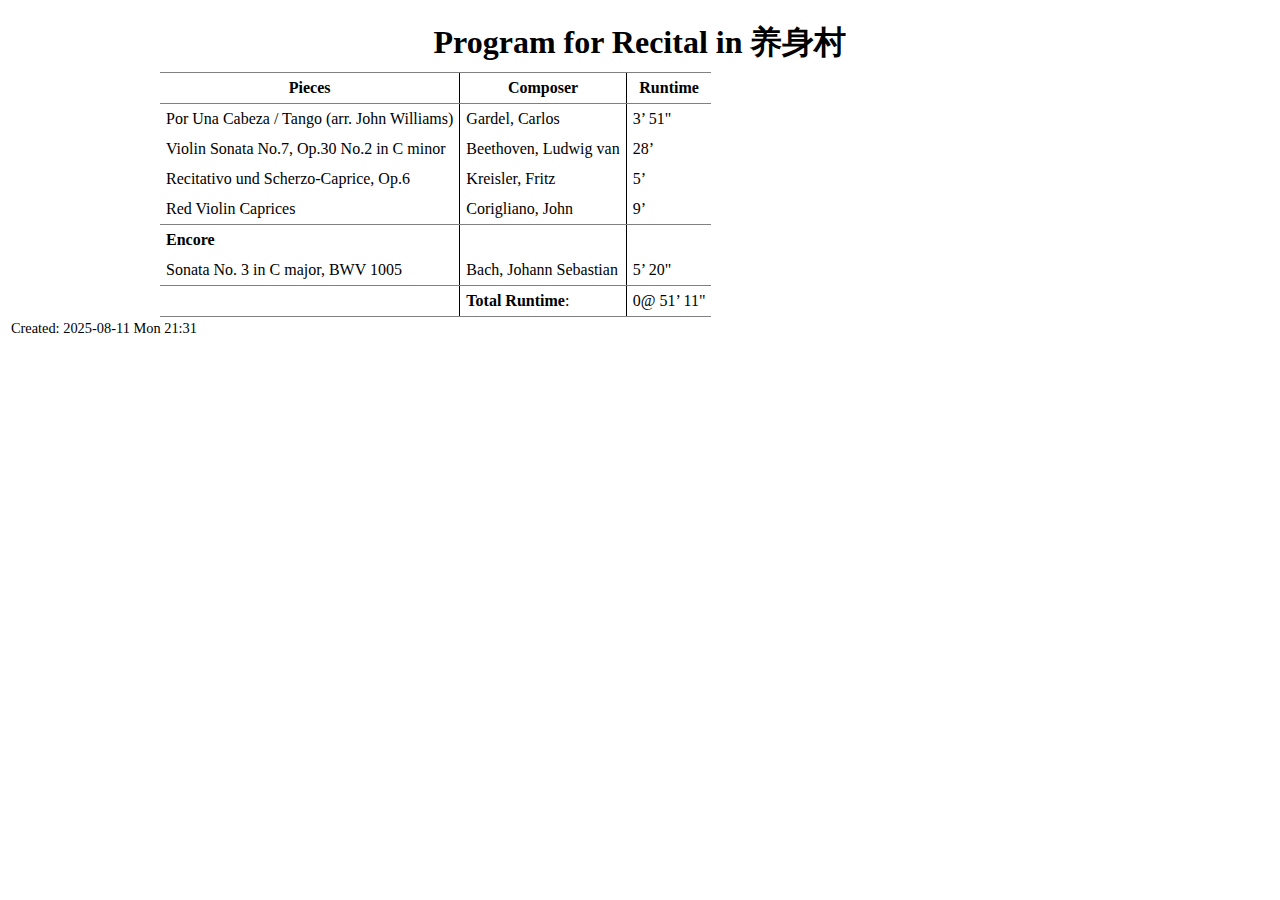
<file: 2024/05/yangshencun_recital/program.html>
<?xml version="1.0" encoding="utf-8"?>
<!DOCTYPE html PUBLIC "-//W3C//DTD XHTML 1.0 Strict//EN"
"http://www.w3.org/TR/xhtml1/DTD/xhtml1-strict.dtd">
<html xmlns="http://www.w3.org/1999/xhtml" lang="en" xml:lang="en">
<head>
<!-- 2025-08-11 Mon 21:31 -->
<meta http-equiv="Content-Type" content="text/html;charset=utf-8" />
<meta name="viewport" content="width=device-width, initial-scale=1" />
<title>Program for Recital in 养身村</title>
<meta name="generator" content="Org Mode" />
<style type="text/css">
  #content { max-width: 60em; margin: auto; }
  .title  { text-align: center;
             margin-bottom: .2em; }
  .subtitle { text-align: center;
              font-size: medium;
              font-weight: bold;
              margin-top:0; }
  .todo   { font-family: monospace; color: red; }
  .done   { font-family: monospace; color: green; }
  .priority { font-family: monospace; color: orange; }
  .tag    { background-color: #eee; font-family: monospace;
            padding: 2px; font-size: 80%; font-weight: normal; }
  .timestamp { color: #bebebe; }
  .timestamp-kwd { color: #5f9ea0; }
  .org-right  { margin-left: auto; margin-right: 0px;  text-align: right; }
  .org-left   { margin-left: 0px;  margin-right: auto; text-align: left; }
  .org-center { margin-left: auto; margin-right: auto; text-align: center; }
  .underline { text-decoration: underline; }
  #postamble p, #preamble p { font-size: 90%; margin: .2em; }
  p.verse { margin-left: 3%; }
  pre {
    border: 1px solid #e6e6e6;
    border-radius: 3px;
    background-color: #f2f2f2;
    padding: 8pt;
    font-family: monospace;
    overflow: auto;
    margin: 1.2em;
  }
  pre.src {
    position: relative;
    overflow: auto;
  }
  pre.src:before {
    display: none;
    position: absolute;
    top: -8px;
    right: 12px;
    padding: 3px;
    color: #555;
    background-color: #f2f2f299;
  }
  pre.src:hover:before { display: inline; margin-top: 14px;}
  /* Languages per Org manual */
  pre.src-asymptote:before { content: 'Asymptote'; }
  pre.src-awk:before { content: 'Awk'; }
  pre.src-authinfo::before { content: 'Authinfo'; }
  pre.src-C:before { content: 'C'; }
  /* pre.src-C++ doesn't work in CSS */
  pre.src-clojure:before { content: 'Clojure'; }
  pre.src-css:before { content: 'CSS'; }
  pre.src-D:before { content: 'D'; }
  pre.src-ditaa:before { content: 'ditaa'; }
  pre.src-dot:before { content: 'Graphviz'; }
  pre.src-calc:before { content: 'Emacs Calc'; }
  pre.src-emacs-lisp:before { content: 'Emacs Lisp'; }
  pre.src-fortran:before { content: 'Fortran'; }
  pre.src-gnuplot:before { content: 'gnuplot'; }
  pre.src-haskell:before { content: 'Haskell'; }
  pre.src-hledger:before { content: 'hledger'; }
  pre.src-java:before { content: 'Java'; }
  pre.src-js:before { content: 'Javascript'; }
  pre.src-latex:before { content: 'LaTeX'; }
  pre.src-ledger:before { content: 'Ledger'; }
  pre.src-lisp:before { content: 'Lisp'; }
  pre.src-lilypond:before { content: 'Lilypond'; }
  pre.src-lua:before { content: 'Lua'; }
  pre.src-matlab:before { content: 'MATLAB'; }
  pre.src-mscgen:before { content: 'Mscgen'; }
  pre.src-ocaml:before { content: 'Objective Caml'; }
  pre.src-octave:before { content: 'Octave'; }
  pre.src-org:before { content: 'Org mode'; }
  pre.src-oz:before { content: 'OZ'; }
  pre.src-plantuml:before { content: 'Plantuml'; }
  pre.src-processing:before { content: 'Processing.js'; }
  pre.src-python:before { content: 'Python'; }
  pre.src-R:before { content: 'R'; }
  pre.src-ruby:before { content: 'Ruby'; }
  pre.src-sass:before { content: 'Sass'; }
  pre.src-scheme:before { content: 'Scheme'; }
  pre.src-screen:before { content: 'Gnu Screen'; }
  pre.src-sed:before { content: 'Sed'; }
  pre.src-sh:before { content: 'shell'; }
  pre.src-sql:before { content: 'SQL'; }
  pre.src-sqlite:before { content: 'SQLite'; }
  /* additional languages in org.el's org-babel-load-languages alist */
  pre.src-forth:before { content: 'Forth'; }
  pre.src-io:before { content: 'IO'; }
  pre.src-J:before { content: 'J'; }
  pre.src-makefile:before { content: 'Makefile'; }
  pre.src-maxima:before { content: 'Maxima'; }
  pre.src-perl:before { content: 'Perl'; }
  pre.src-picolisp:before { content: 'Pico Lisp'; }
  pre.src-scala:before { content: 'Scala'; }
  pre.src-shell:before { content: 'Shell Script'; }
  pre.src-ebnf2ps:before { content: 'ebfn2ps'; }
  /* additional language identifiers per "defun org-babel-execute"
       in ob-*.el */
  pre.src-cpp:before  { content: 'C++'; }
  pre.src-abc:before  { content: 'ABC'; }
  pre.src-coq:before  { content: 'Coq'; }
  pre.src-groovy:before  { content: 'Groovy'; }
  /* additional language identifiers from org-babel-shell-names in
     ob-shell.el: ob-shell is the only babel language using a lambda to put
     the execution function name together. */
  pre.src-bash:before  { content: 'bash'; }
  pre.src-csh:before  { content: 'csh'; }
  pre.src-ash:before  { content: 'ash'; }
  pre.src-dash:before  { content: 'dash'; }
  pre.src-ksh:before  { content: 'ksh'; }
  pre.src-mksh:before  { content: 'mksh'; }
  pre.src-posh:before  { content: 'posh'; }
  /* Additional Emacs modes also supported by the LaTeX listings package */
  pre.src-ada:before { content: 'Ada'; }
  pre.src-asm:before { content: 'Assembler'; }
  pre.src-caml:before { content: 'Caml'; }
  pre.src-delphi:before { content: 'Delphi'; }
  pre.src-html:before { content: 'HTML'; }
  pre.src-idl:before { content: 'IDL'; }
  pre.src-mercury:before { content: 'Mercury'; }
  pre.src-metapost:before { content: 'MetaPost'; }
  pre.src-modula-2:before { content: 'Modula-2'; }
  pre.src-pascal:before { content: 'Pascal'; }
  pre.src-ps:before { content: 'PostScript'; }
  pre.src-prolog:before { content: 'Prolog'; }
  pre.src-simula:before { content: 'Simula'; }
  pre.src-tcl:before { content: 'tcl'; }
  pre.src-tex:before { content: 'TeX'; }
  pre.src-plain-tex:before { content: 'Plain TeX'; }
  pre.src-verilog:before { content: 'Verilog'; }
  pre.src-vhdl:before { content: 'VHDL'; }
  pre.src-xml:before { content: 'XML'; }
  pre.src-nxml:before { content: 'XML'; }
  /* add a generic configuration mode; LaTeX export needs an additional
     (add-to-list 'org-latex-listings-langs '(conf " ")) in .emacs */
  pre.src-conf:before { content: 'Configuration File'; }

  table { border-collapse:collapse; }
  caption.t-above { caption-side: top; }
  caption.t-bottom { caption-side: bottom; }
  td, th { vertical-align:top;  }
  th.org-right  { text-align: center;  }
  th.org-left   { text-align: center;   }
  th.org-center { text-align: center; }
  td.org-right  { text-align: right;  }
  td.org-left   { text-align: left;   }
  td.org-center { text-align: center; }
  dt { font-weight: bold; }
  .footpara { display: inline; }
  .footdef  { margin-bottom: 1em; }
  .figure { padding: 1em; }
  .figure p { text-align: center; }
  .equation-container {
    display: table;
    text-align: center;
    width: 100%;
  }
  .equation {
    vertical-align: middle;
  }
  .equation-label {
    display: table-cell;
    text-align: right;
    vertical-align: middle;
  }
  .inlinetask {
    padding: 10px;
    border: 2px solid gray;
    margin: 10px;
    background: #ffffcc;
  }
  #org-div-home-and-up
   { text-align: right; font-size: 70%; white-space: nowrap; }
  textarea { overflow-x: auto; }
  .linenr { font-size: smaller }
  .code-highlighted { background-color: #ffff00; }
  .org-info-js_info-navigation { border-style: none; }
  #org-info-js_console-label
    { font-size: 10px; font-weight: bold; white-space: nowrap; }
  .org-info-js_search-highlight
    { background-color: #ffff00; color: #000000; font-weight: bold; }
  .org-svg { }
</style>
<link rel="stylesheet" href="https://piercegwang.github.io/org-stylesheets/vanilla.css">
</head>
<body>
<div id="content" class="content">
<h1 class="title">Program for Recital in 养身村</h1>
<table border="2" cellspacing="0" cellpadding="6" rules="groups" frame="hsides">


<colgroup>
<col  class="org-left" />
</colgroup>

<colgroup>
<col  class="org-left" />
</colgroup>

<colgroup>
<col  class="org-left" />
</colgroup>
<thead>
<tr>
<th scope="col" class="org-left"><b>Pieces</b></th>
<th scope="col" class="org-left"><b>Composer</b></th>
<th scope="col" class="org-left"><b>Runtime</b></th>
</tr>
</thead>
<tbody>
<tr>
<td class="org-left">Por Una Cabeza / Tango (arr. John Williams)</td>
<td class="org-left">Gardel, Carlos</td>
<td class="org-left">3&rsquo; 51"</td>
</tr>

<tr>
<td class="org-left">Violin Sonata No.7, Op.30 No.2 in C minor</td>
<td class="org-left">Beethoven, Ludwig van</td>
<td class="org-left">28&rsquo;</td>
</tr>

<tr>
<td class="org-left">Recitativo und Scherzo-Caprice, Op.6</td>
<td class="org-left">Kreisler, Fritz</td>
<td class="org-left">5&rsquo;</td>
</tr>

<tr>
<td class="org-left">Red Violin Caprices</td>
<td class="org-left">Corigliano, John</td>
<td class="org-left">9&rsquo;</td>
</tr>
</tbody>
<tbody>
<tr>
<td class="org-left"><b>Encore</b></td>
<td class="org-left">&#xa0;</td>
<td class="org-left">&#xa0;</td>
</tr>

<tr>
<td class="org-left">Sonata No. 3 in C major, BWV 1005</td>
<td class="org-left">Bach, Johann Sebastian</td>
<td class="org-left">5&rsquo; 20"</td>
</tr>
</tbody>
<tbody>
<tr>
<td class="org-left">&#xa0;</td>
<td class="org-left"><b>Total Runtime</b>:</td>
<td class="org-left">0@ 51&rsquo; 11"</td>
</tr>
</tbody>
</table>
</div>
<div id="postamble" class="status">
<p class="date">Created: 2025-08-11 Mon 21:31</p>
</div>
</body>
</html>
</file>
<file: 2023/01/Ysaye.css>
@charset "utf-8";
/* CSS Document */
/* CSS Doc! */

body {
	background-color: rgba(10, 10, 10);
}

p, ol li {
	font-family: Times New Roman, serif;
	color: rgb(220, 220, 220);
}

.italics {
	font-style: italic;
}

.page {
	display: none;
}

#page1 {
	display: block;
}


.center {
	text-align: center;
	display: flex;
	justify-content: center;
	padding: 0 30px;
	position: relative;
}

.center.divider {
	height: 2px;
	margin-top: -1.8em;
}
.bar {
	width: 70%;
	height: 2px;
	background-color: rgba(127, 90, 183, 0.75);
	margin: 0;
	padding: 0;
}

.header {
	font-size: 2em;
	font-weight: bold;
}

.num1 {
	margin-bottom: -0.0em;
}

.second-header {
	font-size: 1.3em;
}

.num2 {
	margin-top: 0.25em;
	margin-bottom: -1.5em;
}
.regular-text {
	font-size: 1em;
}
#page2 .titles {
	padding: 0 30px;
	background-color: rgba(100, 0, 0, 0.5);
}

button {
	position: absolute;
	font-size: 1em;
	font-family: Times New Roman, serif;
	background-color: rgb(220, 220, 220);
	color: rgb(10, 10, 10);
	border: none;
	bottom: -1.9em;
}

button.next {
	width: 6em;
	height: 1.9em;
	right: 30px;
}

button.prev {
	width: 7em;
	height: 1.9em;
	left: 30px;
}


.piece_title {
	font-weight: bold;
	text-align: left;
}

.dedication {
	float: right;
}
ol {
	padding: 0 30px;
	margin: 0;
}
ol li {
	align-text: left;
	padding: 0;
	margin: 0;
}

.padding {
	padding: 0 30px;
}

#page2 button {
	bottom: -3.4em;
}
</file>
